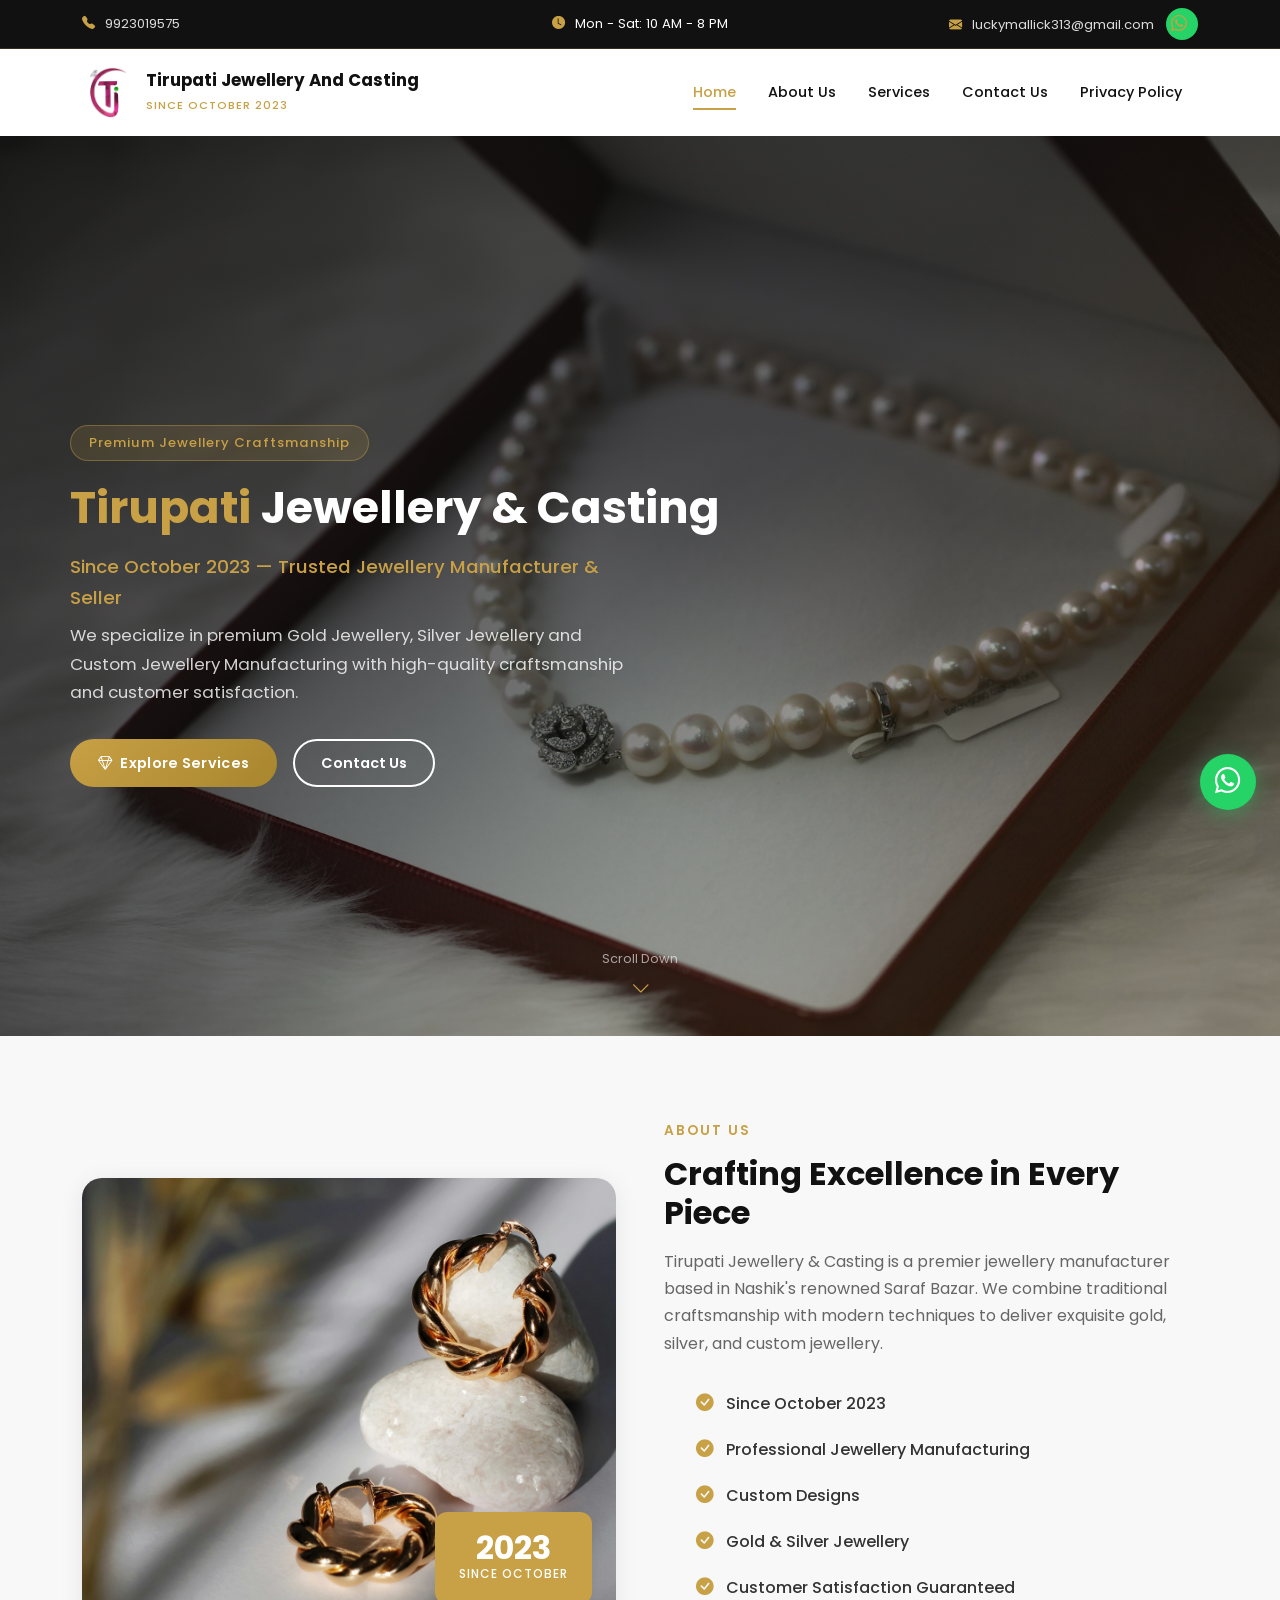
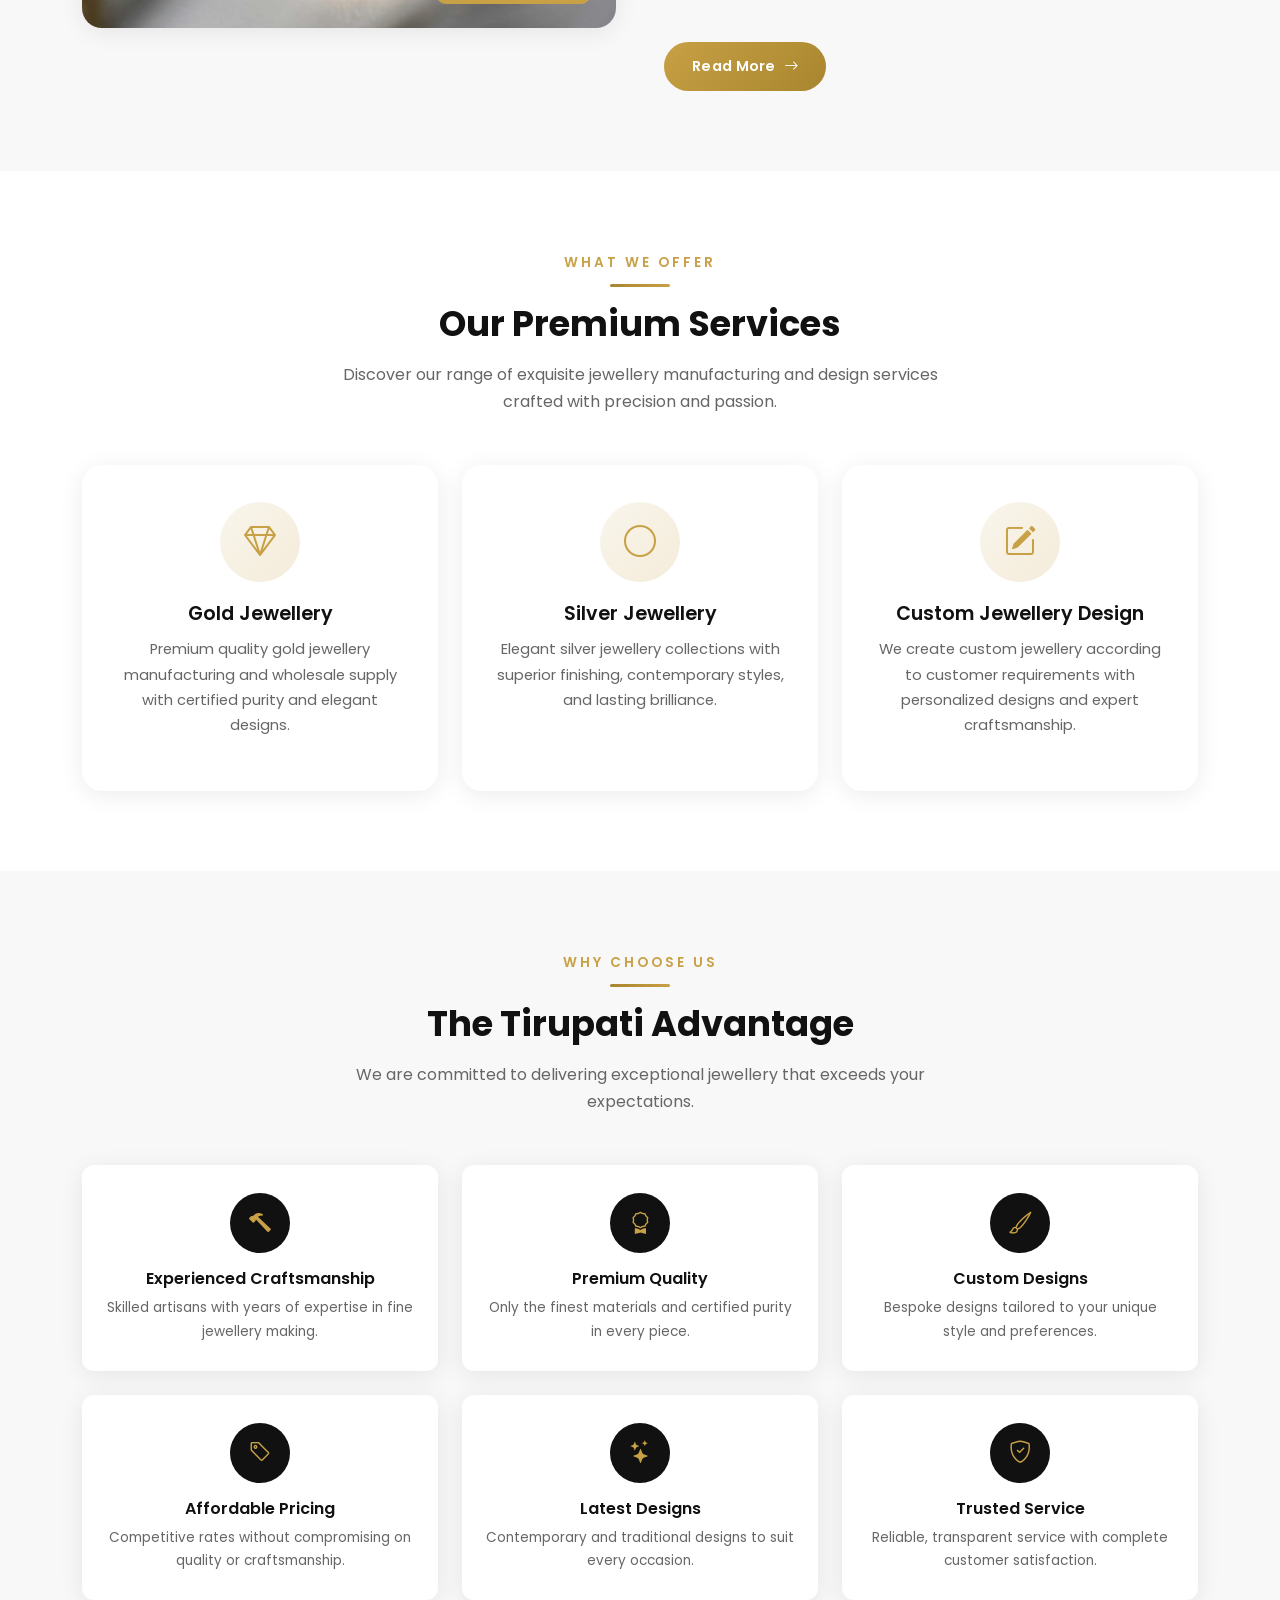
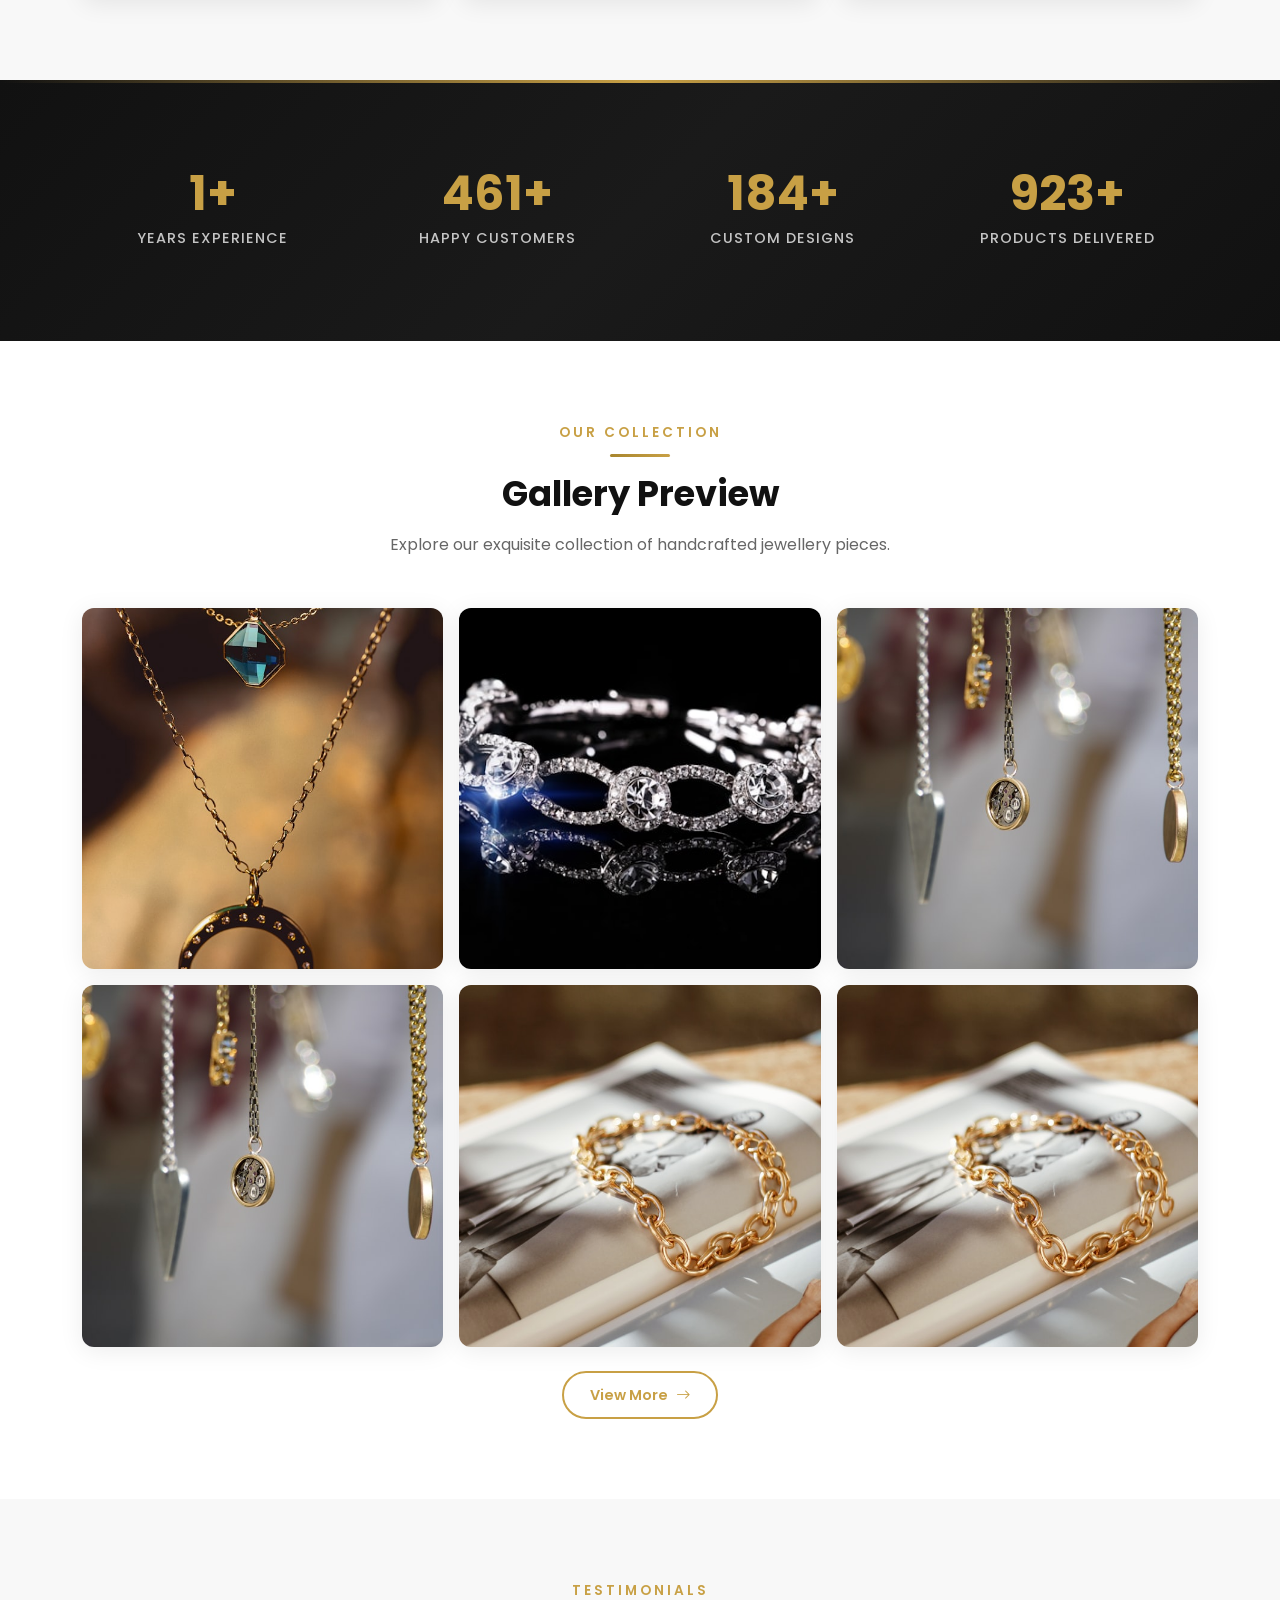
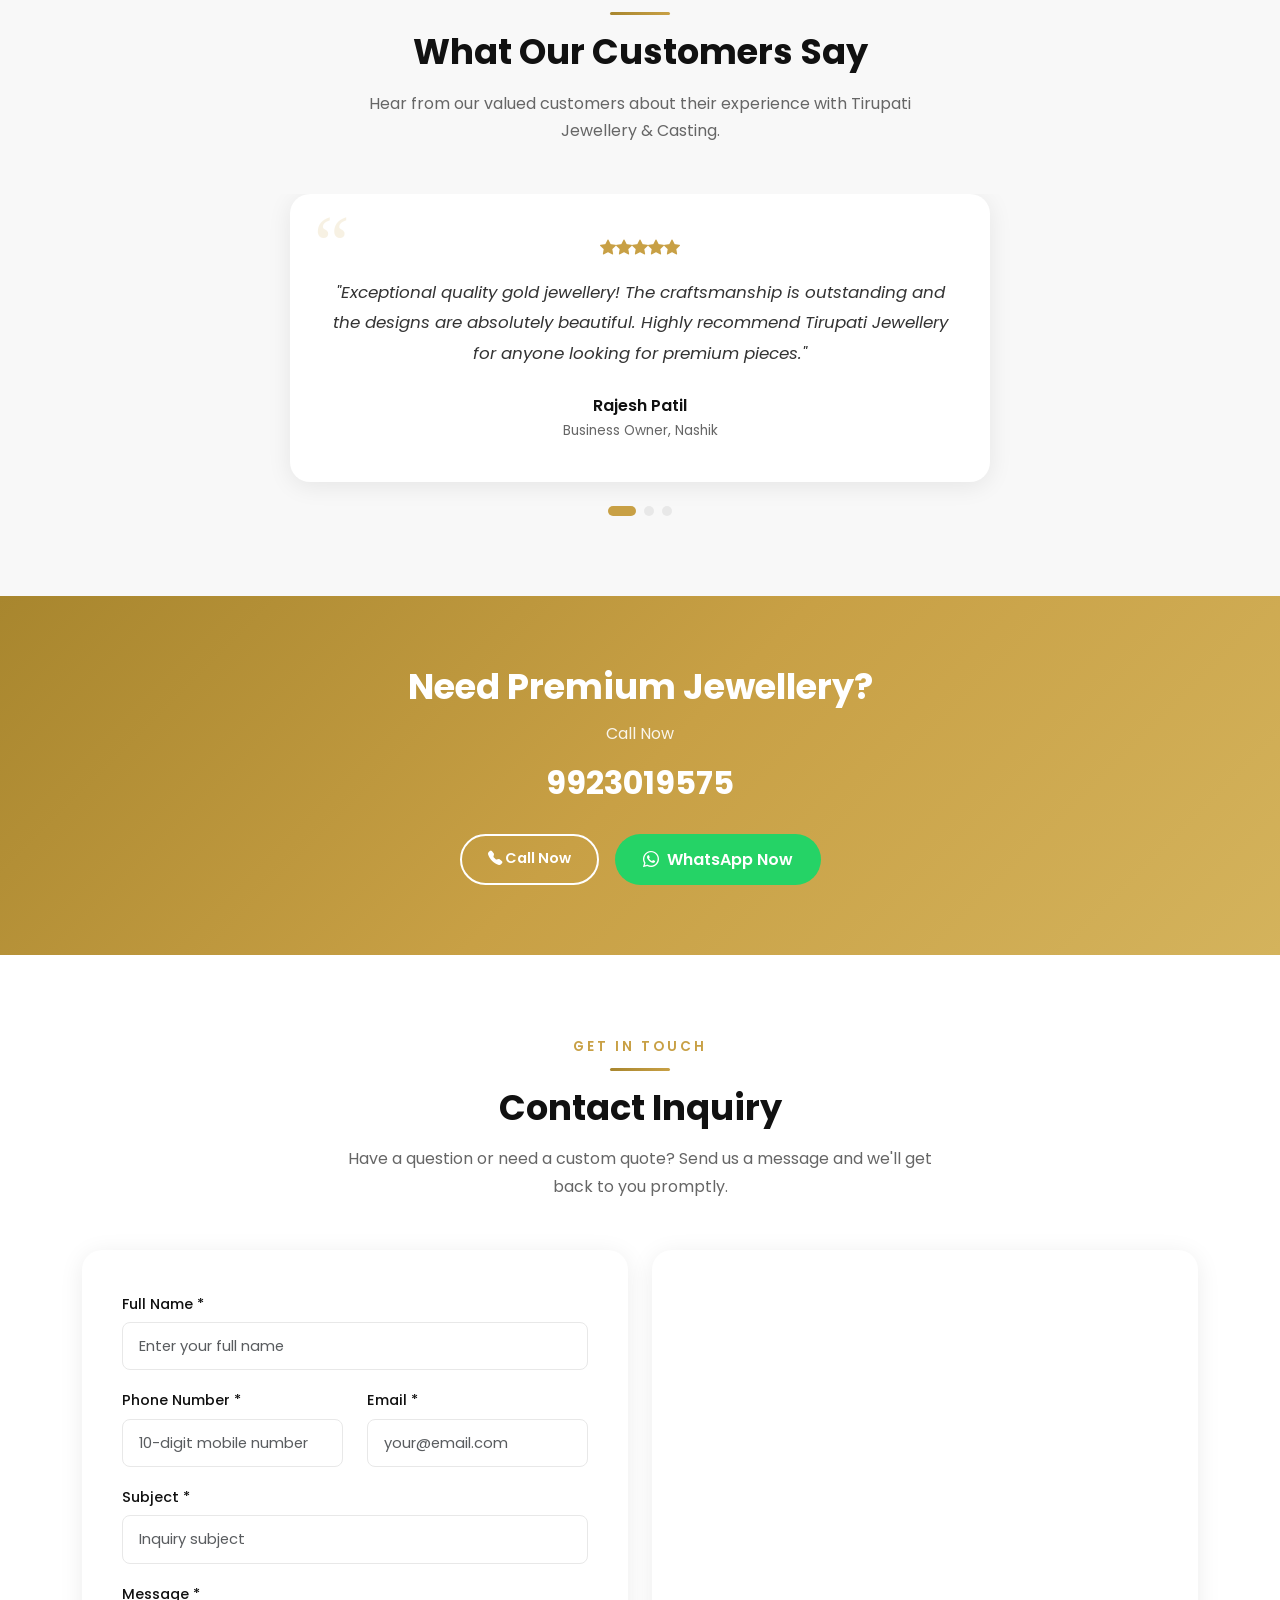
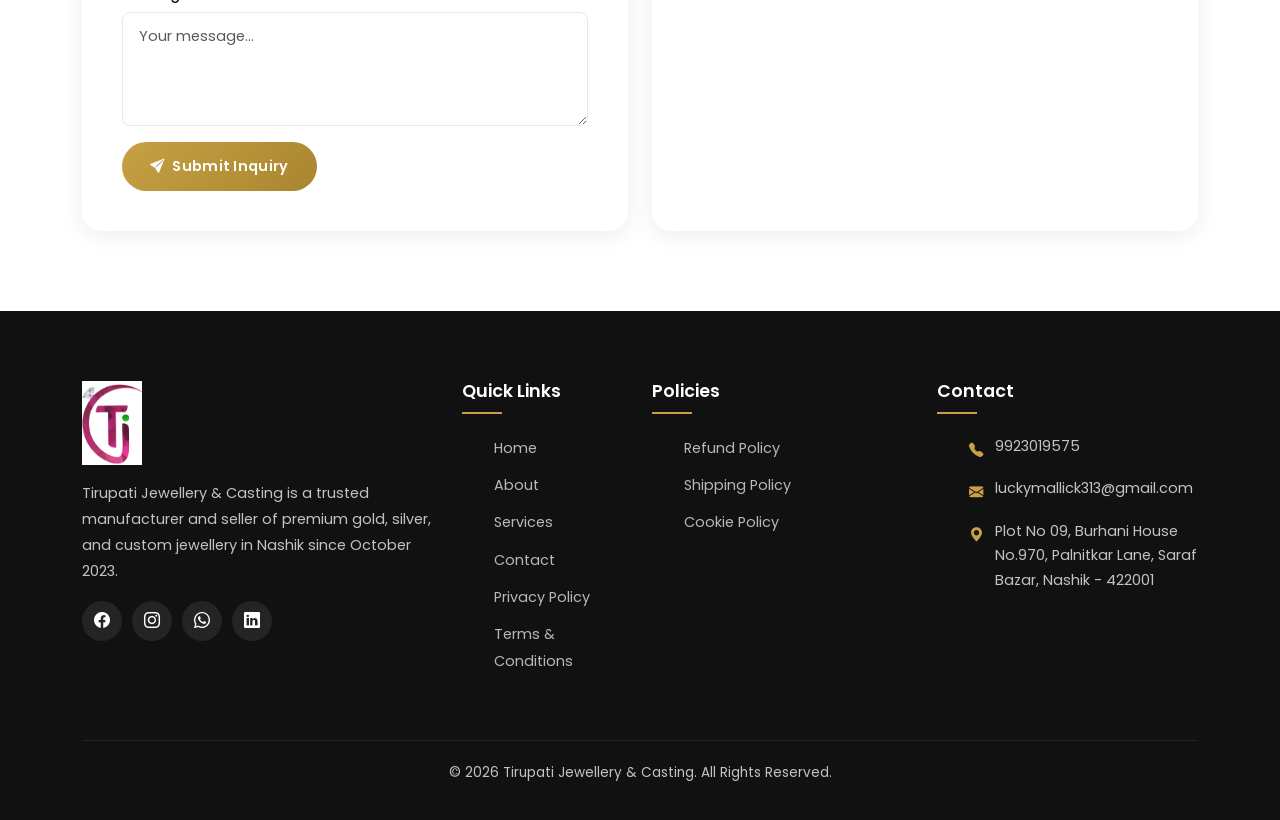
<file: index.html>
<!DOCTYPE html>
<html lang="en">
<head>
  <meta charset="UTF-8">
  <meta name="viewport" content="width=device-width, initial-scale=1.0">
  <meta http-equiv="X-UA-Compatible" content="IE=edge">
  <title>Tirupati Jewellery And Casting | Premium Gold & Silver Jewellery Manufacturer in Nashik</title>
  <meta name="description" content="Tirupati Jewellery & Casting - Trusted jewellery manufacturer & seller in Nashik since October 2023. Premium gold jewellery, silver jewellery & custom designs.">
  <meta name="keywords" content="Tirupati Jewellery, gold jewellery Nashik, silver jewellery, custom jewellery, jewellery casting, wholesale jewellery">
  <meta name="author" content="Tirupati Jewellery & Casting">
  <meta name="robots" content="index, follow">
  <link rel="canonical" href="index.html">

  <!-- Open Graph -->
  <meta property="og:title" content="Tirupati Jewellery & Casting | Premium Jewellery Manufacturer">
  <meta property="og:description" content="Premium gold jewellery, silver jewellery & custom manufacturing in Nashik. Trusted craftsmanship since October 2023.">
  <meta property="og:type" content="website">
  <meta property="og:url" content="index.html">
  <meta property="og:image" content="images/logo.png">
  <meta property="og:locale" content="en_IN">

  <!-- Favicon -->
  <link rel="icon" type="image/png" href="favicon/favicon.png">
  <link rel="apple-touch-icon" href="favicon/favicon.png">

  <!-- Google Fonts -->
  <link rel="preconnect" href="https://fonts.googleapis.com">
  <link rel="preconnect" href="https://fonts.gstatic.com" crossorigin>
  <link href="https://fonts.googleapis.com/css2?family=Poppins:wght@300;400;500;600;700&display=swap" rel="stylesheet">

  <!-- Bootstrap 5 -->
  <link href="https://cdn.jsdelivr.net/npm/bootstrap@5.3.3/dist/css/bootstrap.min.css" rel="stylesheet">
  <link href="https://cdn.jsdelivr.net/npm/bootstrap-icons@1.11.3/font/bootstrap-icons.min.css" rel="stylesheet">

  <!-- Custom CSS -->
  <link rel="stylesheet" href="css/style.css">
  <link rel="stylesheet" href="css/responsive.css">

  <!-- Schema.org -->
  <script type="application/ld+json">
  {
    "@context": "https://schema.org",
    "@type": "JewelryStore",
    "name": "Tirupati Jewellery & Casting",
    "image": "images/logo.png",
    "url": "index.html",
    "telephone": "+919923019575",
    "email": "luckymallick313@gmail.com",
    "address": {
      "@type": "PostalAddress",
      "streetAddress": "Plot No - 09, Burhani House No. 970, Palnitkar Lane, Saraf Bazar",
      "addressLocality": "Nashik",
      "postalCode": "422001",
      "addressCountry": "IN"
    },
    "openingHoursSpecification": {
      "@type": "OpeningHoursSpecification",
      "dayOfWeek": ["Monday","Tuesday","Wednesday","Thursday","Friday","Saturday"],
      "opens": "10:00",
      "closes": "20:00"
    },
    "foundingDate": "2023-10"
  }
  </script>
</head>
<body>

  <!-- Page Loader -->
  <div id="page-loader" aria-hidden="true">
    <div class="loader-ring"></div>
  </div>

  <!-- Scroll Progress -->
  <div id="scroll-progress" role="progressbar" aria-label="Page scroll progress"></div>

  <!-- Top Bar -->
  <div class="top-bar">
    <div class="container">
      <div class="row align-items-center">
        <div class="col-md-4 text-md-start text-center">
          <a href="tel:+919923019575"><i class="bi bi-telephone-fill"></i> 9923019575</a>
        </div>
        <div class="col-md-4 text-center">
          <span><i class="bi bi-clock-fill"></i> Mon - Sat: 10 AM - 8 PM</span>
        </div>
        <div class="col-md-4 text-md-end text-center">
          <a href="mailto:luckymallick313@gmail.com"><i class="bi bi-envelope-fill"></i> luckymallick313@gmail.com</a>
          <a href="https://wa.me/919923019575" class="whatsapp-link ms-2" target="_blank" rel="noopener noreferrer" aria-label="WhatsApp"><i class="bi bi-whatsapp"></i></a>
        </div>
      </div>
    </div>
  </div>

  <!-- Navbar -->
  <nav class="navbar navbar-expand-lg navbar-main" aria-label="Main navigation">
    <div class="container">
      <a class="navbar-brand navbar-brand-wrap" href="index.html">
        <img src="images/logo.png" alt="Tirupati Jewellery & Casting Logo" width="52" height="52">
        <div class="brand-text">
          <span class="brand-name">Tirupati Jewellery And Casting</span>
          <span class="brand-tag">Since October 2023</span>
        </div>
      </a>
      <button class="navbar-toggler" type="button" data-bs-toggle="collapse" data-bs-target="#mainNav" aria-controls="mainNav" aria-expanded="false" aria-label="Toggle navigation">
        <div class="navbar-toggler-icon-custom">
          <span></span><span></span><span></span>
        </div>
      </button>
      <div class="collapse navbar-collapse" id="mainNav">
        <ul class="navbar-nav ms-auto">
          <li class="nav-item"><a class="nav-link" href="index.html">Home</a></li>
          <li class="nav-item"><a class="nav-link" href="about.html">About Us</a></li>
          <li class="nav-item"><a class="nav-link" href="services.html">Services</a></li>
          <li class="nav-item"><a class="nav-link" href="contact.html">Contact Us</a></li>
          <li class="nav-item"><a class="nav-link" href="privacy-policy.html">Privacy Policy</a></li>
        </ul>
      </div>
    </div>
  </nav>
  <div class="navbar-spacer"></div>

  <main>
    <!-- Hero Section -->
    <section class="hero-section" id="home">
      <div class="hero-bg" role="img" aria-label="Luxury jewellery background"></div>
      <div class="hero-overlay"></div>
      <div class="container hero-content">
        <div class="row">
          <div class="col-lg-8">
            <span class="hero-badge fade-up">Premium Jewellery Craftsmanship</span>
            <h1 class="fade-up"><span>Tirupati</span> Jewellery & Casting</h1>
            <p class="hero-sub fade-up">Since October 2023 — Trusted Jewellery Manufacturer & Seller</p>
            <p class="fade-up">We specialize in premium Gold Jewellery, Silver Jewellery and Custom Jewellery Manufacturing with high-quality craftsmanship and customer satisfaction.</p>
            <div class="hero-buttons fade-up">
              <a href="services.html" class="btn-gold"><i class="bi bi-gem"></i> Explore Services</a>
              <a href="contact.html" class="btn-outline-white">Contact Us</a>
            </div>
          </div>
        </div>
      </div>
      <div class="hero-scroll">
        <span>Scroll Down</span>
        <i class="bi bi-chevron-down"></i>
      </div>
    </section>

    <!-- About Preview -->
    <section class="section-bg" id="about-preview">
      <div class="container">
        <div class="row align-items-center g-5">
          <div class="col-lg-6 fade-left">
            <div class="about-preview-img">
              <img src="images/about.jpg" alt="Tirupati Jewellery manufacturing workshop" loading="lazy" width="600" height="450">
              <div class="experience-badge">
                <div class="year">2023</div>
                <div class="text">Since October</div>
              </div>
            </div>
          </div>
          <div class="col-lg-6 fade-right">
            <div class="about-content">
              <span class="subtitle" style="color:var(--gold);font-weight:600;letter-spacing:2px;text-transform:uppercase;font-size:0.85rem;">About Us</span>
              <h2 style="font-size:2rem;font-weight:700;color:var(--black);margin:12px 0 16px;">Crafting Excellence in Every Piece</h2>
              <p style="color:var(--text-muted);">Tirupati Jewellery & Casting is a premier jewellery manufacturer based in Nashik's renowned Saraf Bazar. We combine traditional craftsmanship with modern techniques to deliver exquisite gold, silver, and custom jewellery.</p>
              <ul class="highlight-list">
                <li><i class="bi bi-check-circle-fill"></i> Since October 2023</li>
                <li><i class="bi bi-check-circle-fill"></i> Professional Jewellery Manufacturing</li>
                <li><i class="bi bi-check-circle-fill"></i> Custom Designs</li>
                <li><i class="bi bi-check-circle-fill"></i> Gold & Silver Jewellery</li>
                <li><i class="bi bi-check-circle-fill"></i> Customer Satisfaction Guaranteed</li>
              </ul>
              <a href="about.html" class="btn-gold mt-2">Read More <i class="bi bi-arrow-right"></i></a>
            </div>
          </div>
        </div>
      </div>
    </section>

    <!-- Services Section -->
    <section id="services">
      <div class="container">
        <div class="section-title fade-up">
          <span class="subtitle">What We Offer</span>
          <div class="gold-line"></div>
          <h2>Our Premium Services</h2>
          <p>Discover our range of exquisite jewellery manufacturing and design services crafted with precision and passion.</p>
        </div>
        <div class="row g-4">
          <div class="col-md-4 fade-up">
            <article class="service-card">
              <div class="icon-wrap"><i class="bi bi-gem"></i></div>
              <h3>Gold Jewellery</h3>
              <p>Premium quality gold jewellery manufacturing and wholesale supply with certified purity and elegant designs.</p>
            </article>
          </div>
          <div class="col-md-4 fade-up">
            <article class="service-card">
              <div class="icon-wrap"><i class="bi bi-circle"></i></div>
              <h3>Silver Jewellery</h3>
              <p>Elegant silver jewellery collections with superior finishing, contemporary styles, and lasting brilliance.</p>
            </article>
          </div>
          <div class="col-md-4 fade-up">
            <article class="service-card">
              <div class="icon-wrap"><i class="bi bi-pencil-square"></i></div>
              <h3>Custom Jewellery Design</h3>
              <p>We create custom jewellery according to customer requirements with personalized designs and expert craftsmanship.</p>
            </article>
          </div>
        </div>
      </div>
    </section>

    <!-- Why Choose Us -->
    <section class="section-bg">
      <div class="container">
        <div class="section-title fade-up">
          <span class="subtitle">Why Choose Us</span>
          <div class="gold-line"></div>
          <h2>The Tirupati Advantage</h2>
          <p>We are committed to delivering exceptional jewellery that exceeds your expectations.</p>
        </div>
        <div class="row g-4">
          <div class="col-md-6 col-lg-4 fade-up">
            <div class="why-card">
              <div class="icon-box"><i class="bi bi-hammer"></i></div>
              <h4>Experienced Craftsmanship</h4>
              <p>Skilled artisans with years of expertise in fine jewellery making.</p>
            </div>
          </div>
          <div class="col-md-6 col-lg-4 fade-up">
            <div class="why-card">
              <div class="icon-box"><i class="bi bi-award"></i></div>
              <h4>Premium Quality</h4>
              <p>Only the finest materials and certified purity in every piece.</p>
            </div>
          </div>
          <div class="col-md-6 col-lg-4 fade-up">
            <div class="why-card">
              <div class="icon-box"><i class="bi bi-brush"></i></div>
              <h4>Custom Designs</h4>
              <p>Bespoke designs tailored to your unique style and preferences.</p>
            </div>
          </div>
          <div class="col-md-6 col-lg-4 fade-up">
            <div class="why-card">
              <div class="icon-box"><i class="bi bi-tag"></i></div>
              <h4>Affordable Pricing</h4>
              <p>Competitive rates without compromising on quality or craftsmanship.</p>
            </div>
          </div>
          <div class="col-md-6 col-lg-4 fade-up">
            <div class="why-card">
              <div class="icon-box"><i class="bi bi-stars"></i></div>
              <h4>Latest Designs</h4>
              <p>Contemporary and traditional designs to suit every occasion.</p>
            </div>
          </div>
          <div class="col-md-6 col-lg-4 fade-up">
            <div class="why-card">
              <div class="icon-box"><i class="bi bi-shield-check"></i></div>
              <h4>Trusted Service</h4>
              <p>Reliable, transparent service with complete customer satisfaction.</p>
            </div>
          </div>
        </div>
      </div>
    </section>

    <!-- Counter Section -->
    <section class="counter-section" aria-label="Company statistics">
      <div class="container">
        <div class="row">
          <div class="col-6 col-md-3">
            <div class="counter-item fade-up">
              <div class="counter-number" data-target="2" data-suffix="+">0</div>
              <div class="counter-label">Years Experience</div>
            </div>
          </div>
          <div class="col-6 col-md-3">
            <div class="counter-item fade-up">
              <div class="counter-number" data-target="500" data-suffix="+">0</div>
              <div class="counter-label">Happy Customers</div>
            </div>
          </div>
          <div class="col-6 col-md-3">
            <div class="counter-item fade-up">
              <div class="counter-number" data-target="200" data-suffix="+">0</div>
              <div class="counter-label">Custom Designs</div>
            </div>
          </div>
          <div class="col-6 col-md-3">
            <div class="counter-item fade-up">
              <div class="counter-number" data-target="1000" data-suffix="+">0</div>
              <div class="counter-label">Products Delivered</div>
            </div>
          </div>
        </div>
      </div>
    </section>

    <!-- Gallery Preview -->
    <section id="gallery">
      <div class="container">
        <div class="section-title fade-up">
          <span class="subtitle">Our Collection</span>
          <div class="gold-line"></div>
          <h2>Gallery Preview</h2>
          <p>Explore our exquisite collection of handcrafted jewellery pieces.</p>
        </div>
        <div class="row g-3">
          <div class="col-6 col-md-4 fade-up">
            <div class="gallery-item">
              <img src="images/gallery1.jpg" alt="Gold necklace collection" loading="lazy" width="400" height="400">
              <div class="gallery-overlay"><i class="bi bi-zoom-in"></i></div>
            </div>
          </div>
          <div class="col-6 col-md-4 fade-up">
            <div class="gallery-item">
              <img src="images/gallery2.jpg" alt="Diamond ring design" loading="lazy" width="400" height="400">
              <div class="gallery-overlay"><i class="bi bi-zoom-in"></i></div>
            </div>
          </div>
          <div class="col-6 col-md-4 fade-up">
            <div class="gallery-item">
              <img src="images/gallery3.jpg" alt="Gold bangles set" loading="lazy" width="400" height="400">
              <div class="gallery-overlay"><i class="bi bi-zoom-in"></i></div>
            </div>
          </div>
          <div class="col-6 col-md-4 fade-up">
            <div class="gallery-item">
              <img src="images/gallery4.jpg" alt="Silver jewellery collection" loading="lazy" width="400" height="400">
              <div class="gallery-overlay"><i class="bi bi-zoom-in"></i></div>
            </div>
          </div>
          <div class="col-6 col-md-4 fade-up">
            <div class="gallery-item">
              <img src="images/gallery5.jpg" alt="Custom designed pendant" loading="lazy" width="400" height="400">
              <div class="gallery-overlay"><i class="bi bi-zoom-in"></i></div>
            </div>
          </div>
          <div class="col-6 col-md-4 fade-up">
            <div class="gallery-item">
              <img src="images/gallery6.jpg" alt="Bridal jewellery set" loading="lazy" width="400" height="400">
              <div class="gallery-overlay"><i class="bi bi-zoom-in"></i></div>
            </div>
          </div>
        </div>
        <div class="text-center mt-4 fade-up">
          <a href="services.html" class="btn-outline-gold">View More <i class="bi bi-arrow-right"></i></a>
        </div>
      </div>
    </section>

    <!-- Testimonials -->
    <section class="section-bg" id="testimonials">
      <div class="container">
        <div class="section-title fade-up">
          <span class="subtitle">Testimonials</span>
          <div class="gold-line"></div>
          <h2>What Our Customers Say</h2>
          <p>Hear from our valued customers about their experience with Tirupati Jewellery & Casting.</p>
        </div>
        <div class="testimonial-slider fade-up">
          <div class="testimonial-track">
            <div class="testimonial-card">
              <div class="testimonial-inner">
                <div class="stars"><i class="bi bi-star-fill"></i><i class="bi bi-star-fill"></i><i class="bi bi-star-fill"></i><i class="bi bi-star-fill"></i><i class="bi bi-star-fill"></i></div>
                <p>"Exceptional quality gold jewellery! The craftsmanship is outstanding and the designs are absolutely beautiful. Highly recommend Tirupati Jewellery for anyone looking for premium pieces."</p>
                <div class="author">Rajesh Patil</div>
                <div class="role">Business Owner, Nashik</div>
              </div>
            </div>
            <div class="testimonial-card">
              <div class="testimonial-inner">
                <div class="stars"><i class="bi bi-star-fill"></i><i class="bi bi-star-fill"></i><i class="bi bi-star-fill"></i><i class="bi bi-star-fill"></i><i class="bi bi-star-fill"></i></div>
                <p>"I ordered custom silver jewellery for my shop and the results exceeded my expectations. Professional service, timely delivery, and excellent finishing. A trusted partner for wholesale supply."</p>
                <div class="author">Priya Deshmukh</div>
                <div class="role">Jewellery Retailer</div>
              </div>
            </div>
            <div class="testimonial-card">
              <div class="testimonial-inner">
                <div class="stars"><i class="bi bi-star-fill"></i><i class="bi bi-star-fill"></i><i class="bi bi-star-fill"></i><i class="bi bi-star-fill"></i><i class="bi bi-star-fill"></i></div>
                <p>"Got a custom-designed gold ring made for my wedding. The team understood my vision perfectly and delivered a stunning piece. Truly premium quality at reasonable prices!"</p>
                <div class="author">Amit Kulkarni</div>
                <div class="role">Customer, Nashik</div>
              </div>
            </div>
          </div>
          <div class="testimonial-dots">
            <button class="active" aria-label="Testimonial 1"></button>
            <button aria-label="Testimonial 2"></button>
            <button aria-label="Testimonial 3"></button>
          </div>
        </div>
      </div>
    </section>

    <!-- CTA Section -->
    <section class="cta-section">
      <div class="container fade-up">
        <h2>Need Premium Jewellery?</h2>
        <p style="color:rgba(255,255,255,0.9);margin-bottom:8px;">Call Now</p>
        <span class="phone-number"><a href="tel:+919923019575">9923019575</a></span>
        <div class="cta-buttons">
          <a href="tel:+919923019575" class="btn-outline-white"><i class="bi bi-telephone-fill"></i> Call Now</a>
          <a href="https://wa.me/919923019575" class="btn-whatsapp" target="_blank" rel="noopener noreferrer"><i class="bi bi-whatsapp"></i> WhatsApp Now</a>
        </div>
      </div>
    </section>

    <!-- Contact Inquiry Form -->
    <section id="contact-form">
      <div class="container">
        <div class="section-title fade-up">
          <span class="subtitle">Get In Touch</span>
          <div class="gold-line"></div>
          <h2>Contact Inquiry</h2>
          <p>Have a question or need a custom quote? Send us a message and we'll get back to you promptly.</p>
        </div>
        <div class="row g-4">
          <div class="col-lg-6 fade-left">
            <div class="contact-form-wrap">
              <form class="contact-form" novalidate>
                <div class="alert alert-success d-none form-success" role="alert">
                  <i class="bi bi-check-circle-fill me-2"></i> Thank you! Your message has been sent successfully.
                </div>
                <div class="mb-3">
                  <label for="fullName" class="form-label">Full Name *</label>
                  <input type="text" class="form-control" id="fullName" name="fullName" placeholder="Enter your full name" required>
                  <div class="invalid-feedback"></div>
                </div>
                <div class="row">
                  <div class="col-md-6 mb-3">
                    <label for="phone" class="form-label">Phone Number *</label>
                    <input type="tel" class="form-control" id="phone" name="phone" placeholder="10-digit mobile number" required>
                    <div class="invalid-feedback"></div>
                  </div>
                  <div class="col-md-6 mb-3">
                    <label for="email" class="form-label">Email *</label>
                    <input type="email" class="form-control" id="email" name="email" placeholder="your@email.com" required>
                    <div class="invalid-feedback"></div>
                  </div>
                </div>
                <div class="mb-3">
                  <label for="subject" class="form-label">Subject *</label>
                  <input type="text" class="form-control" id="subject" name="subject" placeholder="Inquiry subject" required>
                  <div class="invalid-feedback"></div>
                </div>
                <div class="mb-3">
                  <label for="message" class="form-label">Message *</label>
                  <textarea class="form-control" id="message" name="message" rows="4" placeholder="Your message..." required></textarea>
                  <div class="invalid-feedback"></div>
                </div>
                <button type="submit" class="btn-gold"><i class="bi bi-send-fill"></i> Submit Inquiry</button>
              </form>
            </div>
          </div>
          <div class="col-lg-6 fade-right">
            <div class="map-wrap">
              <iframe src="https://maps.google.com/maps?q=Plot+No+09+Burhani+House+970+Palnitkar+Lane+Saraf+Bazar+Nashik+422001&hl=en&z=16&output=embed" allowfullscreen="" loading="lazy" referrerpolicy="no-referrer-when-downgrade" title="Tirupati Jewellery & Casting Location - Saraf Bazar, Nashik"></iframe>
            </div>

          </div>
        </div>
      </div>
    </section>
  </main>

  <!-- Footer -->
  <footer class="site-footer">
    <div class="container">
      <div class="row g-4">
        <div class="col-lg-4 col-md-6">
          <div class="footer-brand">
            <img src="images/logo.png" alt="Tirupati Jewellery Logo" width="60" height="60" loading="lazy">
            <p>Tirupati Jewellery & Casting is a trusted manufacturer and seller of premium gold, silver, and custom jewellery in Nashik since October 2023.</p>
            <div class="social-icons">
              <a href="#" aria-label="Facebook"><i class="bi bi-facebook"></i></a>
              <a href="#" aria-label="Instagram"><i class="bi bi-instagram"></i></a>
              <a href="https://wa.me/919923019575" target="_blank" rel="noopener noreferrer" aria-label="WhatsApp"><i class="bi bi-whatsapp"></i></a>
              <a href="#" aria-label="LinkedIn"><i class="bi bi-linkedin"></i></a>
            </div>
          </div>
        </div>
        <div class="col-lg-2 col-md-6">
          <h4 class="footer-title">Quick Links</h4>
          <ul class="footer-links">
            <li><a href="index.html">Home</a></li>
            <li><a href="about.html">About</a></li>
            <li><a href="services.html">Services</a></li>
            <li><a href="contact.html">Contact</a></li>
            <li><a href="privacy-policy.html">Privacy Policy</a></li>
            <li><a href="terms-and-conditions.html">Terms & Conditions</a></li>
          </ul>
        </div>
        <div class="col-lg-3 col-md-6">
          <h4 class="footer-title">Policies</h4>
          <ul class="footer-links">
            <li><a href="refund-cancellation.html">Refund Policy</a></li>
            <li><a href="shipping-delivery.html">Shipping Policy</a></li>
            <li><a href="cookie-policy.html">Cookie Policy</a></li>
          </ul>
        </div>
        <div class="col-lg-3 col-md-6">
          <h4 class="footer-title">Contact</h4>
          <ul class="footer-contact">
            <li><i class="bi bi-telephone-fill"></i><span><a href="tel:+919923019575">9923019575</a></span></li>
            <li><i class="bi bi-envelope-fill"></i><span><a href="mailto:luckymallick313@gmail.com">luckymallick313@gmail.com</a></span></li>
            <li><i class="bi bi-geo-alt-fill"></i><span>Plot No 09, Burhani House No.970, Palnitkar Lane, Saraf Bazar, Nashik - 422001</span></li>
          </ul>
        </div>
      </div>
      <div class="footer-bottom">
        <p>&copy; 2026 Tirupati Jewellery & Casting. All Rights Reserved.</p>
      </div>
    </div>
  </footer>

  <!-- Floating WhatsApp -->
  <a href="https://wa.me/919923019575" class="floating-whatsapp" target="_blank" rel="noopener noreferrer" aria-label="Chat on WhatsApp">
    <i class="bi bi-whatsapp"></i>
  </a>

  <!-- Back To Top -->
  <button class="back-to-top" aria-label="Back to top"><i class="bi bi-chevron-up"></i></button>

  <!-- Bootstrap JS -->
  <script src="https://cdn.jsdelivr.net/npm/bootstrap@5.3.3/dist/js/bootstrap.bundle.min.js"></script>
  <script src="js/script.js"></script>
</body>
</html>
</file>
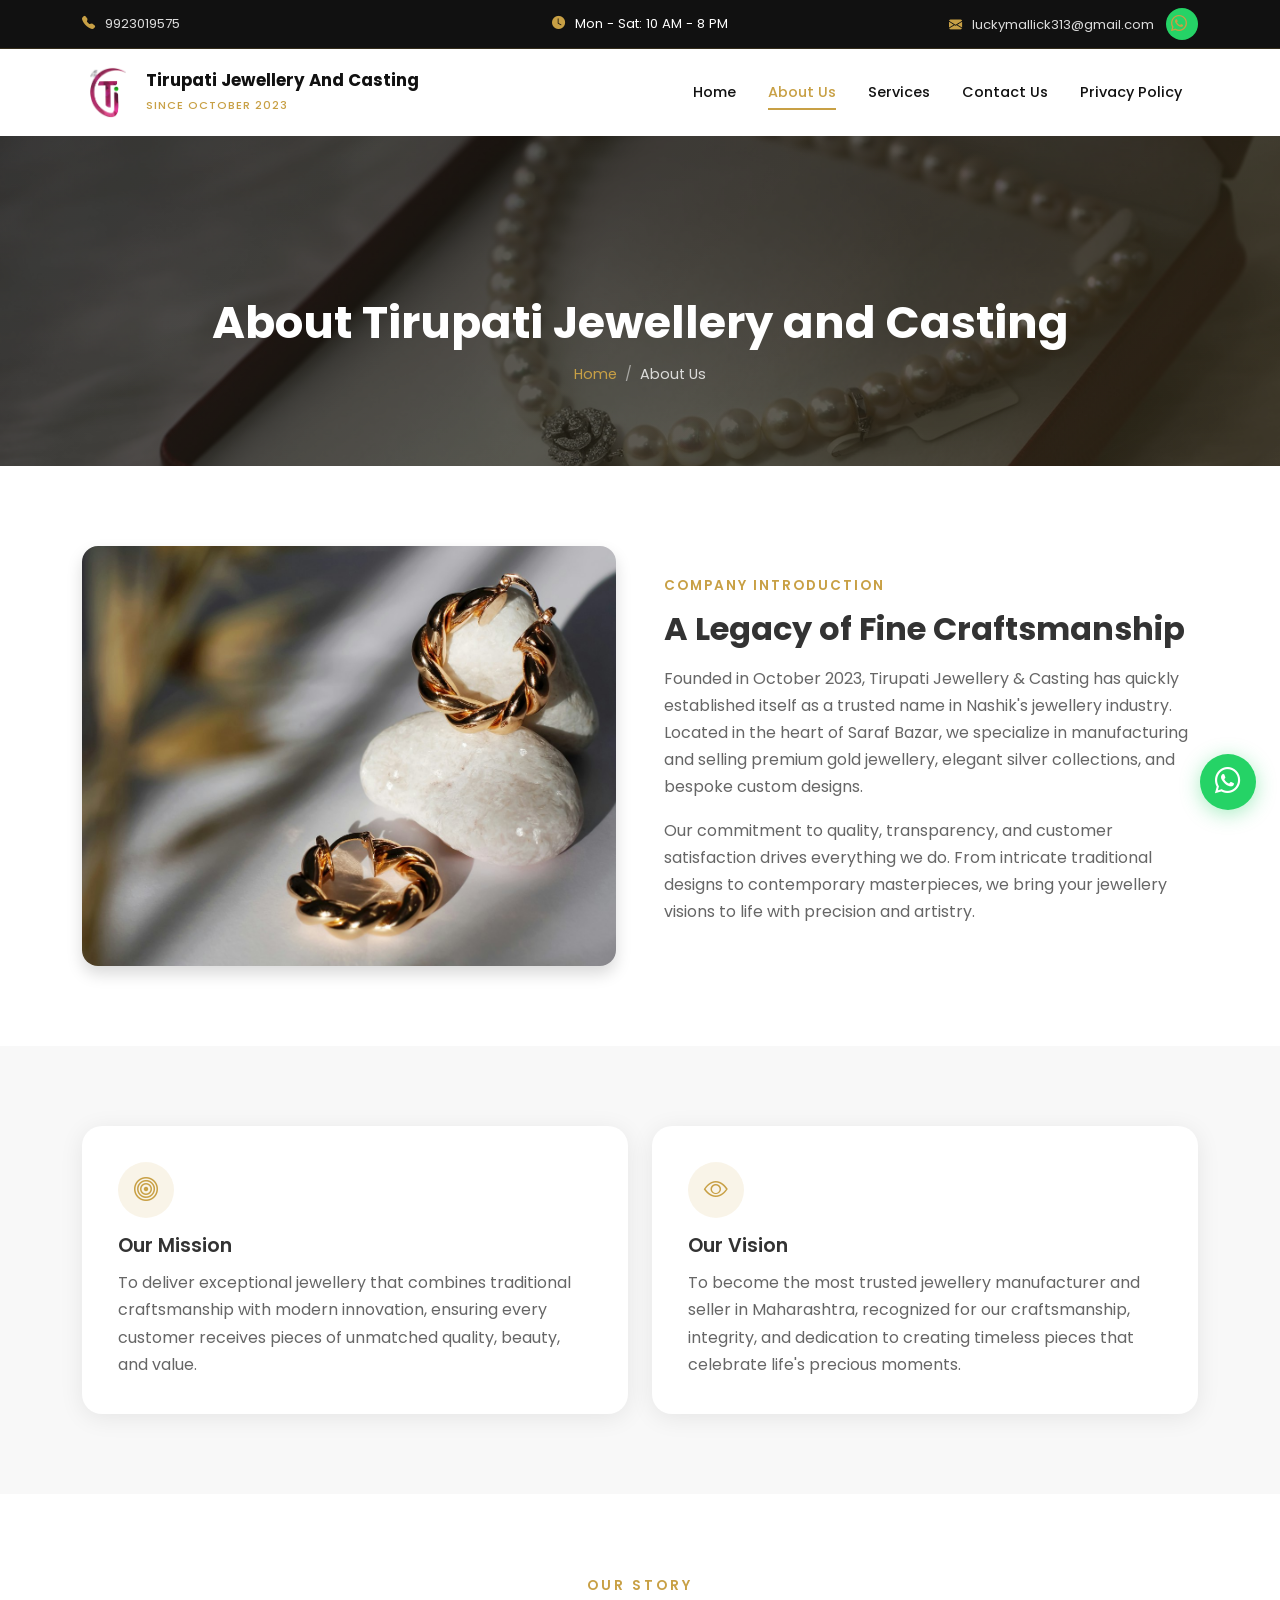
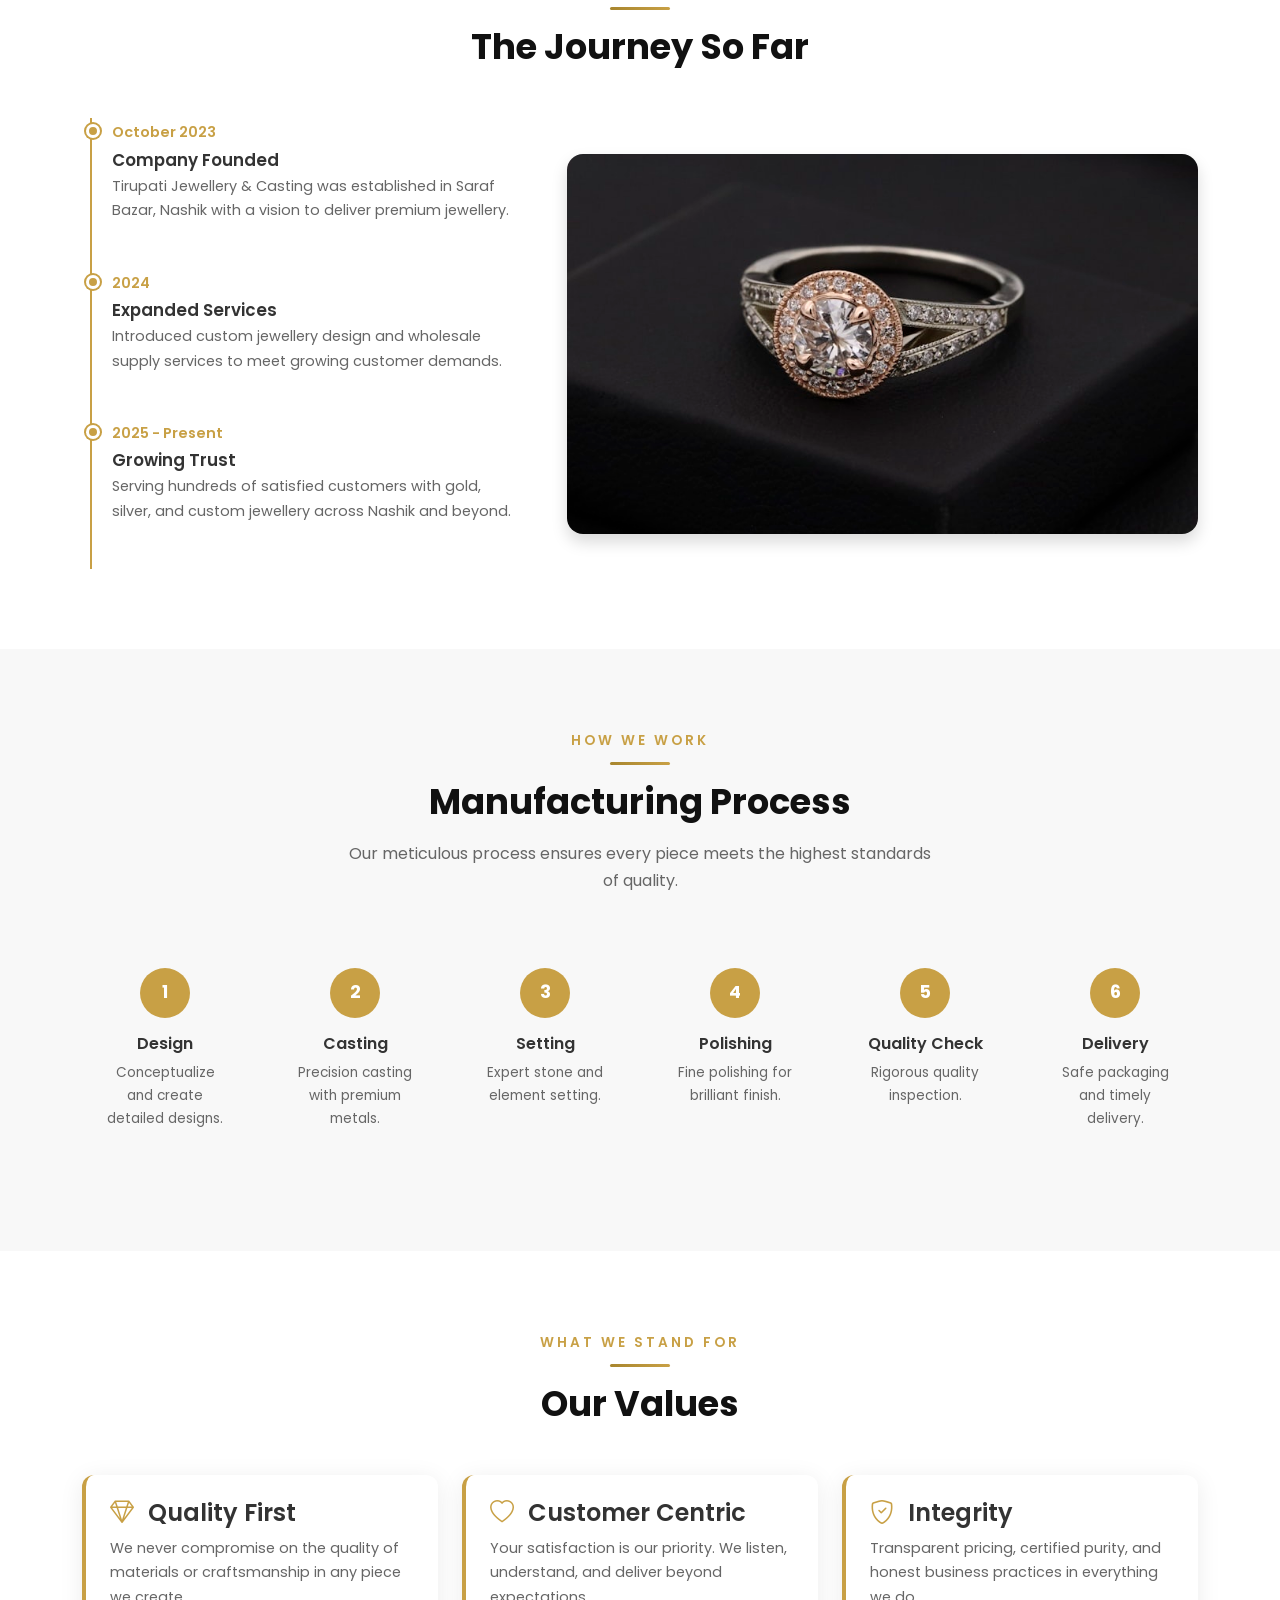
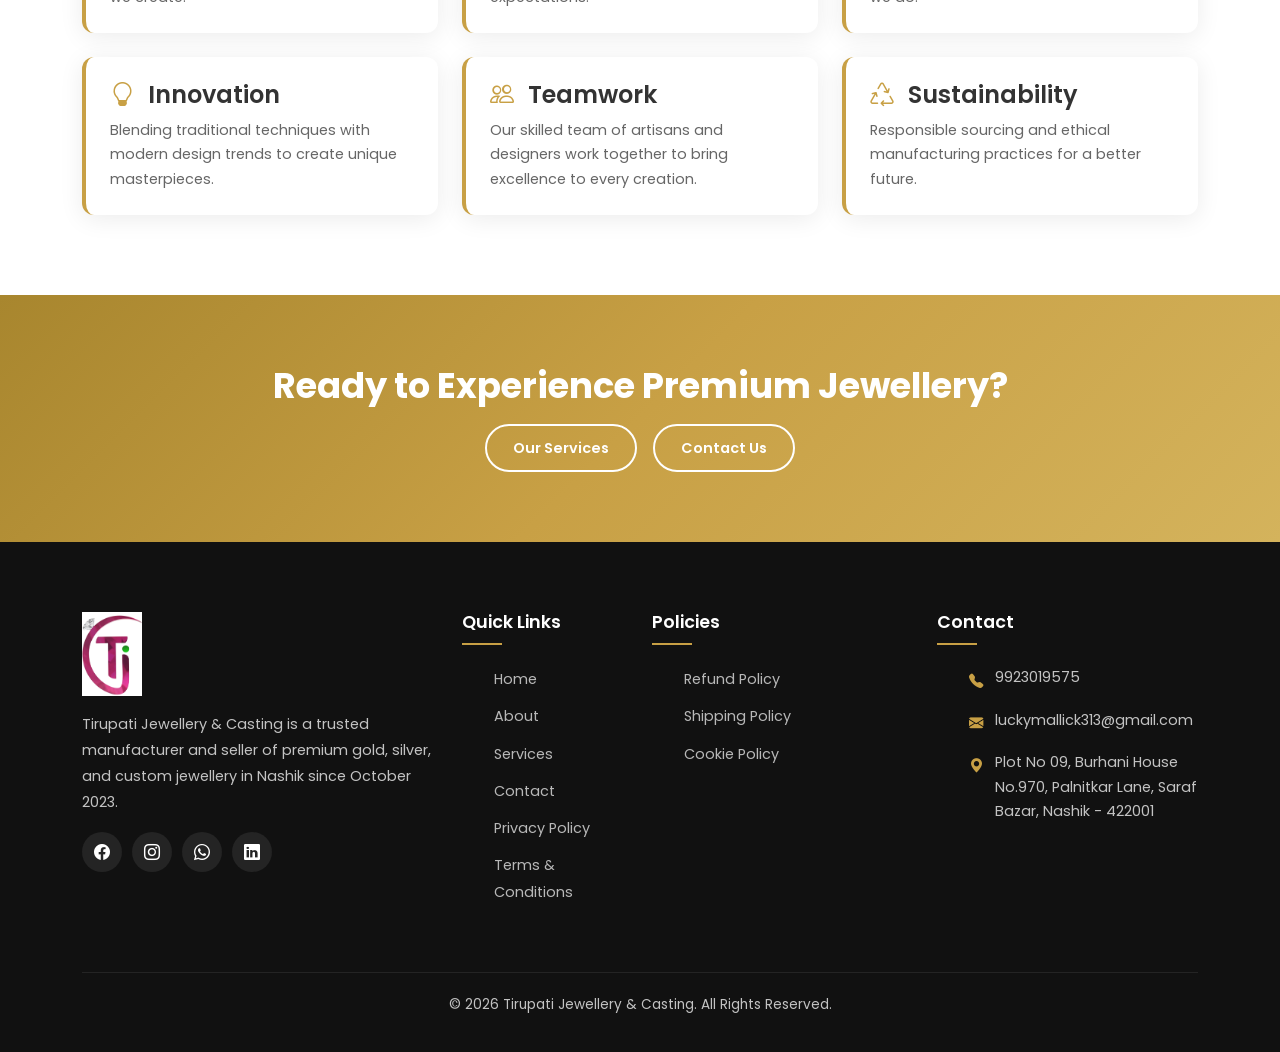
<file: about.html>
<!DOCTYPE html>
<html lang="en">
<head>
  <meta charset="UTF-8">
  <meta name="viewport" content="width=device-width, initial-scale=1.0">
  <title>About Us | Tirupati Jewellery and Casting - Nashik</title>
  <meta name="description" content="Learn about Tirupati Jewellery & Casting - our mission, vision, values and story since October 2023. Premium jewellery manufacturer in Nashik.">
  <meta name="keywords" content="about Tirupati Jewellery, jewellery manufacturer Nashik, gold jewellery company">
  <link rel="canonical" href="about.html">
  <meta property="og:title" content="About Us | Tirupati Jewellery & Casting">
  <meta property="og:description" content="Discover our story, mission and craftsmanship in premium jewellery manufacturing.">
  <meta property="og:type" content="website">
  <meta property="og:image" content="images/logo.png">
  <link rel="icon" type="image/png" href="favicon/favicon.png">
  <link rel="preconnect" href="https://fonts.googleapis.com">
  <link rel="preconnect" href="https://fonts.gstatic.com" crossorigin>
  <link href="https://fonts.googleapis.com/css2?family=Poppins:wght@300;400;500;600;700&display=swap" rel="stylesheet">
  <link href="https://cdn.jsdelivr.net/npm/bootstrap@5.3.3/dist/css/bootstrap.min.css" rel="stylesheet">
  <link href="https://cdn.jsdelivr.net/npm/bootstrap-icons@1.11.3/font/bootstrap-icons.min.css" rel="stylesheet">
  <link rel="stylesheet" href="css/style.css">
  <link rel="stylesheet" href="css/responsive.css">
</head>
<body>
  <div id="page-loader" aria-hidden="true"><div class="loader-ring"></div></div>
  <div id="scroll-progress" role="progressbar" aria-label="Page scroll progress"></div>

  <div class="top-bar">
    <div class="container">
      <div class="row align-items-center">
        <div class="col-md-4 text-md-start text-center"><a href="tel:+919923019575"><i class="bi bi-telephone-fill"></i> 9923019575</a></div>
        <div class="col-md-4 text-center"><span><i class="bi bi-clock-fill"></i> Mon - Sat: 10 AM - 8 PM</span></div>
        <div class="col-md-4 text-md-end text-center">
          <a href="mailto:luckymallick313@gmail.com"><i class="bi bi-envelope-fill"></i> luckymallick313@gmail.com</a>
          <a href="https://wa.me/919923019575" class="whatsapp-link ms-2" target="_blank" rel="noopener noreferrer" aria-label="WhatsApp"><i class="bi bi-whatsapp"></i></a>
        </div>
      </div>
    </div>
  </div>

  <nav class="navbar navbar-expand-lg navbar-main" aria-label="Main navigation">
    <div class="container">
      <a class="navbar-brand navbar-brand-wrap" href="index.html">
        <img src="images/logo.png" alt="Tirupati Jewellery & Casting Logo" width="52" height="52">
        <div class="brand-text"><span class="brand-name">Tirupati Jewellery And Casting</span><span class="brand-tag">Since October 2023</span></div>
      </a>
      <button class="navbar-toggler" type="button" data-bs-toggle="collapse" data-bs-target="#mainNav" aria-controls="mainNav" aria-expanded="false" aria-label="Toggle navigation">
        <div class="navbar-toggler-icon-custom"><span></span><span></span><span></span></div>
      </button>
      <div class="collapse navbar-collapse" id="mainNav">
        <ul class="navbar-nav ms-auto">
          <li class="nav-item"><a class="nav-link" href="index.html">Home</a></li>
          <li class="nav-item"><a class="nav-link" href="about.html">About Us</a></li>
          <li class="nav-item"><a class="nav-link" href="services.html">Services</a></li>
          <li class="nav-item"><a class="nav-link" href="contact.html">Contact Us</a></li>
          <li class="nav-item"><a class="nav-link" href="privacy-policy.html">Privacy Policy</a></li>
        </ul>
      </div>
    </div>
  </nav>
  <div class="navbar-spacer"></div>

  <main>
    <section class="page-banner">
      <div class="banner-bg"></div>
      <div class="container">
        <h1 class="fade-up">About Tirupati Jewellery and Casting</h1>
        <nav class="breadcrumb-nav fade-up" aria-label="Breadcrumb">
          <a href="index.html">Home</a><span>/</span><span class="current">About Us</span>
        </nav>
      </div>
    </section>

    <section>
      <div class="container">
        <div class="row align-items-center g-5">
          <div class="col-lg-6 fade-left">
            <img src="images/about.jpg" alt="Tirupati Jewellery workshop" class="rounded-4 shadow" style="width:100%;height:420px;object-fit:cover;" loading="lazy">
          </div>
          <div class="col-lg-6 fade-right">
            <span class="subtitle" style="color:var(--gold);font-weight:600;letter-spacing:2px;text-transform:uppercase;font-size:0.85rem;">Company Introduction</span>
            <h2 style="font-size:2rem;font-weight:700;margin:12px 0 16px;">A Legacy of Fine Craftsmanship</h2>
            <p style="color:var(--text-muted);">Founded in October 2023, Tirupati Jewellery & Casting has quickly established itself as a trusted name in Nashik's jewellery industry. Located in the heart of Saraf Bazar, we specialize in manufacturing and selling premium gold jewellery, elegant silver collections, and bespoke custom designs.</p>
            <p style="color:var(--text-muted);">Our commitment to quality, transparency, and customer satisfaction drives everything we do. From intricate traditional designs to contemporary masterpieces, we bring your jewellery visions to life with precision and artistry.</p>
          </div>
        </div>
      </div>
    </section>

    <section class="section-bg">
      <div class="container">
        <div class="row g-4">
          <div class="col-md-6 fade-up">
            <article class="about-intro-card">
              <div class="icon"><i class="bi bi-bullseye"></i></div>
              <h3>Our Mission</h3>
              <p style="color:var(--text-muted);margin:0;">To deliver exceptional jewellery that combines traditional craftsmanship with modern innovation, ensuring every customer receives pieces of unmatched quality, beauty, and value.</p>
            </article>
          </div>
          <div class="col-md-6 fade-up">
            <article class="about-intro-card">
              <div class="icon"><i class="bi bi-eye"></i></div>
              <h3>Our Vision</h3>
              <p style="color:var(--text-muted);margin:0;">To become the most trusted jewellery manufacturer and seller in Maharashtra, recognized for our craftsmanship, integrity, and dedication to creating timeless pieces that celebrate life's precious moments.</p>
            </article>
          </div>
        </div>
      </div>
    </section>

    <section>
      <div class="container">
        <div class="section-title fade-up">
          <span class="subtitle">Our Story</span>
          <div class="gold-line"></div>
          <h2>The Journey So Far</h2>
        </div>
        <div class="row align-items-center g-5">
          <div class="col-lg-5 fade-left">
            <div class="timeline">
              <div class="timeline-item">
                <span class="date">October 2023</span>
                <h4>Company Founded</h4>
                <p>Tirupati Jewellery & Casting was established in Saraf Bazar, Nashik with a vision to deliver premium jewellery.</p>
              </div>
              <div class="timeline-item">
                <span class="date">2024</span>
                <h4>Expanded Services</h4>
                <p>Introduced custom jewellery design and wholesale supply services to meet growing customer demands.</p>
              </div>
              <div class="timeline-item">
                <span class="date">2025 - Present</span>
                <h4>Growing Trust</h4>
                <p>Serving hundreds of satisfied customers with gold, silver, and custom jewellery across Nashik and beyond.</p>
              </div>
            </div>
          </div>
          <div class="col-lg-7 fade-right">
            <img src="images/gold.jpg" alt="Gold jewellery craftsmanship" class="rounded-4 shadow" style="width:100%;height:380px;object-fit:cover;" loading="lazy">
          </div>
        </div>
      </div>
    </section>

    <section class="section-bg">
      <div class="container">
        <div class="section-title fade-up">
          <span class="subtitle">How We Work</span>
          <div class="gold-line"></div>
          <h2>Manufacturing Process</h2>
          <p>Our meticulous process ensures every piece meets the highest standards of quality.</p>
        </div>
        <div class="row g-4">
          <div class="col-6 col-md-4 col-lg-2 fade-up">
            <div class="process-step">
              <div class="step-num">1</div>
              <h4>Design</h4>
              <p>Conceptualize and create detailed designs.</p>
            </div>
          </div>
          <div class="col-6 col-md-4 col-lg-2 fade-up">
            <div class="process-step">
              <div class="step-num">2</div>
              <h4>Casting</h4>
              <p>Precision casting with premium metals.</p>
            </div>
          </div>
          <div class="col-6 col-md-4 col-lg-2 fade-up">
            <div class="process-step">
              <div class="step-num">3</div>
              <h4>Setting</h4>
              <p>Expert stone and element setting.</p>
            </div>
          </div>
          <div class="col-6 col-md-4 col-lg-2 fade-up">
            <div class="process-step">
              <div class="step-num">4</div>
              <h4>Polishing</h4>
              <p>Fine polishing for brilliant finish.</p>
            </div>
          </div>
          <div class="col-6 col-md-4 col-lg-2 fade-up">
            <div class="process-step">
              <div class="step-num">5</div>
              <h4>Quality Check</h4>
              <p>Rigorous quality inspection.</p>
            </div>
          </div>
          <div class="col-6 col-md-4 col-lg-2 fade-up">
            <div class="process-step">
              <div class="step-num">6</div>
              <h4>Delivery</h4>
              <p>Safe packaging and timely delivery.</p>
            </div>
          </div>
        </div>
      </div>
    </section>

    <section>
      <div class="container">
        <div class="section-title fade-up">
          <span class="subtitle">What We Stand For</span>
          <div class="gold-line"></div>
          <h2>Our Values</h2>
        </div>
        <div class="row g-4">
          <div class="col-md-6 col-lg-4 fade-up">
            <div class="value-card">
              <h4 style="font-weight:600;margin-bottom:8px;"><i class="bi bi-gem" style="color:var(--gold);margin-right:8px;"></i> Quality First</h4>
              <p style="color:var(--text-muted);margin:0;font-size:0.9rem;">We never compromise on the quality of materials or craftsmanship in any piece we create.</p>
            </div>
          </div>
          <div class="col-md-6 col-lg-4 fade-up">
            <div class="value-card">
              <h4 style="font-weight:600;margin-bottom:8px;"><i class="bi bi-heart" style="color:var(--gold);margin-right:8px;"></i> Customer Centric</h4>
              <p style="color:var(--text-muted);margin:0;font-size:0.9rem;">Your satisfaction is our priority. We listen, understand, and deliver beyond expectations.</p>
            </div>
          </div>
          <div class="col-md-6 col-lg-4 fade-up">
            <div class="value-card">
              <h4 style="font-weight:600;margin-bottom:8px;"><i class="bi bi-shield-check" style="color:var(--gold);margin-right:8px;"></i> Integrity</h4>
              <p style="color:var(--text-muted);margin:0;font-size:0.9rem;">Transparent pricing, certified purity, and honest business practices in everything we do.</p>
            </div>
          </div>
          <div class="col-md-6 col-lg-4 fade-up">
            <div class="value-card">
              <h4 style="font-weight:600;margin-bottom:8px;"><i class="bi bi-lightbulb" style="color:var(--gold);margin-right:8px;"></i> Innovation</h4>
              <p style="color:var(--text-muted);margin:0;font-size:0.9rem;">Blending traditional techniques with modern design trends to create unique masterpieces.</p>
            </div>
          </div>
          <div class="col-md-6 col-lg-4 fade-up">
            <div class="value-card">
              <h4 style="font-weight:600;margin-bottom:8px;"><i class="bi bi-people" style="color:var(--gold);margin-right:8px;"></i> Teamwork</h4>
              <p style="color:var(--text-muted);margin:0;font-size:0.9rem;">Our skilled team of artisans and designers work together to bring excellence to every creation.</p>
            </div>
          </div>
          <div class="col-md-6 col-lg-4 fade-up">
            <div class="value-card">
              <h4 style="font-weight:600;margin-bottom:8px;"><i class="bi bi-recycle" style="color:var(--gold);margin-right:8px;"></i> Sustainability</h4>
              <p style="color:var(--text-muted);margin:0;font-size:0.9rem;">Responsible sourcing and ethical manufacturing practices for a better future.</p>
            </div>
          </div>
        </div>
      </div>
    </section>

    <section class="cta-section">
      <div class="container fade-up">
        <h2>Ready to Experience Premium Jewellery?</h2>
        <div class="cta-buttons mt-3">
          <a href="services.html" class="btn-outline-white">Our Services</a>
          <a href="contact.html" class="btn-outline-white">Contact Us</a>
        </div>
      </div>
    </section>
  </main>

  <footer class="site-footer">
    <div class="container">
      <div class="row g-4">
        <div class="col-lg-4 col-md-6">
          <div class="footer-brand">
            <img src="images/logo.png" alt="Tirupati Jewellery Logo" width="60" height="60" loading="lazy">
            <p>Tirupati Jewellery & Casting is a trusted manufacturer and seller of premium gold, silver, and custom jewellery in Nashik since October 2023.</p>
            <div class="social-icons">
              <a href="#" aria-label="Facebook"><i class="bi bi-facebook"></i></a>
              <a href="#" aria-label="Instagram"><i class="bi bi-instagram"></i></a>
              <a href="https://wa.me/919923019575" target="_blank" rel="noopener noreferrer" aria-label="WhatsApp"><i class="bi bi-whatsapp"></i></a>
              <a href="#" aria-label="LinkedIn"><i class="bi bi-linkedin"></i></a>
            </div>
          </div>
        </div>
        <div class="col-lg-2 col-md-6">
          <h4 class="footer-title">Quick Links</h4>
          <ul class="footer-links">
            <li><a href="index.html">Home</a></li>
            <li><a href="about.html">About</a></li>
            <li><a href="services.html">Services</a></li>
            <li><a href="contact.html">Contact</a></li>
            <li><a href="privacy-policy.html">Privacy Policy</a></li>
            <li><a href="terms-and-conditions.html">Terms & Conditions</a></li>
          </ul>
        </div>
        <div class="col-lg-3 col-md-6">
          <h4 class="footer-title">Policies</h4>
          <ul class="footer-links">
            <li><a href="refund-cancellation.html">Refund Policy</a></li>
            <li><a href="shipping-delivery.html">Shipping Policy</a></li>
            <li><a href="cookie-policy.html">Cookie Policy</a></li>
          </ul>
        </div>
        <div class="col-lg-3 col-md-6">
          <h4 class="footer-title">Contact</h4>
          <ul class="footer-contact">
            <li><i class="bi bi-telephone-fill"></i><span><a href="tel:+919923019575">9923019575</a></span></li>
            <li><i class="bi bi-envelope-fill"></i><span><a href="mailto:luckymallick313@gmail.com">luckymallick313@gmail.com</a></span></li>
            <li><i class="bi bi-geo-alt-fill"></i><span>Plot No 09, Burhani House No.970, Palnitkar Lane, Saraf Bazar, Nashik - 422001</span></li>
          </ul>
        </div>
      </div>
      <div class="footer-bottom"><p>&copy; 2026 Tirupati Jewellery & Casting. All Rights Reserved.</p></div>
    </div>
  </footer>

  <a href="https://wa.me/919923019575" class="floating-whatsapp" target="_blank" rel="noopener noreferrer" aria-label="Chat on WhatsApp"><i class="bi bi-whatsapp"></i></a>
  <button class="back-to-top" aria-label="Back to top"><i class="bi bi-chevron-up"></i></button>
  <script src="https://cdn.jsdelivr.net/npm/bootstrap@5.3.3/dist/js/bootstrap.bundle.min.js"></script>
  <script src="js/script.js"></script>
</body>
</html>
</file>
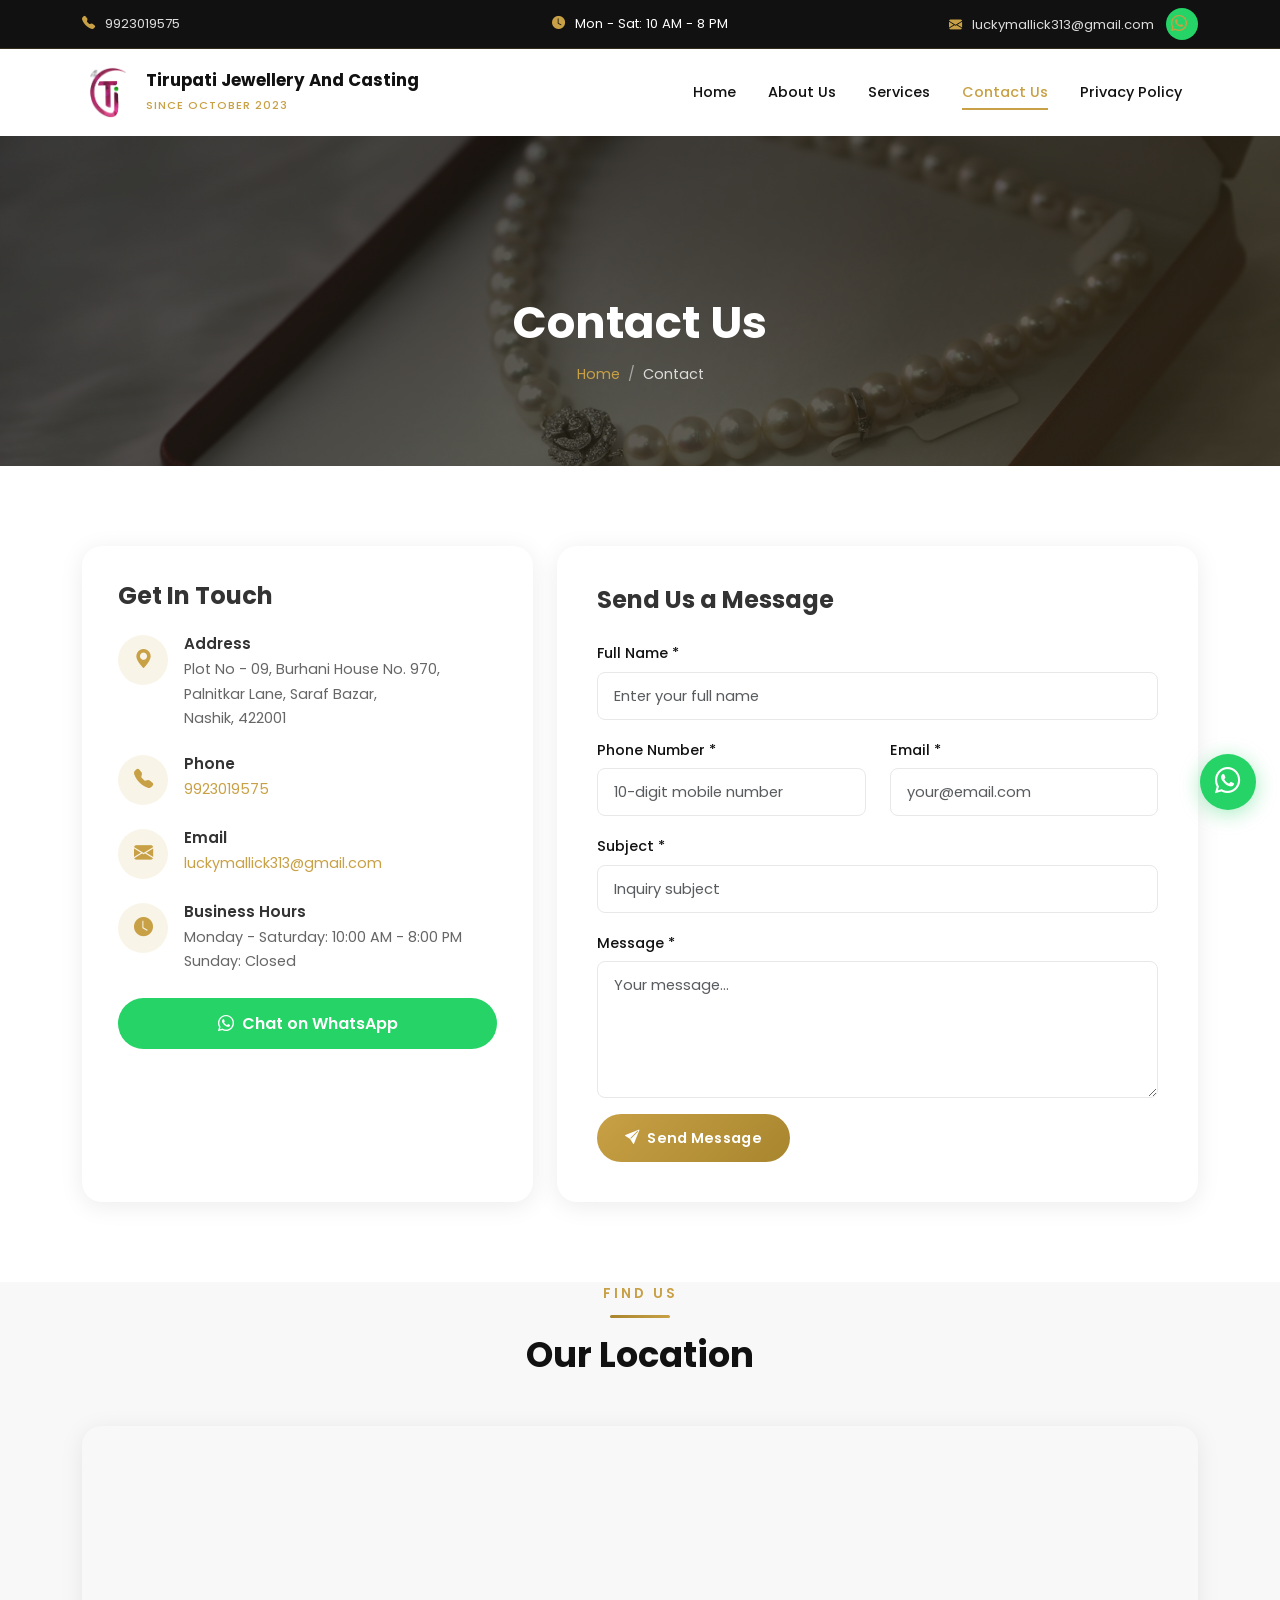
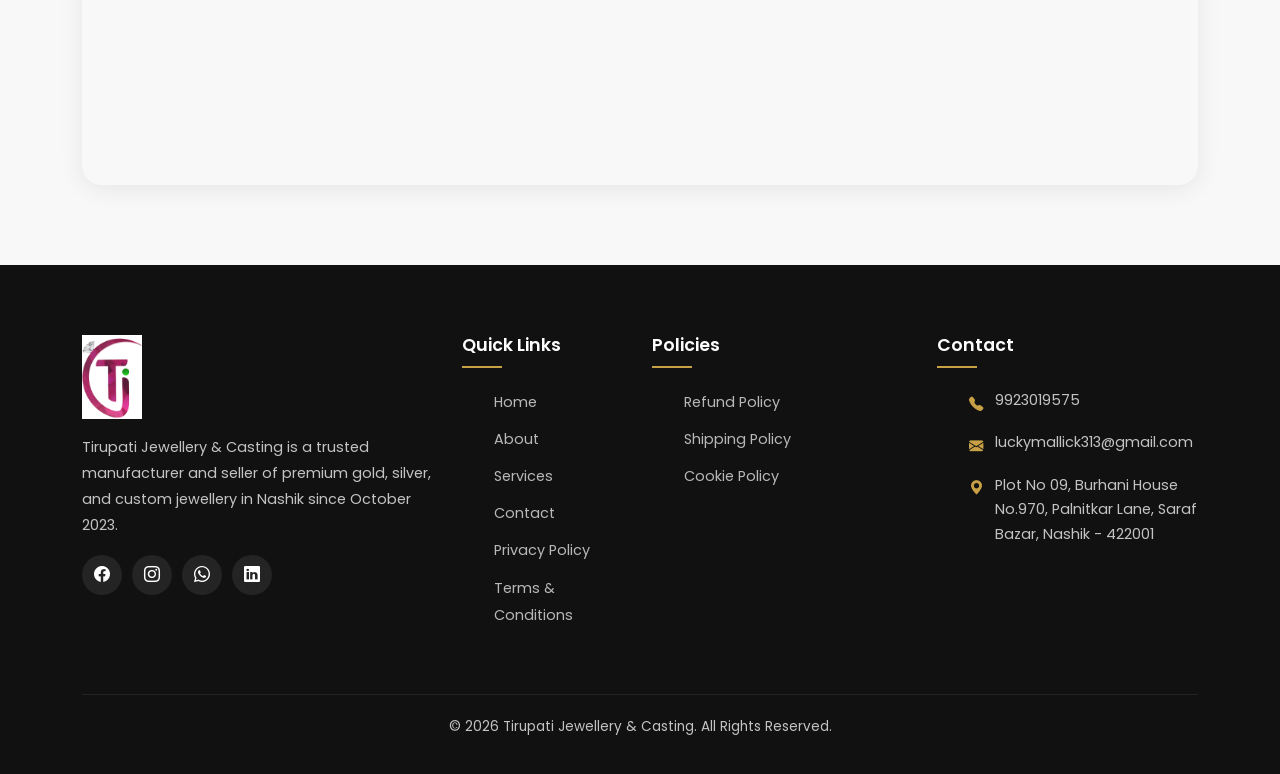
<file: contact.html>
<!DOCTYPE html>
<html lang="en">
<head>
  <meta charset="UTF-8">
  <meta name="viewport" content="width=device-width, initial-scale=1.0">
  <title>Contact Us | Tirupati Jewellery and Casting - Nashik</title>
  <meta name="description" content="Contact Tirupati Jewellery & Casting in Nashik. Call 9923019575 or visit us at Saraf Bazar. Business hours: Mon-Sat 10 AM - 8 PM.">
  <meta name="keywords" content="contact Tirupati Jewellery, jewellery shop Nashik, Saraf Bazar jewellery">
  <link rel="canonical" href="contact.html">
  <meta property="og:title" content="Contact Us | Tirupati Jewellery & Casting">
  <meta property="og:description" content="Get in touch with Tirupati Jewellery & Casting for premium gold and silver jewellery.">
  <meta property="og:type" content="website">
  <meta property="og:image" content="images/logo.png">
  <link rel="icon" type="image/png" href="favicon/favicon.png">
  <link rel="preconnect" href="https://fonts.googleapis.com">
  <link rel="preconnect" href="https://fonts.gstatic.com" crossorigin>
  <link href="https://fonts.googleapis.com/css2?family=Poppins:wght@300;400;500;600;700&display=swap" rel="stylesheet">
  <link href="https://cdn.jsdelivr.net/npm/bootstrap@5.3.3/dist/css/bootstrap.min.css" rel="stylesheet">
  <link href="https://cdn.jsdelivr.net/npm/bootstrap-icons@1.11.3/font/bootstrap-icons.min.css" rel="stylesheet">
  <link rel="stylesheet" href="css/style.css">
  <link rel="stylesheet" href="css/responsive.css">
</head>
<body>
  <div id="page-loader" aria-hidden="true"><div class="loader-ring"></div></div>
  <div id="scroll-progress" role="progressbar" aria-label="Page scroll progress"></div>

  <div class="top-bar">
    <div class="container">
      <div class="row align-items-center">
        <div class="col-md-4 text-md-start text-center"><a href="tel:+919923019575"><i class="bi bi-telephone-fill"></i> 9923019575</a></div>
        <div class="col-md-4 text-center"><span><i class="bi bi-clock-fill"></i> Mon - Sat: 10 AM - 8 PM</span></div>
        <div class="col-md-4 text-md-end text-center">
          <a href="mailto:luckymallick313@gmail.com"><i class="bi bi-envelope-fill"></i> luckymallick313@gmail.com</a>
          <a href="https://wa.me/919923019575" class="whatsapp-link ms-2" target="_blank" rel="noopener noreferrer" aria-label="WhatsApp"><i class="bi bi-whatsapp"></i></a>
        </div>
      </div>
    </div>
  </div>

  <nav class="navbar navbar-expand-lg navbar-main" aria-label="Main navigation">
    <div class="container">
      <a class="navbar-brand navbar-brand-wrap" href="index.html">
        <img src="images/logo.png" alt="Tirupati Jewellery & Casting Logo" width="52" height="52">
        <div class="brand-text"><span class="brand-name">Tirupati Jewellery And Casting</span><span class="brand-tag">Since October 2023</span></div>
      </a>
      <button class="navbar-toggler" type="button" data-bs-toggle="collapse" data-bs-target="#mainNav" aria-controls="mainNav" aria-expanded="false" aria-label="Toggle navigation">
        <div class="navbar-toggler-icon-custom"><span></span><span></span><span></span></div>
      </button>
      <div class="collapse navbar-collapse" id="mainNav">
        <ul class="navbar-nav ms-auto">
          <li class="nav-item"><a class="nav-link" href="index.html">Home</a></li>
          <li class="nav-item"><a class="nav-link" href="about.html">About Us</a></li>
          <li class="nav-item"><a class="nav-link" href="services.html">Services</a></li>
          <li class="nav-item"><a class="nav-link" href="contact.html">Contact Us</a></li>
          <li class="nav-item"><a class="nav-link" href="privacy-policy.html">Privacy Policy</a></li>
        </ul>
      </div>
    </div>
  </nav>
  <div class="navbar-spacer"></div>

  <main>
    <section class="page-banner">
      <div class="banner-bg"></div>
      <div class="container">
        <h1 class="fade-up">Contact Us</h1>
        <nav class="breadcrumb-nav fade-up" aria-label="Breadcrumb">
          <a href="index.html">Home</a><span>/</span><span class="current">Contact</span>
        </nav>
      </div>
    </section>

    <section>
      <div class="container">
        <div class="row g-4">
          <div class="col-lg-5 fade-left">
            <div class="contact-info-card">
              <h2 style="font-size:1.5rem;font-weight:700;margin-bottom:24px;">Get In Touch</h2>
              <div class="contact-info-item">
                <div class="icon-wrap"><i class="bi bi-geo-alt-fill"></i></div>
                <div>
                  <h5>Address</h5>
                  <p>Plot No - 09, Burhani House No. 970,<br>Palnitkar Lane, Saraf Bazar,<br>Nashik, 422001</p>
                </div>
              </div>
              <div class="contact-info-item">
                <div class="icon-wrap"><i class="bi bi-telephone-fill"></i></div>
                <div>
                  <h5>Phone</h5>
                  <p><a href="tel:+919923019575">9923019575</a></p>
                </div>
              </div>
              <div class="contact-info-item">
                <div class="icon-wrap"><i class="bi bi-envelope-fill"></i></div>
                <div>
                  <h5>Email</h5>
                  <p><a href="mailto:luckymallick313@gmail.com">luckymallick313@gmail.com</a></p>
                </div>
              </div>
              <div class="contact-info-item">
                <div class="icon-wrap"><i class="bi bi-clock-fill"></i></div>
                <div>
                  <h5>Business Hours</h5>
                  <p>Monday - Saturday: 10:00 AM - 8:00 PM<br>Sunday: Closed</p>
                </div>
              </div>
              <a href="https://wa.me/919923019575" class="btn-whatsapp w-100 justify-content-center" target="_blank" rel="noopener noreferrer"><i class="bi bi-whatsapp"></i> Chat on WhatsApp</a>
            </div>
          </div>
          <div class="col-lg-7 fade-right">
            <div class="contact-form-wrap">
              <h2 style="font-size:1.5rem;font-weight:700;margin-bottom:24px;">Send Us a Message</h2>
              <form action="https://formsubmit.co/nikamakshay0143@gmail.com" method="POST" class="contact-form">

    <!-- Disable Captcha -->
    <input type="hidden" name="_captcha" value="false">

    <!-- Email Subject -->
    <input type="hidden" name="_subject" value="New Website Contact Form Submission">

    <!-- Redirect After Submit -->
    <input type="hidden" name="_next" value="https://tirupatijewellery.com/contact.html">

    <!-- Optional Template -->
    <input type="hidden" name="_template" value="table">

    <div class="mb-3">
        <label for="fullName" class="form-label">Full Name *</label>
        <input type="text" class="form-control"  name="Full Name" placeholder="Enter your full name" required>
    </div>

    <div class="row">
        <div class="col-md-6 mb-3">
            <label for="phone" class="form-label">Phone Number *</label>
            <input type="tel" class="form-control"  name="Phone Number" placeholder="10-digit mobile number" required pattern="[6-9]{1}[0-9]{9}">
        </div>

        <div class="col-md-6 mb-3">
            <label for="email" class="form-label">Email *</label>
            <input type="email" class="form-control"  name="Email" placeholder="your@email.com" required>
        </div>
    </div>

    <div class="mb-3">
        <label for="subject" class="form-label">Subject *</label>
        <input type="text" class="form-control"  name="Subject" placeholder="Inquiry subject" required>
    </div>

    <div class="mb-3">
        <label for="message" class="form-label">Message *</label>
        <textarea class="form-control"  name="Message" rows="5" placeholder="Your message..." required></textarea>
    </div>

    <button type="submit" class="btn-gold">
        <i class="bi bi-send-fill"></i> Send Message
    </button>

</form>
            </div>
          </div>
        </div>
      </div>
    </section>

    <section class="section-bg" style="padding-top:0;">
      <div class="container fade-up">
        <div class="section-title">
          <span class="subtitle">Find Us</span>
          <div class="gold-line"></div>
          <h2>Our Location</h2>
        </div>
        <div class="map-wrap">
          <iframe src="https://maps.google.com/maps?q=Plot+No+09+Burhani+House+970+Palnitkar+Lane+Saraf+Bazar+Nashik+422001&hl=en&z=16&output=embed" allowfullscreen="" loading="lazy" referrerpolicy="no-referrer-when-downgrade" title="Tirupati Jewellery Location Map"></iframe>
        </div>
      </div>
    </section>
  </main>

  <footer class="site-footer">
    <div class="container">
      <div class="row g-4">
        <div class="col-lg-4 col-md-6">
          <div class="footer-brand">
            <img src="images/logo.png" alt="Tirupati Jewellery Logo" width="60" height="60" loading="lazy">
            <p>Tirupati Jewellery & Casting is a trusted manufacturer and seller of premium gold, silver, and custom jewellery in Nashik since October 2023.</p>
            <div class="social-icons">
              <a href="#" aria-label="Facebook"><i class="bi bi-facebook"></i></a>
              <a href="#" aria-label="Instagram"><i class="bi bi-instagram"></i></a>
              <a href="https://wa.me/919923019575" target="_blank" rel="noopener noreferrer" aria-label="WhatsApp"><i class="bi bi-whatsapp"></i></a>
              <a href="#" aria-label="LinkedIn"><i class="bi bi-linkedin"></i></a>
            </div>
          </div>
        </div>
        <div class="col-lg-2 col-md-6">
          <h4 class="footer-title">Quick Links</h4>
          <ul class="footer-links">
            <li><a href="index.html">Home</a></li>
            <li><a href="about.html">About</a></li>
            <li><a href="services.html">Services</a></li>
            <li><a href="contact.html">Contact</a></li>
            <li><a href="privacy-policy.html">Privacy Policy</a></li>
            <li><a href="terms-and-conditions.html">Terms & Conditions</a></li>
          </ul>
        </div>
        <div class="col-lg-3 col-md-6">
          <h4 class="footer-title">Policies</h4>
          <ul class="footer-links">
            <li><a href="refund-cancellation.html">Refund Policy</a></li>
            <li><a href="shipping-delivery.html">Shipping Policy</a></li>
            <li><a href="cookie-policy.html">Cookie Policy</a></li>
          </ul>
        </div>
        <div class="col-lg-3 col-md-6">
          <h4 class="footer-title">Contact</h4>
          <ul class="footer-contact">
            <li><i class="bi bi-telephone-fill"></i><span><a href="tel:+919923019575">9923019575</a></span></li>
            <li><i class="bi bi-envelope-fill"></i><span><a href="mailto:luckymallick313@gmail.com">luckymallick313@gmail.com</a></span></li>
            <li><i class="bi bi-geo-alt-fill"></i><span>Plot No 09, Burhani House No.970, Palnitkar Lane, Saraf Bazar, Nashik - 422001</span></li>
          </ul>
        </div>
      </div>
      <div class="footer-bottom"><p>&copy; 2026 Tirupati Jewellery & Casting. All Rights Reserved.</p></div>
    </div>
  </footer>

  <a href="https://wa.me/919923019575" class="floating-whatsapp" target="_blank" rel="noopener noreferrer" aria-label="Chat on WhatsApp"><i class="bi bi-whatsapp"></i></a>
  <button class="back-to-top" aria-label="Back to top"><i class="bi bi-chevron-up"></i></button>
  <script src="https://cdn.jsdelivr.net/npm/bootstrap@5.3.3/dist/js/bootstrap.bundle.min.js"></script>
  <script src="js/script.js"></script>
</body>
</html>
</file>
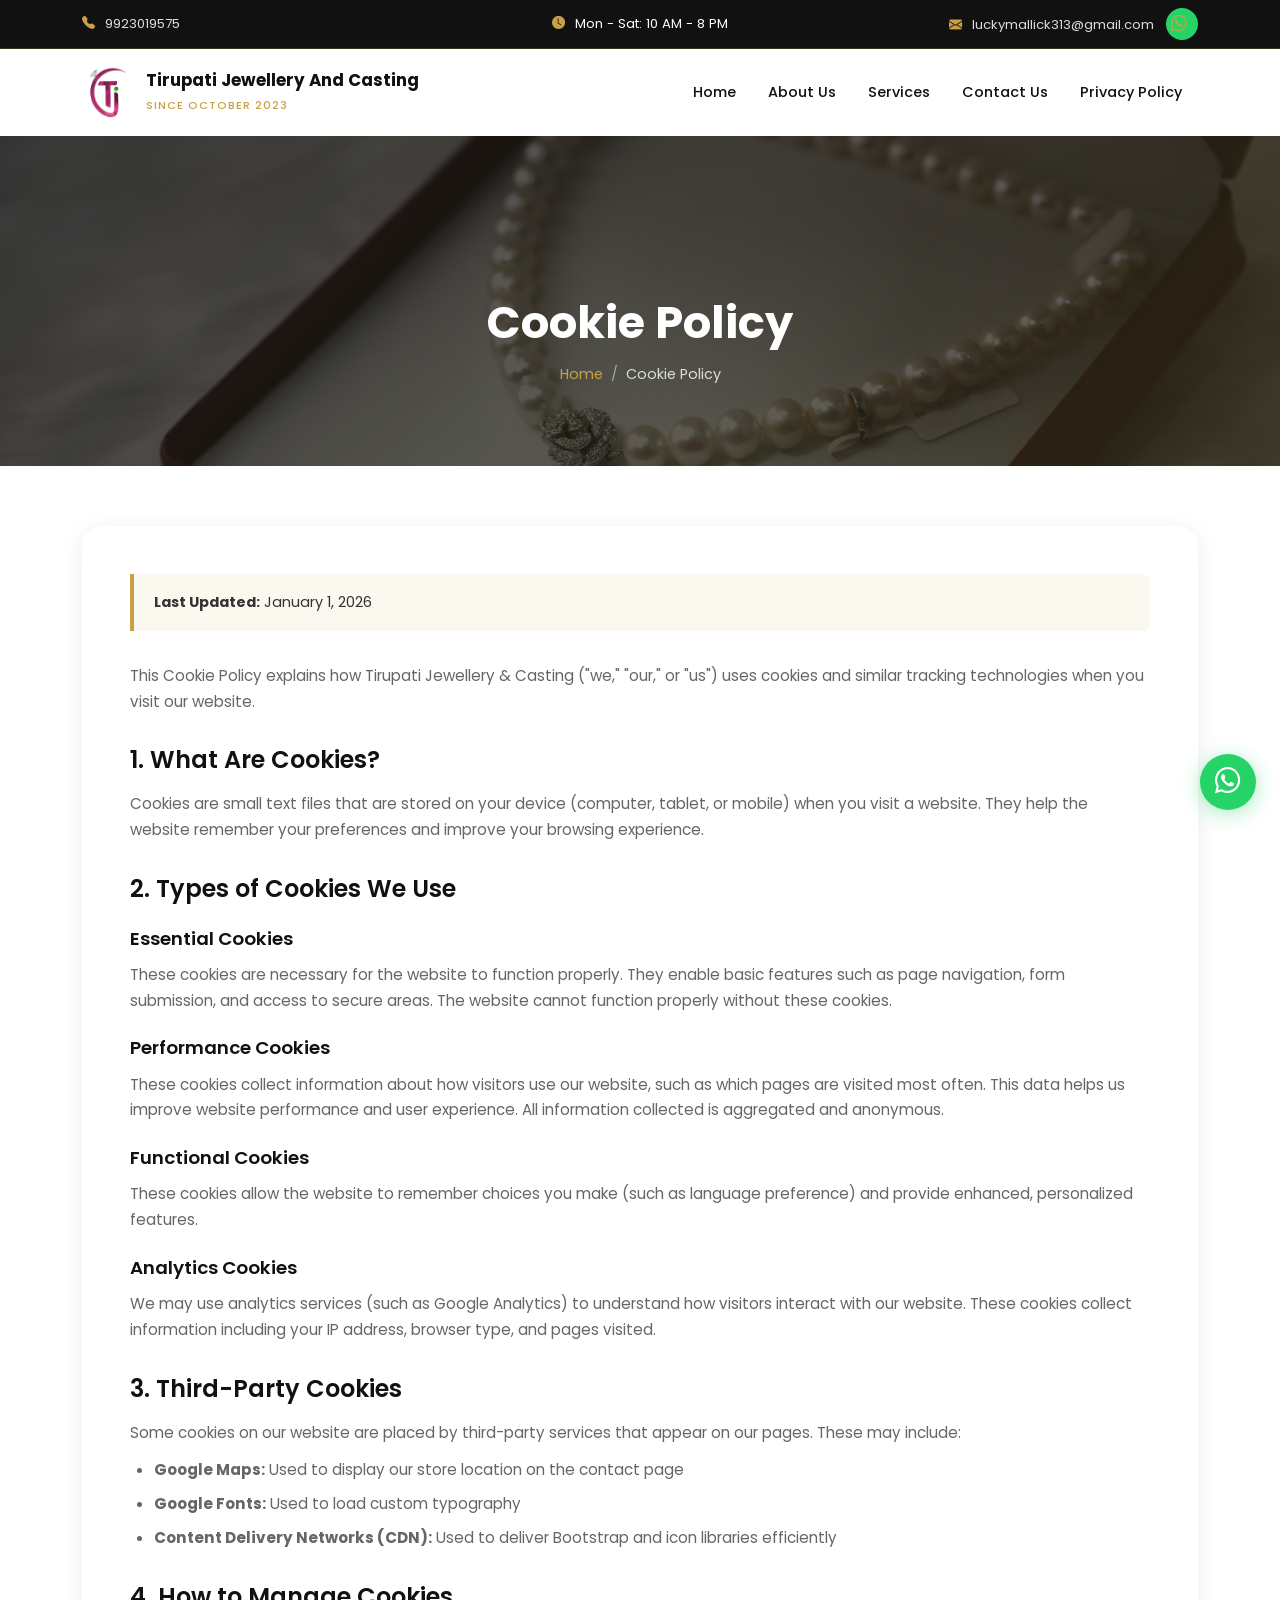
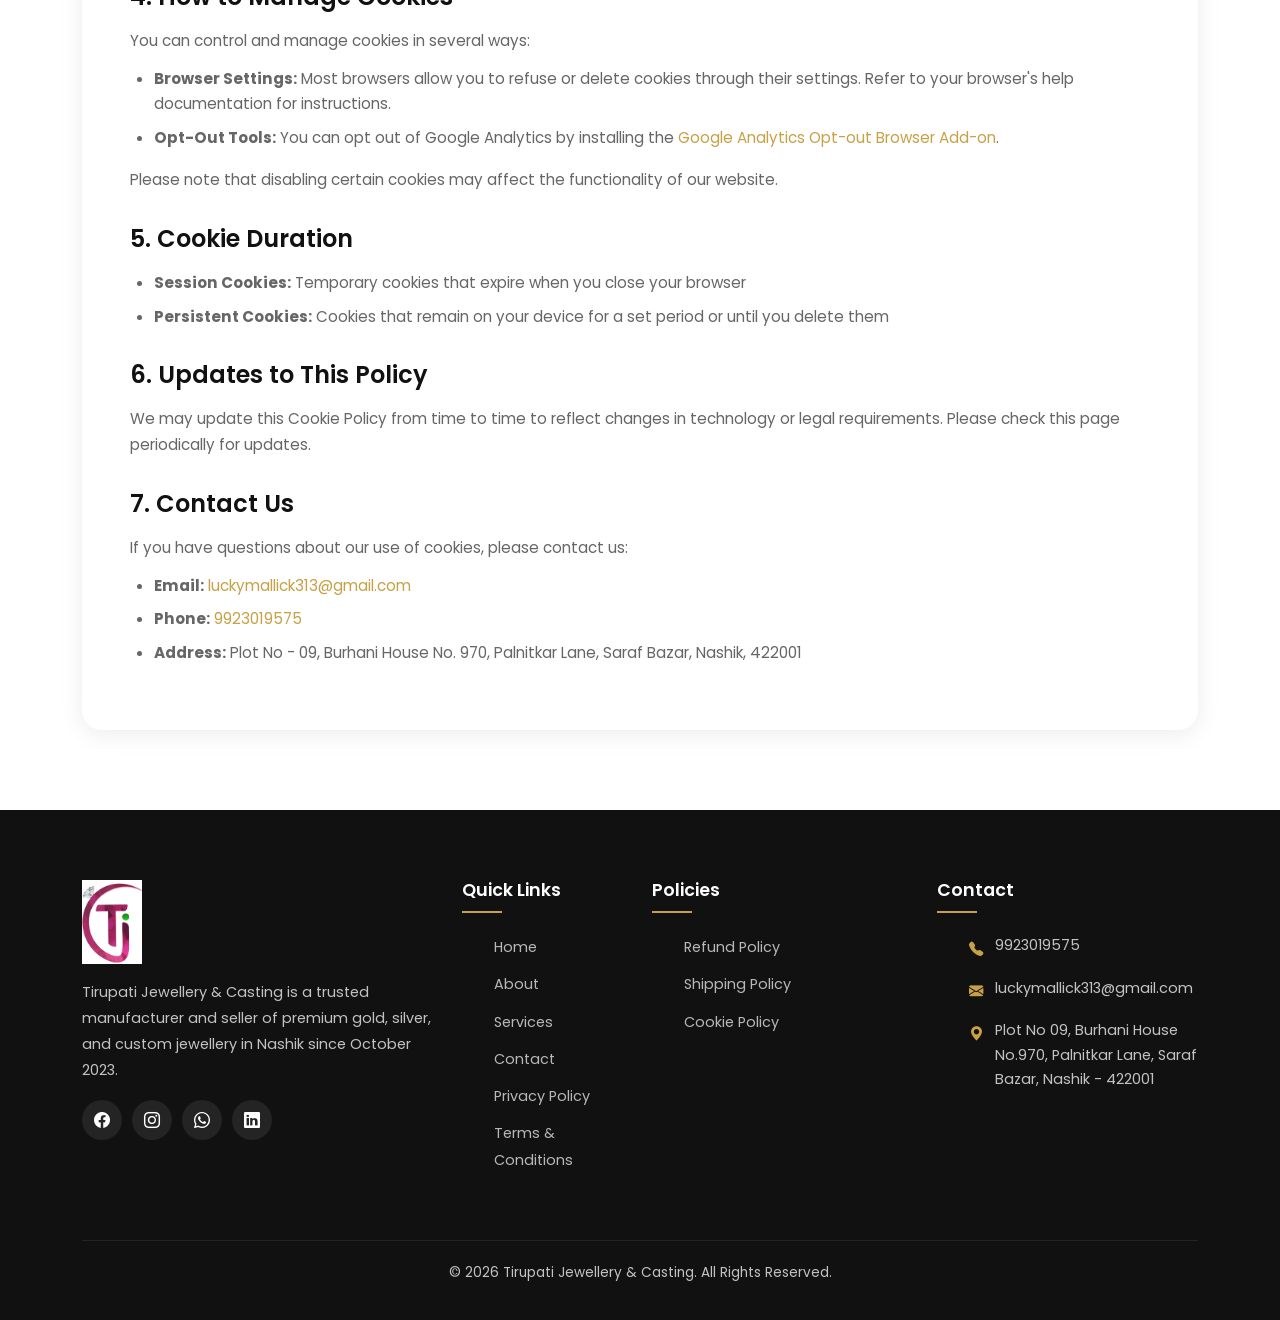
<file: cookie-policy.html>
<!DOCTYPE html>
<html lang="en">
<head>
  <meta charset="UTF-8">
  <meta name="viewport" content="width=device-width, initial-scale=1.0">
  <title>Cookie Policy | Tirupati Jewellery and Casting</title>
  <meta name="description" content="Cookie Policy for Tirupati Jewellery & Casting website. Learn how we use cookies and similar technologies.">
  <meta name="robots" content="index, follow">
  <link rel="canonical" href="cookie-policy.html">
  <link rel="icon" type="image/png" href="favicon/favicon.png">
  <link rel="preconnect" href="https://fonts.googleapis.com">
  <link rel="preconnect" href="https://fonts.gstatic.com" crossorigin>
  <link href="https://fonts.googleapis.com/css2?family=Poppins:wght@300;400;500;600;700&display=swap" rel="stylesheet">
  <link href="https://cdn.jsdelivr.net/npm/bootstrap@5.3.3/dist/css/bootstrap.min.css" rel="stylesheet">
  <link href="https://cdn.jsdelivr.net/npm/bootstrap-icons@1.11.3/font/bootstrap-icons.min.css" rel="stylesheet">
  <link rel="stylesheet" href="css/style.css">
  <link rel="stylesheet" href="css/responsive.css">
</head>
<body>
  <div id="page-loader" aria-hidden="true"><div class="loader-ring"></div></div>
  <div id="scroll-progress" role="progressbar" aria-label="Page scroll progress"></div>

  <div class="top-bar">
    <div class="container">
      <div class="row align-items-center">
        <div class="col-md-4 text-md-start text-center"><a href="tel:+919923019575"><i class="bi bi-telephone-fill"></i> 9923019575</a></div>
        <div class="col-md-4 text-center"><span><i class="bi bi-clock-fill"></i> Mon - Sat: 10 AM - 8 PM</span></div>
        <div class="col-md-4 text-md-end text-center">
          <a href="mailto:luckymallick313@gmail.com"><i class="bi bi-envelope-fill"></i> luckymallick313@gmail.com</a>
          <a href="https://wa.me/919923019575" class="whatsapp-link ms-2" target="_blank" rel="noopener noreferrer" aria-label="WhatsApp"><i class="bi bi-whatsapp"></i></a>
        </div>
      </div>
    </div>
  </div>

  <nav class="navbar navbar-expand-lg navbar-main" aria-label="Main navigation">
    <div class="container">
      <a class="navbar-brand navbar-brand-wrap" href="index.html">
        <img src="images/logo.png" alt="Tirupati Jewellery & Casting Logo" width="52" height="52">
        <div class="brand-text"><span class="brand-name">Tirupati Jewellery And Casting</span><span class="brand-tag">Since October 2023</span></div>
      </a>
      <button class="navbar-toggler" type="button" data-bs-toggle="collapse" data-bs-target="#mainNav" aria-controls="mainNav" aria-expanded="false" aria-label="Toggle navigation">
        <div class="navbar-toggler-icon-custom"><span></span><span></span><span></span></div>
      </button>
      <div class="collapse navbar-collapse" id="mainNav">
        <ul class="navbar-nav ms-auto">
          <li class="nav-item"><a class="nav-link" href="index.html">Home</a></li>
          <li class="nav-item"><a class="nav-link" href="about.html">About Us</a></li>
          <li class="nav-item"><a class="nav-link" href="services.html">Services</a></li>
          <li class="nav-item"><a class="nav-link" href="contact.html">Contact Us</a></li>
          <li class="nav-item"><a class="nav-link" href="privacy-policy.html">Privacy Policy</a></li>
        </ul>
      </div>
    </div>
  </nav>
  <div class="navbar-spacer"></div>

  <main>
    <section class="page-banner">
      <div class="banner-bg"></div>
      <div class="container">
        <h1 class="fade-up">Cookie Policy</h1>
        <nav class="breadcrumb-nav fade-up" aria-label="Breadcrumb">
          <a href="index.html">Home</a><span>/</span><span class="current">Cookie Policy</span>
        </nav>
      </div>
    </section>

    <section class="policy-content">
      <div class="container">
        <article class="policy-wrap fade-up">
          <div class="policy-updated"><strong>Last Updated:</strong> January 1, 2026</div>

          <p>This Cookie Policy explains how Tirupati Jewellery & Casting ("we," "our," or "us") uses cookies and similar tracking technologies when you visit our website.</p>

          <h2>1. What Are Cookies?</h2>
          <p>Cookies are small text files that are stored on your device (computer, tablet, or mobile) when you visit a website. They help the website remember your preferences and improve your browsing experience.</p>

          <h2>2. Types of Cookies We Use</h2>

          <h3>Essential Cookies</h3>
          <p>These cookies are necessary for the website to function properly. They enable basic features such as page navigation, form submission, and access to secure areas. The website cannot function properly without these cookies.</p>

          <h3>Performance Cookies</h3>
          <p>These cookies collect information about how visitors use our website, such as which pages are visited most often. This data helps us improve website performance and user experience. All information collected is aggregated and anonymous.</p>

          <h3>Functional Cookies</h3>
          <p>These cookies allow the website to remember choices you make (such as language preference) and provide enhanced, personalized features.</p>

          <h3>Analytics Cookies</h3>
          <p>We may use analytics services (such as Google Analytics) to understand how visitors interact with our website. These cookies collect information including your IP address, browser type, and pages visited.</p>

          <h2>3. Third-Party Cookies</h2>
          <p>Some cookies on our website are placed by third-party services that appear on our pages. These may include:</p>
          <ul>
            <li><strong>Google Maps:</strong> Used to display our store location on the contact page</li>
            <li><strong>Google Fonts:</strong> Used to load custom typography</li>
            <li><strong>Content Delivery Networks (CDN):</strong> Used to deliver Bootstrap and icon libraries efficiently</li>
          </ul>

          <h2>4. How to Manage Cookies</h2>
          <p>You can control and manage cookies in several ways:</p>
          <ul>
            <li><strong>Browser Settings:</strong> Most browsers allow you to refuse or delete cookies through their settings. Refer to your browser's help documentation for instructions.</li>
            <li><strong>Opt-Out Tools:</strong> You can opt out of Google Analytics by installing the <a href="https://tools.google.com/dlpage/gaoptout" target="_blank" rel="noopener noreferrer" style="color:var(--gold);">Google Analytics Opt-out Browser Add-on</a>.</li>
          </ul>
          <p>Please note that disabling certain cookies may affect the functionality of our website.</p>

          <h2>5. Cookie Duration</h2>
          <ul>
            <li><strong>Session Cookies:</strong> Temporary cookies that expire when you close your browser</li>
            <li><strong>Persistent Cookies:</strong> Cookies that remain on your device for a set period or until you delete them</li>
          </ul>

          <h2>6. Updates to This Policy</h2>
          <p>We may update this Cookie Policy from time to time to reflect changes in technology or legal requirements. Please check this page periodically for updates.</p>

          <h2>7. Contact Us</h2>
          <p>If you have questions about our use of cookies, please contact us:</p>
          <ul>
            <li><strong>Email:</strong> <a href="mailto:luckymallick313@gmail.com" style="color:var(--gold);">luckymallick313@gmail.com</a></li>
            <li><strong>Phone:</strong> <a href="tel:+919923019575" style="color:var(--gold);">9923019575</a></li>
            <li><strong>Address:</strong> Plot No - 09, Burhani House No. 970, Palnitkar Lane, Saraf Bazar, Nashik, 422001</li>
          </ul>
        </article>
      </div>
    </section>
  </main>

  <footer class="site-footer">
    <div class="container">
      <div class="row g-4">
        <div class="col-lg-4 col-md-6">
          <div class="footer-brand">
            <img src="images/logo.png" alt="Tirupati Jewellery Logo" width="60" height="60" loading="lazy">
            <p>Tirupati Jewellery & Casting is a trusted manufacturer and seller of premium gold, silver, and custom jewellery in Nashik since October 2023.</p>
            <div class="social-icons">
              <a href="#" aria-label="Facebook"><i class="bi bi-facebook"></i></a>
              <a href="#" aria-label="Instagram"><i class="bi bi-instagram"></i></a>
              <a href="https://wa.me/919923019575" target="_blank" rel="noopener noreferrer" aria-label="WhatsApp"><i class="bi bi-whatsapp"></i></a>
              <a href="#" aria-label="LinkedIn"><i class="bi bi-linkedin"></i></a>
            </div>
          </div>
        </div>
        <div class="col-lg-2 col-md-6">
          <h4 class="footer-title">Quick Links</h4>
          <ul class="footer-links">
            <li><a href="index.html">Home</a></li>
            <li><a href="about.html">About</a></li>
            <li><a href="services.html">Services</a></li>
            <li><a href="contact.html">Contact</a></li>
            <li><a href="privacy-policy.html">Privacy Policy</a></li>
            <li><a href="terms-and-conditions.html">Terms & Conditions</a></li>
          </ul>
        </div>
        <div class="col-lg-3 col-md-6">
          <h4 class="footer-title">Policies</h4>
          <ul class="footer-links">
            <li><a href="refund-cancellation.html">Refund Policy</a></li>
            <li><a href="shipping-delivery.html">Shipping Policy</a></li>
            <li><a href="cookie-policy.html">Cookie Policy</a></li>
          </ul>
        </div>
        <div class="col-lg-3 col-md-6">
          <h4 class="footer-title">Contact</h4>
          <ul class="footer-contact">
            <li><i class="bi bi-telephone-fill"></i><span><a href="tel:+919923019575">9923019575</a></span></li>
            <li><i class="bi bi-envelope-fill"></i><span><a href="mailto:luckymallick313@gmail.com">luckymallick313@gmail.com</a></span></li>
            <li><i class="bi bi-geo-alt-fill"></i><span>Plot No 09, Burhani House No.970, Palnitkar Lane, Saraf Bazar, Nashik - 422001</span></li>
          </ul>
        </div>
      </div>
      <div class="footer-bottom"><p>&copy; 2026 Tirupati Jewellery & Casting. All Rights Reserved.</p></div>
    </div>
  </footer>

  <a href="https://wa.me/919923019575" class="floating-whatsapp" target="_blank" rel="noopener noreferrer" aria-label="Chat on WhatsApp"><i class="bi bi-whatsapp"></i></a>
  <button class="back-to-top" aria-label="Back to top"><i class="bi bi-chevron-up"></i></button>
  <script src="https://cdn.jsdelivr.net/npm/bootstrap@5.3.3/dist/js/bootstrap.bundle.min.js"></script>
  <script src="js/script.js"></script>
</body>
</html>
</file>
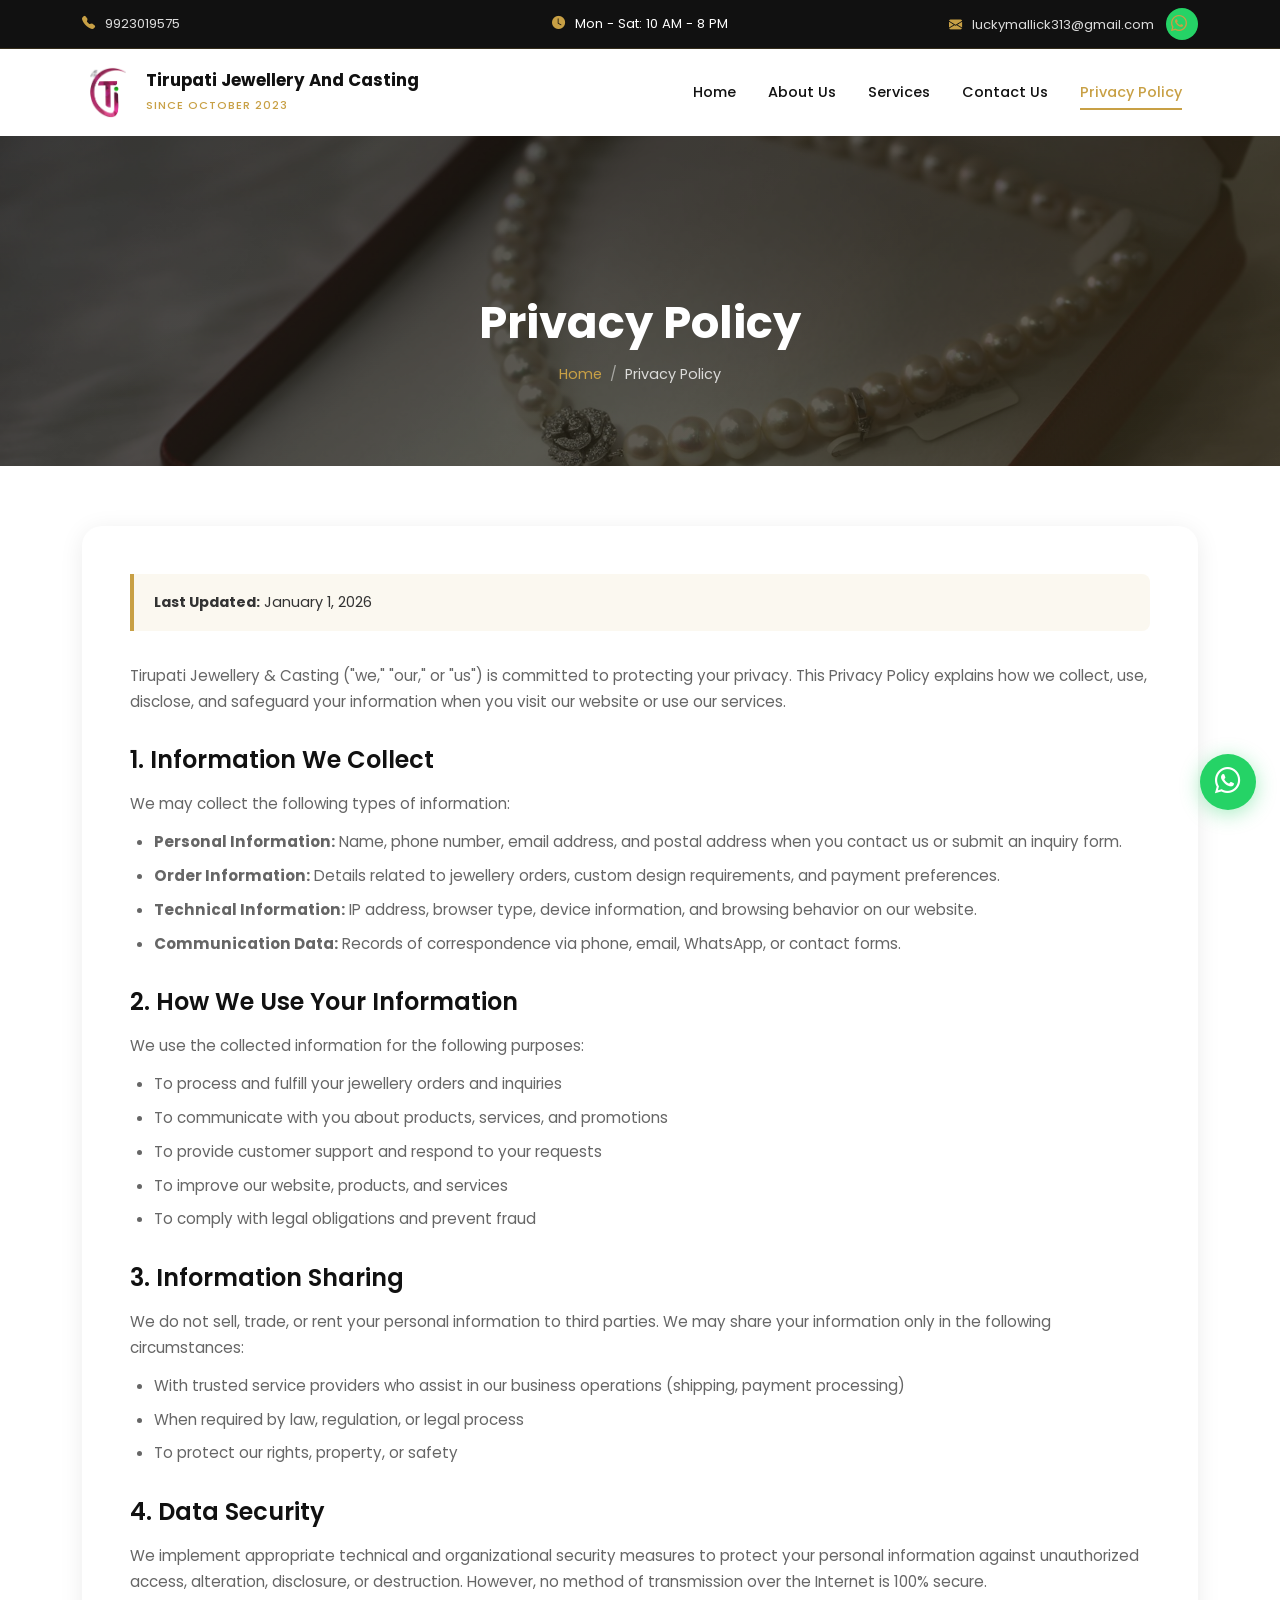
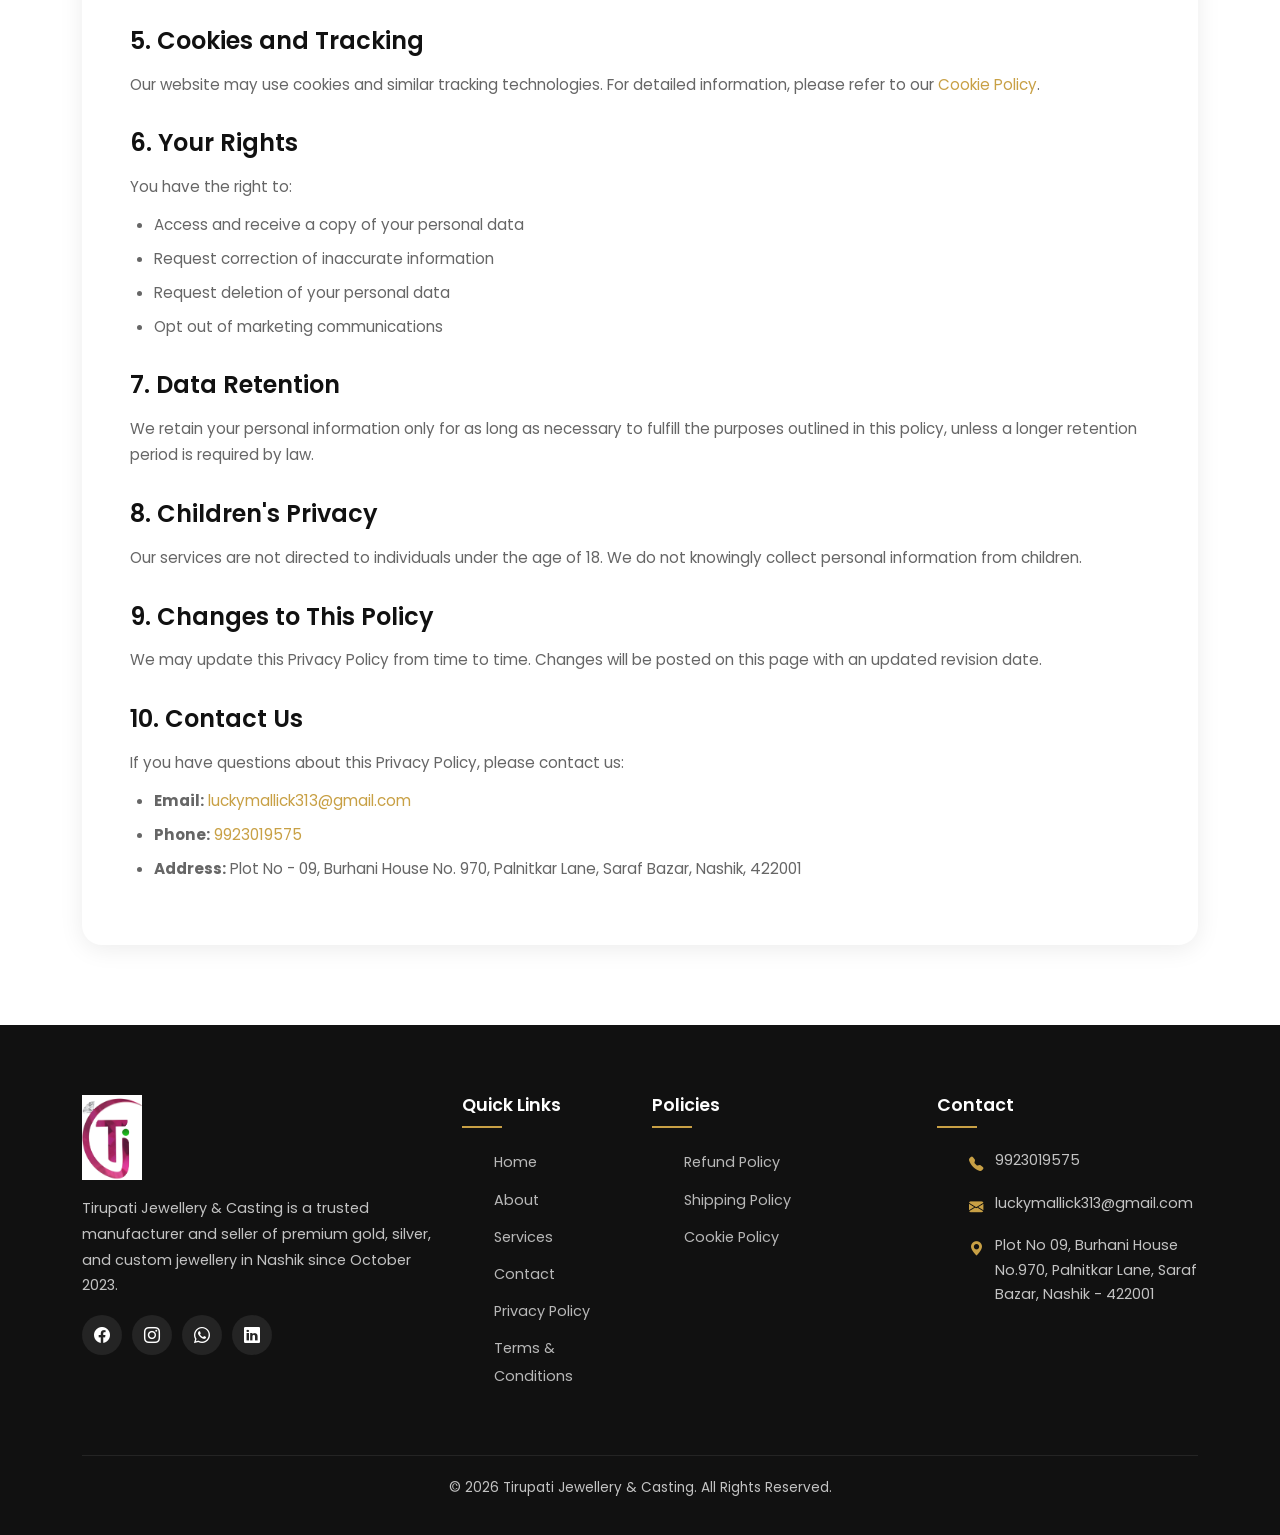
<file: privacy-policy.html>
<!DOCTYPE html>
<html lang="en">
<head>
  <meta charset="UTF-8">
  <meta name="viewport" content="width=device-width, initial-scale=1.0">
  <title>Privacy Policy | Tirupati Jewellery and Casting</title>
  <meta name="description" content="Privacy Policy of Tirupati Jewellery & Casting. Learn how we collect, use and protect your personal information.">
  <meta name="robots" content="index, follow">
  <link rel="canonical" href="privacy-policy.html">
  <link rel="icon" type="image/png" href="favicon/favicon.png">
  <link rel="preconnect" href="https://fonts.googleapis.com">
  <link rel="preconnect" href="https://fonts.gstatic.com" crossorigin>
  <link href="https://fonts.googleapis.com/css2?family=Poppins:wght@300;400;500;600;700&display=swap" rel="stylesheet">
  <link href="https://cdn.jsdelivr.net/npm/bootstrap@5.3.3/dist/css/bootstrap.min.css" rel="stylesheet">
  <link href="https://cdn.jsdelivr.net/npm/bootstrap-icons@1.11.3/font/bootstrap-icons.min.css" rel="stylesheet">
  <link rel="stylesheet" href="css/style.css">
  <link rel="stylesheet" href="css/responsive.css">
</head>
<body>
  <div id="page-loader" aria-hidden="true"><div class="loader-ring"></div></div>
  <div id="scroll-progress" role="progressbar" aria-label="Page scroll progress"></div>

  <div class="top-bar">
    <div class="container">
      <div class="row align-items-center">
        <div class="col-md-4 text-md-start text-center"><a href="tel:+919923019575"><i class="bi bi-telephone-fill"></i> 9923019575</a></div>
        <div class="col-md-4 text-center"><span><i class="bi bi-clock-fill"></i> Mon - Sat: 10 AM - 8 PM</span></div>
        <div class="col-md-4 text-md-end text-center">
          <a href="mailto:luckymallick313@gmail.com"><i class="bi bi-envelope-fill"></i> luckymallick313@gmail.com</a>
          <a href="https://wa.me/919923019575" class="whatsapp-link ms-2" target="_blank" rel="noopener noreferrer" aria-label="WhatsApp"><i class="bi bi-whatsapp"></i></a>
        </div>
      </div>
    </div>
  </div>

  <nav class="navbar navbar-expand-lg navbar-main" aria-label="Main navigation">
    <div class="container">
      <a class="navbar-brand navbar-brand-wrap" href="index.html">
        <img src="images/logo.png" alt="Tirupati Jewellery & Casting Logo" width="52" height="52">
        <div class="brand-text"><span class="brand-name">Tirupati Jewellery And Casting</span><span class="brand-tag">Since October 2023</span></div>
      </a>
      <button class="navbar-toggler" type="button" data-bs-toggle="collapse" data-bs-target="#mainNav" aria-controls="mainNav" aria-expanded="false" aria-label="Toggle navigation">
        <div class="navbar-toggler-icon-custom"><span></span><span></span><span></span></div>
      </button>
      <div class="collapse navbar-collapse" id="mainNav">
        <ul class="navbar-nav ms-auto">
          <li class="nav-item"><a class="nav-link" href="index.html">Home</a></li>
          <li class="nav-item"><a class="nav-link" href="about.html">About Us</a></li>
          <li class="nav-item"><a class="nav-link" href="services.html">Services</a></li>
          <li class="nav-item"><a class="nav-link" href="contact.html">Contact Us</a></li>
          <li class="nav-item"><a class="nav-link" href="privacy-policy.html">Privacy Policy</a></li>
        </ul>
      </div>
    </div>
  </nav>
  <div class="navbar-spacer"></div>

  <main>
    <section class="page-banner">
      <div class="banner-bg"></div>
      <div class="container">
        <h1 class="fade-up">Privacy Policy</h1>
        <nav class="breadcrumb-nav fade-up" aria-label="Breadcrumb">
          <a href="index.html">Home</a><span>/</span><span class="current">Privacy Policy</span>
        </nav>
      </div>
    </section>

    <section class="policy-content">
      <div class="container">
        <article class="policy-wrap fade-up">
          <div class="policy-updated"><strong>Last Updated:</strong> January 1, 2026</div>

          <p>Tirupati Jewellery & Casting ("we," "our," or "us") is committed to protecting your privacy. This Privacy Policy explains how we collect, use, disclose, and safeguard your information when you visit our website or use our services.</p>

          <h2>1. Information We Collect</h2>
          <p>We may collect the following types of information:</p>
          <ul>
            <li><strong>Personal Information:</strong> Name, phone number, email address, and postal address when you contact us or submit an inquiry form.</li>
            <li><strong>Order Information:</strong> Details related to jewellery orders, custom design requirements, and payment preferences.</li>
            <li><strong>Technical Information:</strong> IP address, browser type, device information, and browsing behavior on our website.</li>
            <li><strong>Communication Data:</strong> Records of correspondence via phone, email, WhatsApp, or contact forms.</li>
          </ul>

          <h2>2. How We Use Your Information</h2>
          <p>We use the collected information for the following purposes:</p>
          <ul>
            <li>To process and fulfill your jewellery orders and inquiries</li>
            <li>To communicate with you about products, services, and promotions</li>
            <li>To provide customer support and respond to your requests</li>
            <li>To improve our website, products, and services</li>
            <li>To comply with legal obligations and prevent fraud</li>
          </ul>

          <h2>3. Information Sharing</h2>
          <p>We do not sell, trade, or rent your personal information to third parties. We may share your information only in the following circumstances:</p>
          <ul>
            <li>With trusted service providers who assist in our business operations (shipping, payment processing)</li>
            <li>When required by law, regulation, or legal process</li>
            <li>To protect our rights, property, or safety</li>
          </ul>

          <h2>4. Data Security</h2>
          <p>We implement appropriate technical and organizational security measures to protect your personal information against unauthorized access, alteration, disclosure, or destruction. However, no method of transmission over the Internet is 100% secure.</p>

          <h2>5. Cookies and Tracking</h2>
          <p>Our website may use cookies and similar tracking technologies. For detailed information, please refer to our <a href="cookie-policy.html" style="color:var(--gold);">Cookie Policy</a>.</p>

          <h2>6. Your Rights</h2>
          <p>You have the right to:</p>
          <ul>
            <li>Access and receive a copy of your personal data</li>
            <li>Request correction of inaccurate information</li>
            <li>Request deletion of your personal data</li>
            <li>Opt out of marketing communications</li>
          </ul>

          <h2>7. Data Retention</h2>
          <p>We retain your personal information only for as long as necessary to fulfill the purposes outlined in this policy, unless a longer retention period is required by law.</p>

          <h2>8. Children's Privacy</h2>
          <p>Our services are not directed to individuals under the age of 18. We do not knowingly collect personal information from children.</p>

          <h2>9. Changes to This Policy</h2>
          <p>We may update this Privacy Policy from time to time. Changes will be posted on this page with an updated revision date.</p>

          <h2>10. Contact Us</h2>
          <p>If you have questions about this Privacy Policy, please contact us:</p>
          <ul>
            <li><strong>Email:</strong> <a href="mailto:luckymallick313@gmail.com" style="color:var(--gold);">luckymallick313@gmail.com</a></li>
            <li><strong>Phone:</strong> <a href="tel:+919923019575" style="color:var(--gold);">9923019575</a></li>
            <li><strong>Address:</strong> Plot No - 09, Burhani House No. 970, Palnitkar Lane, Saraf Bazar, Nashik, 422001</li>
          </ul>
        </article>
      </div>
    </section>
  </main>

  <footer class="site-footer">
    <div class="container">
      <div class="row g-4">
        <div class="col-lg-4 col-md-6">
          <div class="footer-brand">
            <img src="images/logo.png" alt="Tirupati Jewellery Logo" width="60" height="60" loading="lazy">
            <p>Tirupati Jewellery & Casting is a trusted manufacturer and seller of premium gold, silver, and custom jewellery in Nashik since October 2023.</p>
            <div class="social-icons">
              <a href="#" aria-label="Facebook"><i class="bi bi-facebook"></i></a>
              <a href="#" aria-label="Instagram"><i class="bi bi-instagram"></i></a>
              <a href="https://wa.me/919923019575" target="_blank" rel="noopener noreferrer" aria-label="WhatsApp"><i class="bi bi-whatsapp"></i></a>
              <a href="#" aria-label="LinkedIn"><i class="bi bi-linkedin"></i></a>
            </div>
          </div>
        </div>
        <div class="col-lg-2 col-md-6">
          <h4 class="footer-title">Quick Links</h4>
          <ul class="footer-links">
            <li><a href="index.html">Home</a></li>
            <li><a href="about.html">About</a></li>
            <li><a href="services.html">Services</a></li>
            <li><a href="contact.html">Contact</a></li>
            <li><a href="privacy-policy.html">Privacy Policy</a></li>
            <li><a href="terms-and-conditions.html">Terms & Conditions</a></li>
          </ul>
        </div>
        <div class="col-lg-3 col-md-6">
          <h4 class="footer-title">Policies</h4>
          <ul class="footer-links">
            <li><a href="refund-cancellation.html">Refund Policy</a></li>
            <li><a href="shipping-delivery.html">Shipping Policy</a></li>
            <li><a href="cookie-policy.html">Cookie Policy</a></li>
          </ul>
        </div>
        <div class="col-lg-3 col-md-6">
          <h4 class="footer-title">Contact</h4>
          <ul class="footer-contact">
            <li><i class="bi bi-telephone-fill"></i><span><a href="tel:+919923019575">9923019575</a></span></li>
            <li><i class="bi bi-envelope-fill"></i><span><a href="mailto:luckymallick313@gmail.com">luckymallick313@gmail.com</a></span></li>
            <li><i class="bi bi-geo-alt-fill"></i><span>Plot No 09, Burhani House No.970, Palnitkar Lane, Saraf Bazar, Nashik - 422001</span></li>
          </ul>
        </div>
      </div>
      <div class="footer-bottom"><p>&copy; 2026 Tirupati Jewellery & Casting. All Rights Reserved.</p></div>
    </div>
  </footer>

  <a href="https://wa.me/919923019575" class="floating-whatsapp" target="_blank" rel="noopener noreferrer" aria-label="Chat on WhatsApp"><i class="bi bi-whatsapp"></i></a>
  <button class="back-to-top" aria-label="Back to top"><i class="bi bi-chevron-up"></i></button>
  <script src="https://cdn.jsdelivr.net/npm/bootstrap@5.3.3/dist/js/bootstrap.bundle.min.js"></script>
  <script src="js/script.js"></script>
</body>
</html>
</file>
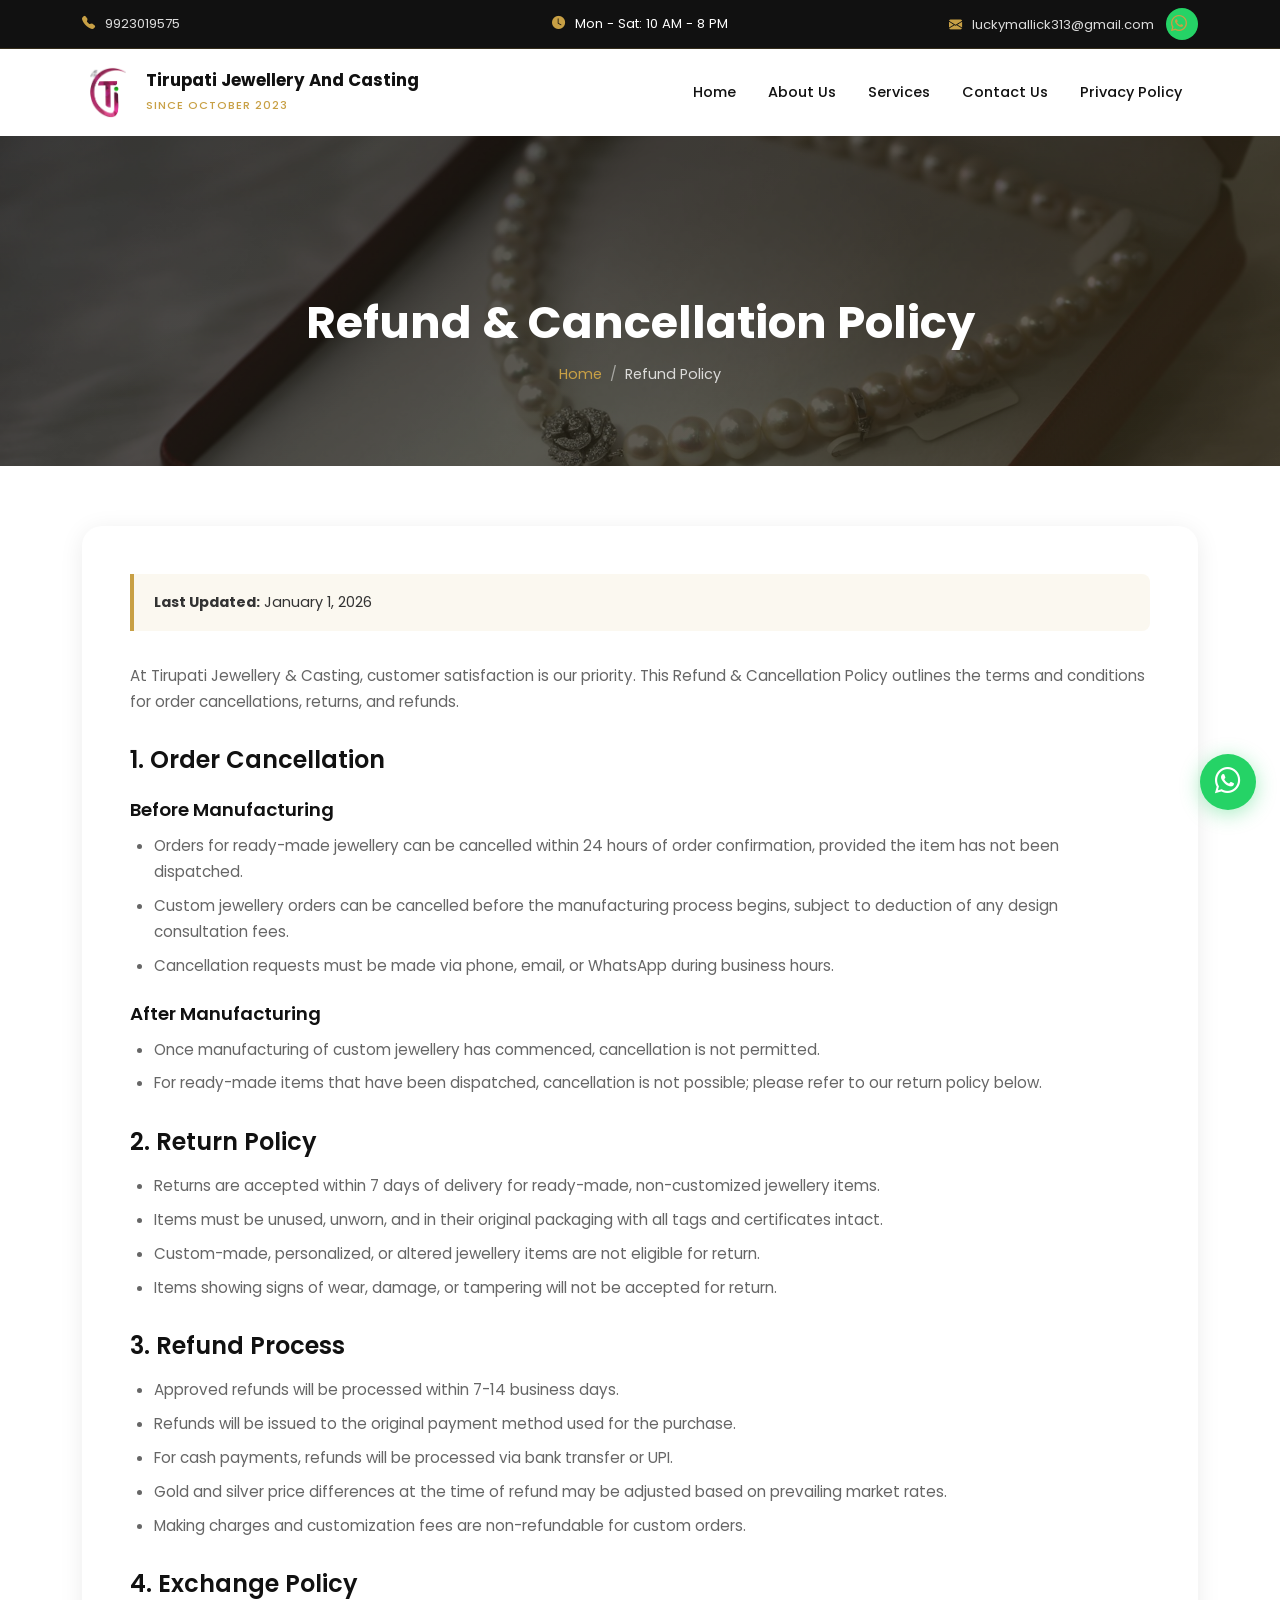
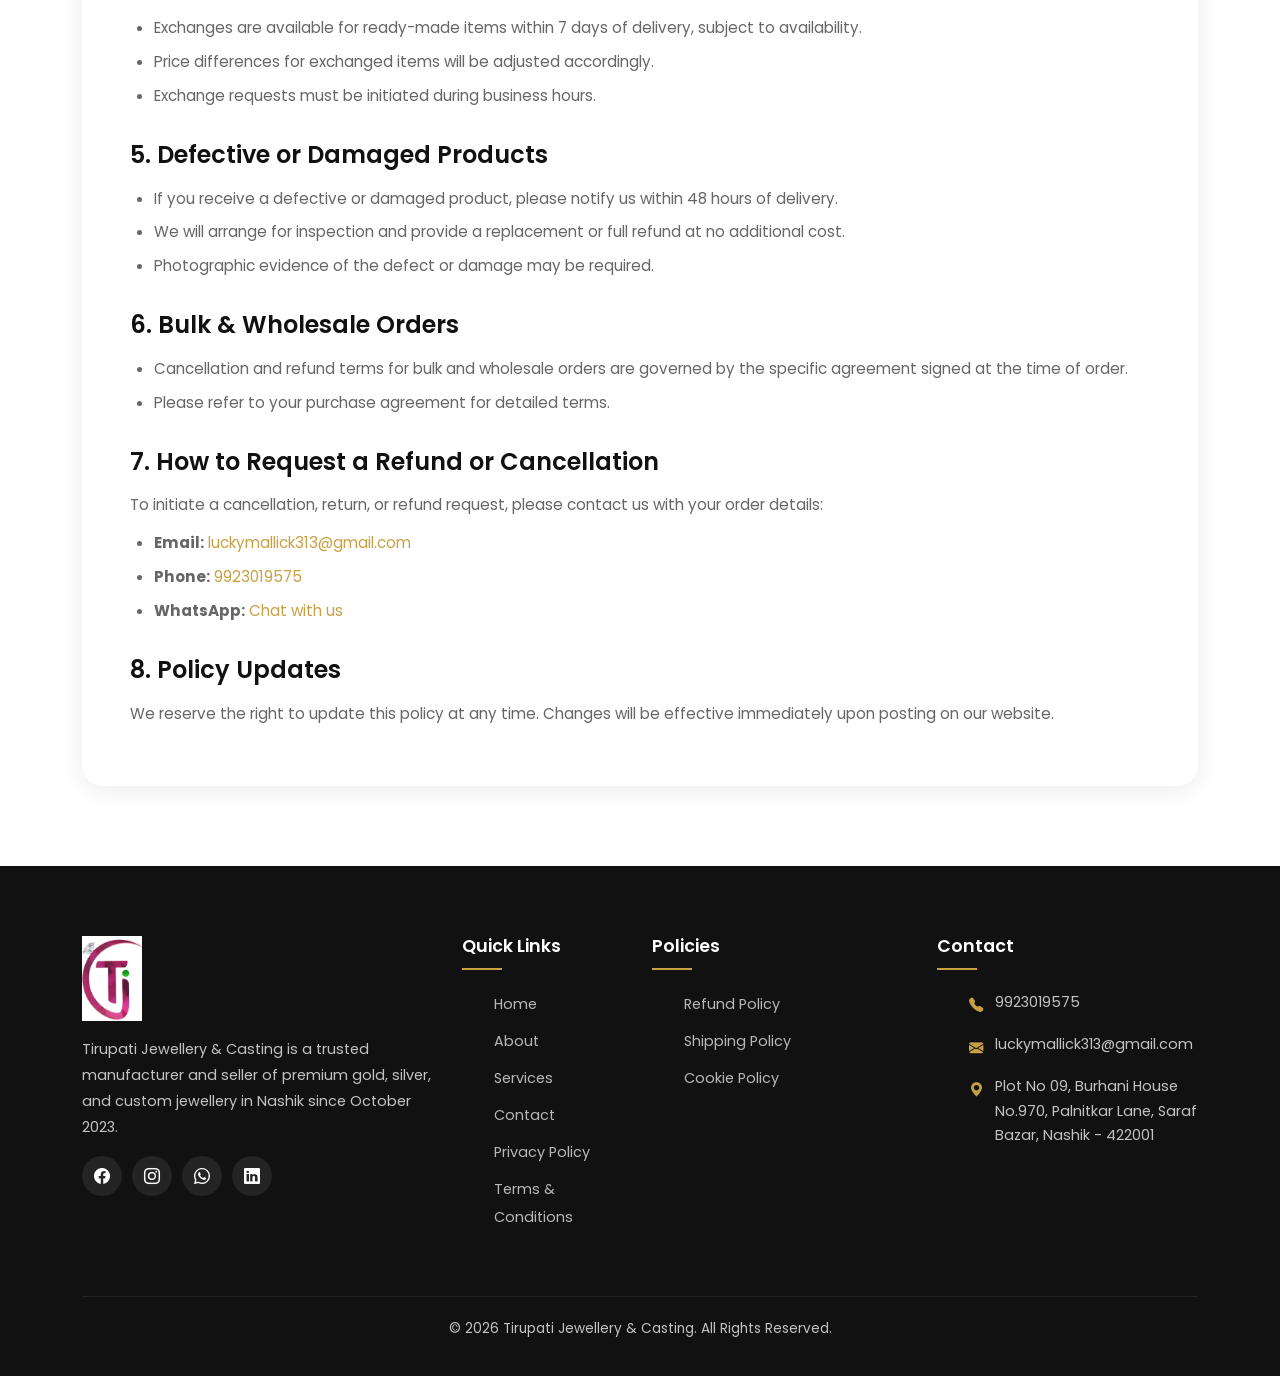
<file: refund-cancellation.html>
<!DOCTYPE html>
<html lang="en">
<head>
  <meta charset="UTF-8">
  <meta name="viewport" content="width=device-width, initial-scale=1.0">
  <title>Refund & Cancellation Policy | Tirupati Jewellery And Casting</title>
  <meta name="description" content="Refund and Cancellation Policy for Tirupati Jewellery & Casting. Learn about our return, refund and cancellation terms.">
  <meta name="robots" content="index, follow">
  <link rel="canonical" href="refund-cancellation.html">
  <link rel="icon" type="image/png" href="favicon/favicon.png">
  <link rel="preconnect" href="https://fonts.googleapis.com">
  <link rel="preconnect" href="https://fonts.gstatic.com" crossorigin>
  <link href="https://fonts.googleapis.com/css2?family=Poppins:wght@300;400;500;600;700&display=swap" rel="stylesheet">
  <link href="https://cdn.jsdelivr.net/npm/bootstrap@5.3.3/dist/css/bootstrap.min.css" rel="stylesheet">
  <link href="https://cdn.jsdelivr.net/npm/bootstrap-icons@1.11.3/font/bootstrap-icons.min.css" rel="stylesheet">
  <link rel="stylesheet" href="css/style.css">
  <link rel="stylesheet" href="css/responsive.css">
</head>
<body>
  <div id="page-loader" aria-hidden="true"><div class="loader-ring"></div></div>
  <div id="scroll-progress" role="progressbar" aria-label="Page scroll progress"></div>

  <div class="top-bar">
    <div class="container">
      <div class="row align-items-center">
        <div class="col-md-4 text-md-start text-center"><a href="tel:+919923019575"><i class="bi bi-telephone-fill"></i> 9923019575</a></div>
        <div class="col-md-4 text-center"><span><i class="bi bi-clock-fill"></i> Mon - Sat: 10 AM - 8 PM</span></div>
        <div class="col-md-4 text-md-end text-center">
          <a href="mailto:luckymallick313@gmail.com"><i class="bi bi-envelope-fill"></i> luckymallick313@gmail.com</a>
          <a href="https://wa.me/919923019575" class="whatsapp-link ms-2" target="_blank" rel="noopener noreferrer" aria-label="WhatsApp"><i class="bi bi-whatsapp"></i></a>
        </div>
      </div>
    </div>
  </div>

  <nav class="navbar navbar-expand-lg navbar-main" aria-label="Main navigation">
    <div class="container">
      <a class="navbar-brand navbar-brand-wrap" href="index.html">
        <img src="images/logo.png" alt="Tirupati Jewellery And Casting Logo" width="52" height="52">
        <div class="brand-text"><span class="brand-name">Tirupati Jewellery And Casting</span><span class="brand-tag">Since October 2023</span></div>
      </a>
      <button class="navbar-toggler" type="button" data-bs-toggle="collapse" data-bs-target="#mainNav" aria-controls="mainNav" aria-expanded="false" aria-label="Toggle navigation">
        <div class="navbar-toggler-icon-custom"><span></span><span></span><span></span></div>
      </button>
      <div class="collapse navbar-collapse" id="mainNav">
        <ul class="navbar-nav ms-auto">
          <li class="nav-item"><a class="nav-link" href="index.html">Home</a></li>
          <li class="nav-item"><a class="nav-link" href="about.html">About Us</a></li>
          <li class="nav-item"><a class="nav-link" href="services.html">Services</a></li>
          <li class="nav-item"><a class="nav-link" href="contact.html">Contact Us</a></li>
          <li class="nav-item"><a class="nav-link" href="privacy-policy.html">Privacy Policy</a></li>
        </ul>
      </div>
    </div>
  </nav>
  <div class="navbar-spacer"></div>

  <main>
    <section class="page-banner">
      <div class="banner-bg"></div>
      <div class="container">
        <h1 class="fade-up">Refund & Cancellation Policy</h1>
        <nav class="breadcrumb-nav fade-up" aria-label="Breadcrumb">
          <a href="index.html">Home</a><span>/</span><span class="current">Refund Policy</span>
        </nav>
      </div>
    </section>

    <section class="policy-content">
      <div class="container">
        <article class="policy-wrap fade-up">
          <div class="policy-updated"><strong>Last Updated:</strong> January 1, 2026</div>

          <p>At Tirupati Jewellery & Casting, customer satisfaction is our priority. This Refund & Cancellation Policy outlines the terms and conditions for order cancellations, returns, and refunds.</p>

          <h2>1. Order Cancellation</h2>
          <h3>Before Manufacturing</h3>
          <ul>
            <li>Orders for ready-made jewellery can be cancelled within 24 hours of order confirmation, provided the item has not been dispatched.</li>
            <li>Custom jewellery orders can be cancelled before the manufacturing process begins, subject to deduction of any design consultation fees.</li>
            <li>Cancellation requests must be made via phone, email, or WhatsApp during business hours.</li>
          </ul>
          <h3>After Manufacturing</h3>
          <ul>
            <li>Once manufacturing of custom jewellery has commenced, cancellation is not permitted.</li>
            <li>For ready-made items that have been dispatched, cancellation is not possible; please refer to our return policy below.</li>
          </ul>

          <h2>2. Return Policy</h2>
          <ul>
            <li>Returns are accepted within 7 days of delivery for ready-made, non-customized jewellery items.</li>
            <li>Items must be unused, unworn, and in their original packaging with all tags and certificates intact.</li>
            <li>Custom-made, personalized, or altered jewellery items are not eligible for return.</li>
            <li>Items showing signs of wear, damage, or tampering will not be accepted for return.</li>
          </ul>

          <h2>3. Refund Process</h2>
          <ul>
            <li>Approved refunds will be processed within 7-14 business days.</li>
            <li>Refunds will be issued to the original payment method used for the purchase.</li>
            <li>For cash payments, refunds will be processed via bank transfer or UPI.</li>
            <li>Gold and silver price differences at the time of refund may be adjusted based on prevailing market rates.</li>
            <li>Making charges and customization fees are non-refundable for custom orders.</li>
          </ul>

          <h2>4. Exchange Policy</h2>
          <ul>
            <li>Exchanges are available for ready-made items within 7 days of delivery, subject to availability.</li>
            <li>Price differences for exchanged items will be adjusted accordingly.</li>
            <li>Exchange requests must be initiated during business hours.</li>
          </ul>

          <h2>5. Defective or Damaged Products</h2>
          <ul>
            <li>If you receive a defective or damaged product, please notify us within 48 hours of delivery.</li>
            <li>We will arrange for inspection and provide a replacement or full refund at no additional cost.</li>
            <li>Photographic evidence of the defect or damage may be required.</li>
          </ul>

          <h2>6. Bulk & Wholesale Orders</h2>
          <ul>
            <li>Cancellation and refund terms for bulk and wholesale orders are governed by the specific agreement signed at the time of order.</li>
            <li>Please refer to your purchase agreement for detailed terms.</li>
          </ul>

          <h2>7. How to Request a Refund or Cancellation</h2>
          <p>To initiate a cancellation, return, or refund request, please contact us with your order details:</p>
          <ul>
            <li><strong>Email:</strong> <a href="mailto:luckymallick313@gmail.com" style="color:var(--gold);">luckymallick313@gmail.com</a></li>
            <li><strong>Phone:</strong> <a href="tel:+919923019575" style="color:var(--gold);">9923019575</a></li>
            <li><strong>WhatsApp:</strong> <a href="https://wa.me/919923019575" style="color:var(--gold);">Chat with us</a></li>
          </ul>

          <h2>8. Policy Updates</h2>
          <p>We reserve the right to update this policy at any time. Changes will be effective immediately upon posting on our website.</p>
        </article>
      </div>
    </section>
  </main>

  <footer class="site-footer">
    <div class="container">
      <div class="row g-4">
        <div class="col-lg-4 col-md-6">
          <div class="footer-brand">
            <img src="images/logo.png" alt="Tirupati Jewellery Logo" width="60" height="60" loading="lazy">
            <p>Tirupati Jewellery & Casting is a trusted manufacturer and seller of premium gold, silver, and custom jewellery in Nashik since October 2023.</p>
            <div class="social-icons">
              <a href="#" aria-label="Facebook"><i class="bi bi-facebook"></i></a>
              <a href="#" aria-label="Instagram"><i class="bi bi-instagram"></i></a>
              <a href="https://wa.me/919923019575" target="_blank" rel="noopener noreferrer" aria-label="WhatsApp"><i class="bi bi-whatsapp"></i></a>
              <a href="#" aria-label="LinkedIn"><i class="bi bi-linkedin"></i></a>
            </div>
          </div>
        </div>
        <div class="col-lg-2 col-md-6">
          <h4 class="footer-title">Quick Links</h4>
          <ul class="footer-links">
            <li><a href="index.html">Home</a></li>
            <li><a href="about.html">About</a></li>
            <li><a href="services.html">Services</a></li>
            <li><a href="contact.html">Contact</a></li>
            <li><a href="privacy-policy.html">Privacy Policy</a></li>
            <li><a href="terms-and-conditions.html">Terms & Conditions</a></li>
          </ul>
        </div>
        <div class="col-lg-3 col-md-6">
          <h4 class="footer-title">Policies</h4>
          <ul class="footer-links">
            <li><a href="refund-cancellation.html">Refund Policy</a></li>
            <li><a href="shipping-delivery.html">Shipping Policy</a></li>
            <li><a href="cookie-policy.html">Cookie Policy</a></li>
          </ul>
        </div>
        <div class="col-lg-3 col-md-6">
          <h4 class="footer-title">Contact</h4>
          <ul class="footer-contact">
            <li><i class="bi bi-telephone-fill"></i><span><a href="tel:+919923019575">9923019575</a></span></li>
            <li><i class="bi bi-envelope-fill"></i><span><a href="mailto:luckymallick313@gmail.com">luckymallick313@gmail.com</a></span></li>
            <li><i class="bi bi-geo-alt-fill"></i><span>Plot No 09, Burhani House No.970, Palnitkar Lane, Saraf Bazar, Nashik - 422001</span></li>
          </ul>
        </div>
      </div>
      <div class="footer-bottom"><p>&copy; 2026 Tirupati Jewellery & Casting. All Rights Reserved.</p></div>
    </div>
  </footer>

  <a href="https://wa.me/919923019575" class="floating-whatsapp" target="_blank" rel="noopener noreferrer" aria-label="Chat on WhatsApp"><i class="bi bi-whatsapp"></i></a>
  <button class="back-to-top" aria-label="Back to top"><i class="bi bi-chevron-up"></i></button>
  <script src="https://cdn.jsdelivr.net/npm/bootstrap@5.3.3/dist/js/bootstrap.bundle.min.js"></script>
  <script src="js/script.js"></script>
</body>
</html>
</file>
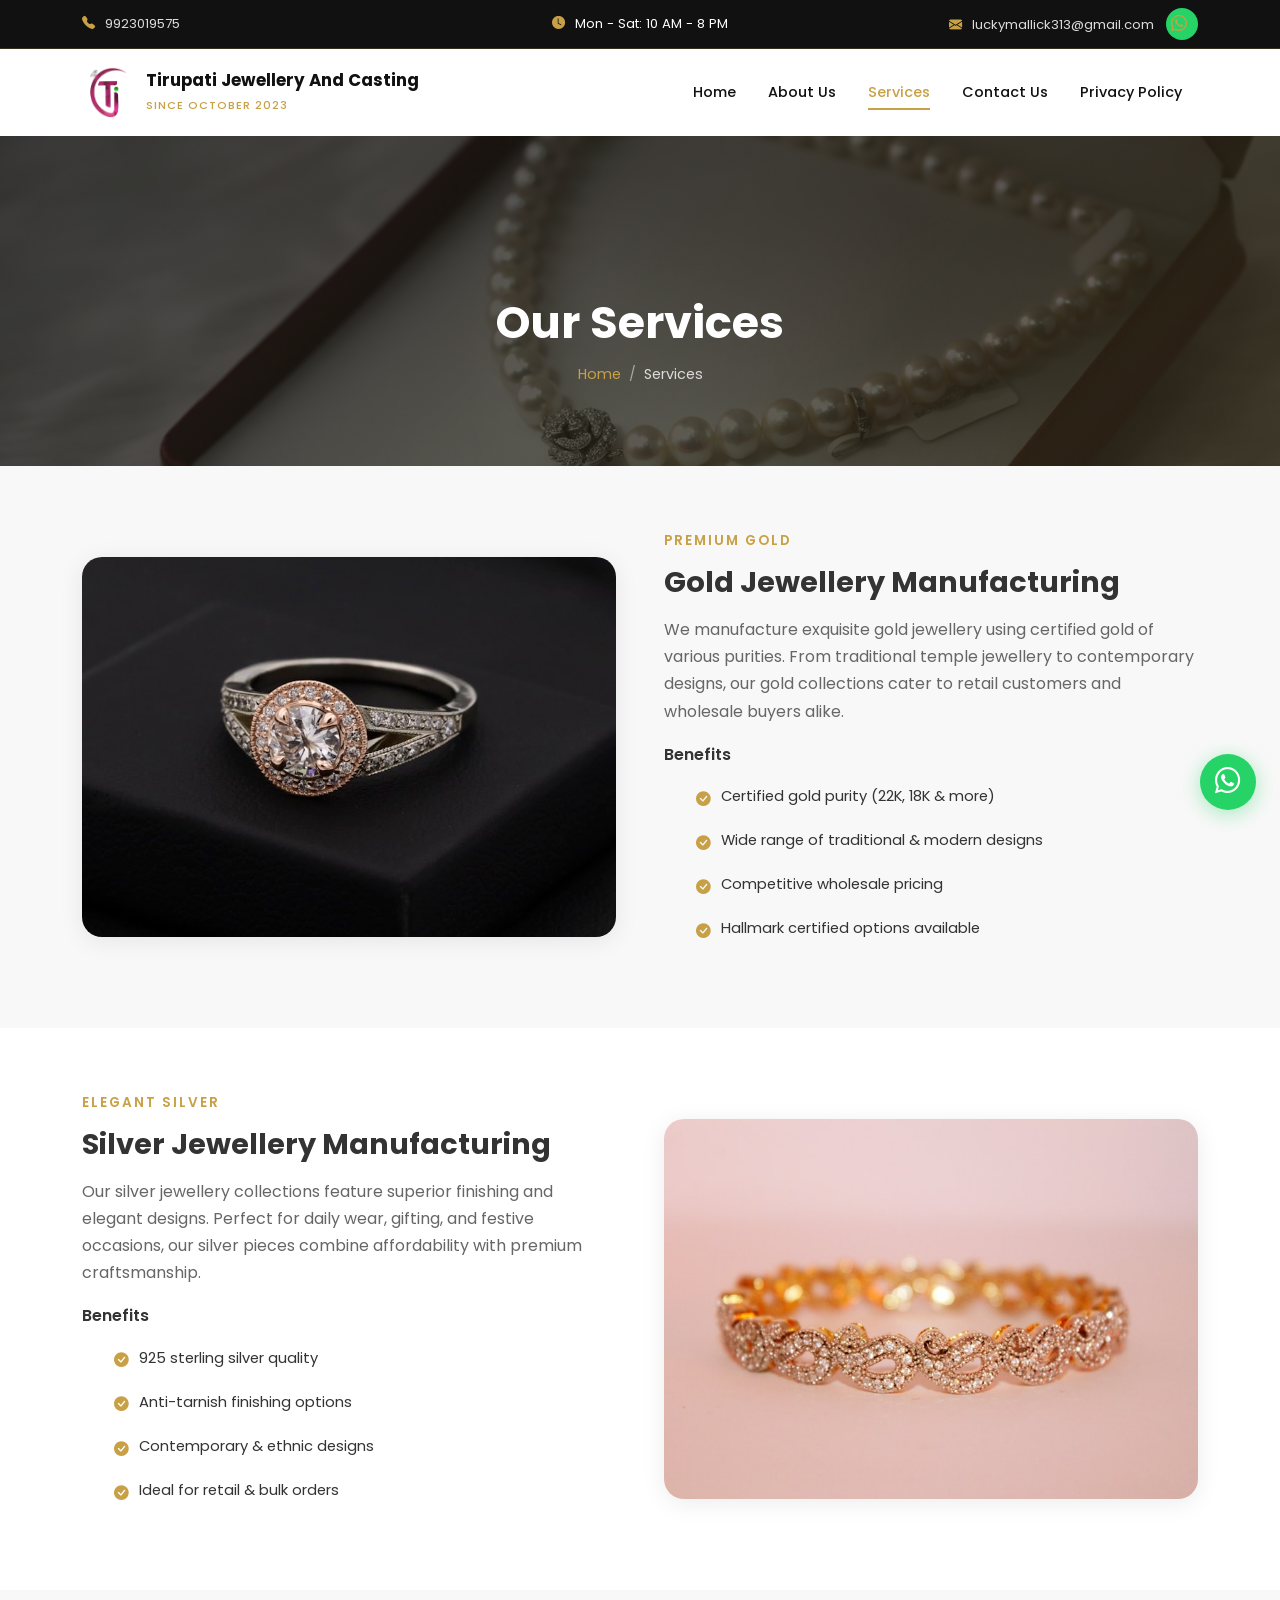
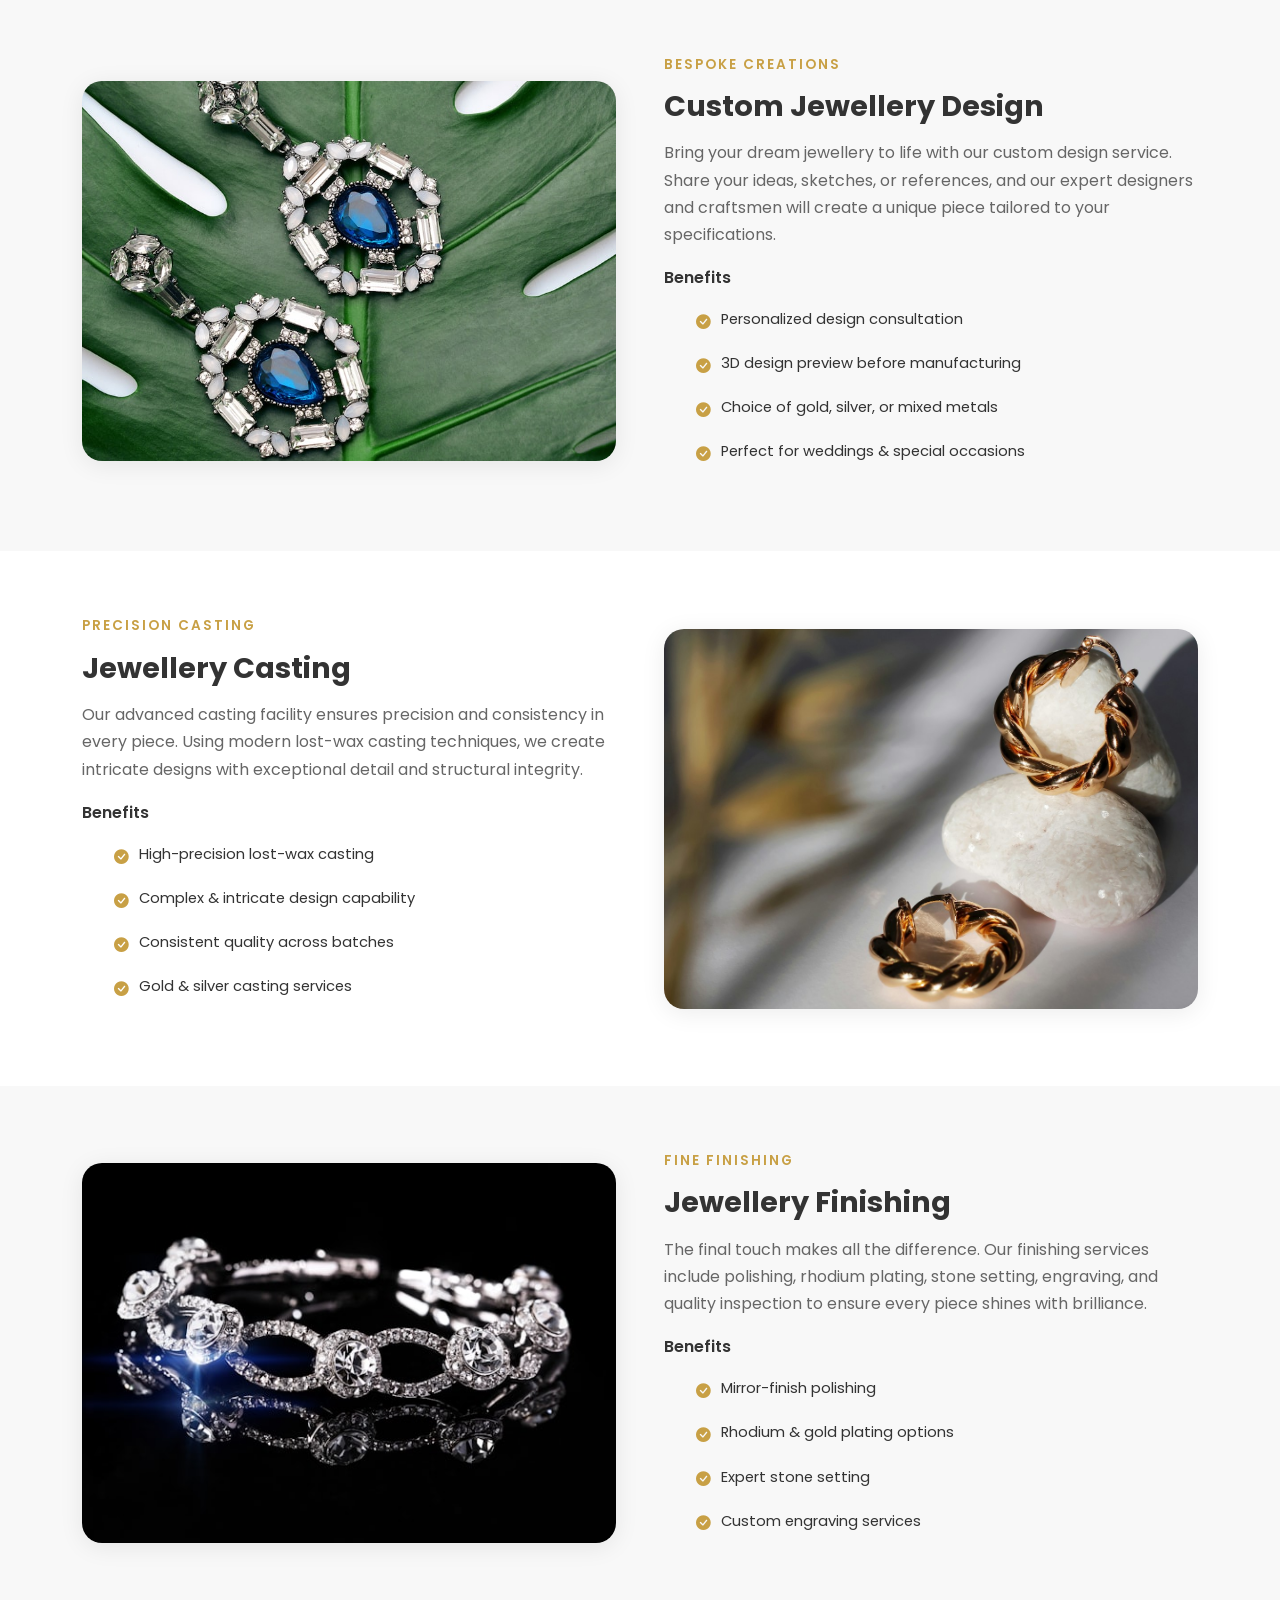
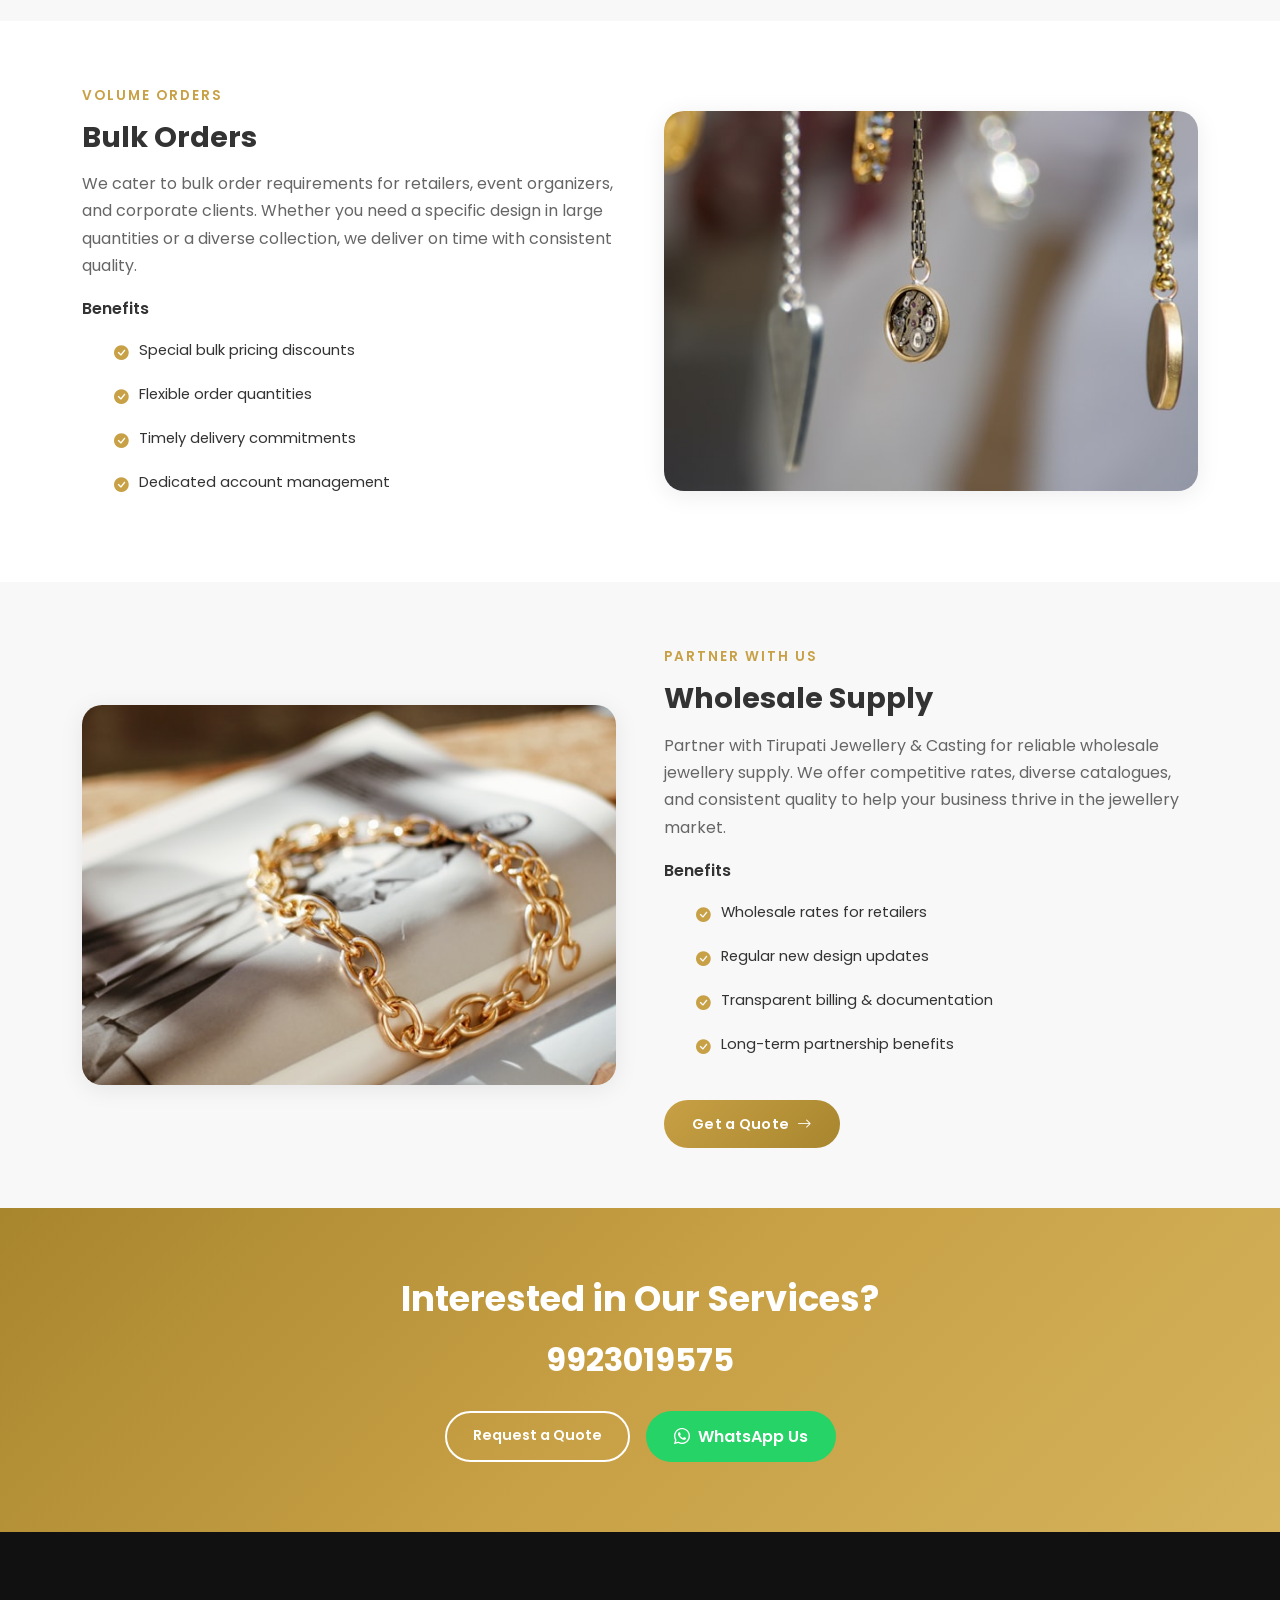
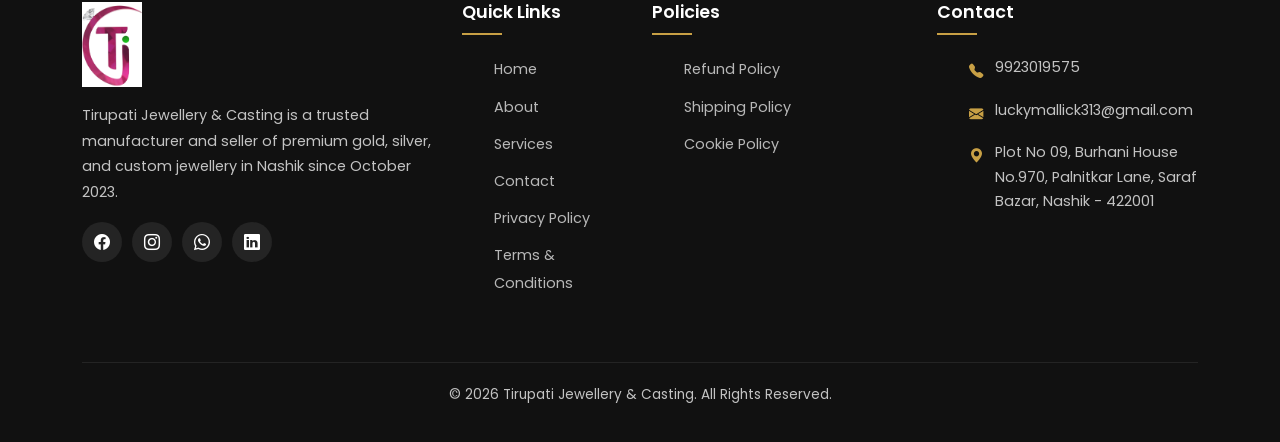
<file: services.html>
<!DOCTYPE html>
<html lang="en">
<head>
  <meta charset="UTF-8">
  <meta name="viewport" content="width=device-width, initial-scale=1.0">
  <title>Our Services | Tirupati Jewellery and Casting - Gold, Silver & Custom Jewellery</title>
  <meta name="description" content="Explore our jewellery services - gold manufacturing, silver collections, custom design, casting, finishing, bulk orders and wholesale supply in Nashik.">
  <meta name="keywords" content="gold jewellery manufacturing, silver jewellery, custom jewellery design, jewellery casting Nashik, wholesale jewellery">
  <link rel="canonical" href="services.html">
  <meta property="og:title" content="Our Services | Tirupati Jewellery & Casting">
  <meta property="og:description" content="Premium gold, silver and custom jewellery manufacturing services in Nashik.">
  <meta property="og:type" content="website">
  <meta property="og:image" content="images/logo.png">
  <link rel="icon" type="image/png" href="favicon/favicon.png">
  <link rel="preconnect" href="https://fonts.googleapis.com">
  <link rel="preconnect" href="https://fonts.gstatic.com" crossorigin>
  <link href="https://fonts.googleapis.com/css2?family=Poppins:wght@300;400;500;600;700&display=swap" rel="stylesheet">
  <link href="https://cdn.jsdelivr.net/npm/bootstrap@5.3.3/dist/css/bootstrap.min.css" rel="stylesheet">
  <link href="https://cdn.jsdelivr.net/npm/bootstrap-icons@1.11.3/font/bootstrap-icons.min.css" rel="stylesheet">
  <link rel="stylesheet" href="css/style.css">
  <link rel="stylesheet" href="css/responsive.css">
</head>
<body>
  <div id="page-loader" aria-hidden="true"><div class="loader-ring"></div></div>
  <div id="scroll-progress" role="progressbar" aria-label="Page scroll progress"></div>

  <div class="top-bar">
    <div class="container">
      <div class="row align-items-center">
        <div class="col-md-4 text-md-start text-center"><a href="tel:+919923019575"><i class="bi bi-telephone-fill"></i> 9923019575</a></div>
        <div class="col-md-4 text-center"><span><i class="bi bi-clock-fill"></i> Mon - Sat: 10 AM - 8 PM</span></div>
        <div class="col-md-4 text-md-end text-center">
          <a href="mailto:luckymallick313@gmail.com"><i class="bi bi-envelope-fill"></i> luckymallick313@gmail.com</a>
          <a href="https://wa.me/919923019575" class="whatsapp-link ms-2" target="_blank" rel="noopener noreferrer" aria-label="WhatsApp"><i class="bi bi-whatsapp"></i></a>
        </div>
      </div>
    </div>
  </div>

  <nav class="navbar navbar-expand-lg navbar-main" aria-label="Main navigation">
    <div class="container">
      <a class="navbar-brand navbar-brand-wrap" href="index.html">
        <img src="images/logo.png" alt="Tirupati Jewellery & Casting Logo" width="52" height="52">
        <div class="brand-text"><span class="brand-name">Tirupati Jewellery And Casting</span><span class="brand-tag">Since October 2023</span></div>
      </a>
      <button class="navbar-toggler" type="button" data-bs-toggle="collapse" data-bs-target="#mainNav" aria-controls="mainNav" aria-expanded="false" aria-label="Toggle navigation">
        <div class="navbar-toggler-icon-custom"><span></span><span></span><span></span></div>
      </button>
      <div class="collapse navbar-collapse" id="mainNav">
        <ul class="navbar-nav ms-auto">
          <li class="nav-item"><a class="nav-link" href="index.html">Home</a></li>
          <li class="nav-item"><a class="nav-link" href="about.html">About Us</a></li>
          <li class="nav-item"><a class="nav-link" href="services.html">Services</a></li>
          <li class="nav-item"><a class="nav-link" href="contact.html">Contact Us</a></li>
          <li class="nav-item"><a class="nav-link" href="privacy-policy.html">Privacy Policy</a></li>
        </ul>
      </div>
    </div>
  </nav>
  <div class="navbar-spacer"></div>

  <main>
    <section class="page-banner">
      <div class="banner-bg"></div>
      <div class="container">
        <h1 class="fade-up">Our Services</h1>
        <nav class="breadcrumb-nav fade-up" aria-label="Breadcrumb">
          <a href="index.html">Home</a><span>/</span><span class="current">Services</span>
        </nav>
      </div>
    </section>

    <!-- Gold Jewellery -->
    <section class="service-detail">
      <div class="container">
        <div class="row align-items-center g-5">
          <div class="col-lg-6 fade-left">
            <div class="service-detail-img">
              <img src="images/gold.jpg" alt="Gold jewellery manufacturing" loading="lazy">
            </div>
          </div>
          <div class="col-lg-6 fade-right">
            <span class="subtitle" style="color:var(--gold);font-weight:600;letter-spacing:2px;text-transform:uppercase;font-size:0.85rem;">Premium Gold</span>
            <h2 style="font-size:1.8rem;font-weight:700;margin:12px 0 16px;">Gold Jewellery Manufacturing</h2>
            <p style="color:var(--text-muted);">We manufacture exquisite gold jewellery using certified gold of various purities. From traditional temple jewellery to contemporary designs, our gold collections cater to retail customers and wholesale buyers alike.</p>
            <h4 style="font-size:1rem;font-weight:600;margin:20px 0 12px;">Benefits</h4>
            <ul class="benefit-list">
              <li><i class="bi bi-check-circle-fill"></i> Certified gold purity (22K, 18K & more)</li>
              <li><i class="bi bi-check-circle-fill"></i> Wide range of traditional & modern designs</li>
              <li><i class="bi bi-check-circle-fill"></i> Competitive wholesale pricing</li>
              <li><i class="bi bi-check-circle-fill"></i> Hallmark certified options available</li>
            </ul>
          </div>
        </div>
      </div>
    </section>

    <!-- Silver Jewellery -->
    <section class="service-detail">
      <div class="container">
        <div class="row align-items-center g-5">
          <div class="col-lg-6 order-lg-2 fade-right">
            <div class="service-detail-img">
              <img src="images/silver.jpg" alt="Silver jewellery manufacturing" loading="lazy">
            </div>
          </div>
          <div class="col-lg-6 order-lg-1 fade-left">
            <span class="subtitle" style="color:var(--gold);font-weight:600;letter-spacing:2px;text-transform:uppercase;font-size:0.85rem;">Elegant Silver</span>
            <h2 style="font-size:1.8rem;font-weight:700;margin:12px 0 16px;">Silver Jewellery Manufacturing</h2>
            <p style="color:var(--text-muted);">Our silver jewellery collections feature superior finishing and elegant designs. Perfect for daily wear, gifting, and festive occasions, our silver pieces combine affordability with premium craftsmanship.</p>
            <h4 style="font-size:1rem;font-weight:600;margin:20px 0 12px;">Benefits</h4>
            <ul class="benefit-list">
              <li><i class="bi bi-check-circle-fill"></i> 925 sterling silver quality</li>
              <li><i class="bi bi-check-circle-fill"></i> Anti-tarnish finishing options</li>
              <li><i class="bi bi-check-circle-fill"></i> Contemporary & ethnic designs</li>
              <li><i class="bi bi-check-circle-fill"></i> Ideal for retail & bulk orders</li>
            </ul>
          </div>
        </div>
      </div>
    </section>

    <!-- Custom Design -->
    <section class="service-detail">
      <div class="container">
        <div class="row align-items-center g-5">
          <div class="col-lg-6 fade-left">
            <div class="service-detail-img">
              <img src="images/custom.jpg" alt="Custom jewellery design" loading="lazy">
            </div>
          </div>
          <div class="col-lg-6 fade-right">
            <span class="subtitle" style="color:var(--gold);font-weight:600;letter-spacing:2px;text-transform:uppercase;font-size:0.85rem;">Bespoke Creations</span>
            <h2 style="font-size:1.8rem;font-weight:700;margin:12px 0 16px;">Custom Jewellery Design</h2>
            <p style="color:var(--text-muted);">Bring your dream jewellery to life with our custom design service. Share your ideas, sketches, or references, and our expert designers and craftsmen will create a unique piece tailored to your specifications.</p>
            <h4 style="font-size:1rem;font-weight:600;margin:20px 0 12px;">Benefits</h4>
            <ul class="benefit-list">
              <li><i class="bi bi-check-circle-fill"></i> Personalized design consultation</li>
              <li><i class="bi bi-check-circle-fill"></i> 3D design preview before manufacturing</li>
              <li><i class="bi bi-check-circle-fill"></i> Choice of gold, silver, or mixed metals</li>
              <li><i class="bi bi-check-circle-fill"></i> Perfect for weddings & special occasions</li>
            </ul>
          </div>
        </div>
      </div>
    </section>

    <!-- Casting -->
    <section class="service-detail">
      <div class="container">
        <div class="row align-items-center g-5">
          <div class="col-lg-6 order-lg-2 fade-right">
            <div class="service-detail-img">
              <img src="images/about.jpg" alt="Jewellery casting process" loading="lazy">
            </div>
          </div>
          <div class="col-lg-6 order-lg-1 fade-left">
            <span class="subtitle" style="color:var(--gold);font-weight:600;letter-spacing:2px;text-transform:uppercase;font-size:0.85rem;">Precision Casting</span>
            <h2 style="font-size:1.8rem;font-weight:700;margin:12px 0 16px;">Jewellery Casting</h2>
            <p style="color:var(--text-muted);">Our advanced casting facility ensures precision and consistency in every piece. Using modern lost-wax casting techniques, we create intricate designs with exceptional detail and structural integrity.</p>
            <h4 style="font-size:1rem;font-weight:600;margin:20px 0 12px;">Benefits</h4>
            <ul class="benefit-list">
              <li><i class="bi bi-check-circle-fill"></i> High-precision lost-wax casting</li>
              <li><i class="bi bi-check-circle-fill"></i> Complex & intricate design capability</li>
              <li><i class="bi bi-check-circle-fill"></i> Consistent quality across batches</li>
              <li><i class="bi bi-check-circle-fill"></i> Gold & silver casting services</li>
            </ul>
          </div>
        </div>
      </div>
    </section>

    <!-- Finishing -->
    <section class="service-detail">
      <div class="container">
        <div class="row align-items-center g-5">
          <div class="col-lg-6 fade-left">
            <div class="service-detail-img">
              <img src="images/gallery2.jpg" alt="Jewellery finishing and polishing" loading="lazy">
            </div>
          </div>
          <div class="col-lg-6 fade-right">
            <span class="subtitle" style="color:var(--gold);font-weight:600;letter-spacing:2px;text-transform:uppercase;font-size:0.85rem;">Fine Finishing</span>
            <h2 style="font-size:1.8rem;font-weight:700;margin:12px 0 16px;">Jewellery Finishing</h2>
            <p style="color:var(--text-muted);">The final touch makes all the difference. Our finishing services include polishing, rhodium plating, stone setting, engraving, and quality inspection to ensure every piece shines with brilliance.</p>
            <h4 style="font-size:1rem;font-weight:600;margin:20px 0 12px;">Benefits</h4>
            <ul class="benefit-list">
              <li><i class="bi bi-check-circle-fill"></i> Mirror-finish polishing</li>
              <li><i class="bi bi-check-circle-fill"></i> Rhodium & gold plating options</li>
              <li><i class="bi bi-check-circle-fill"></i> Expert stone setting</li>
              <li><i class="bi bi-check-circle-fill"></i> Custom engraving services</li>
            </ul>
          </div>
        </div>
      </div>
    </section>

    <!-- Bulk Orders -->
    <section class="service-detail">
      <div class="container">
        <div class="row align-items-center g-5">
          <div class="col-lg-6 order-lg-2 fade-right">
            <div class="service-detail-img">
              <img src="images/gallery3.jpg" alt="Bulk jewellery orders" loading="lazy">
            </div>
          </div>
          <div class="col-lg-6 order-lg-1 fade-left">
            <span class="subtitle" style="color:var(--gold);font-weight:600;letter-spacing:2px;text-transform:uppercase;font-size:0.85rem;">Volume Orders</span>
            <h2 style="font-size:1.8rem;font-weight:700;margin:12px 0 16px;">Bulk Orders</h2>
            <p style="color:var(--text-muted);">We cater to bulk order requirements for retailers, event organizers, and corporate clients. Whether you need a specific design in large quantities or a diverse collection, we deliver on time with consistent quality.</p>
            <h4 style="font-size:1rem;font-weight:600;margin:20px 0 12px;">Benefits</h4>
            <ul class="benefit-list">
              <li><i class="bi bi-check-circle-fill"></i> Special bulk pricing discounts</li>
              <li><i class="bi bi-check-circle-fill"></i> Flexible order quantities</li>
              <li><i class="bi bi-check-circle-fill"></i> Timely delivery commitments</li>
              <li><i class="bi bi-check-circle-fill"></i> Dedicated account management</li>
            </ul>
          </div>
        </div>
      </div>
    </section>

    <!-- Wholesale -->
    <section class="service-detail">
      <div class="container">
        <div class="row align-items-center g-5">
          <div class="col-lg-6 fade-left">
            <div class="service-detail-img">
              <img src="images/gallery5.jpg" alt="Wholesale jewellery supply" loading="lazy">
            </div>
          </div>
          <div class="col-lg-6 fade-right">
            <span class="subtitle" style="color:var(--gold);font-weight:600;letter-spacing:2px;text-transform:uppercase;font-size:0.85rem;">Partner With Us</span>
            <h2 style="font-size:1.8rem;font-weight:700;margin:12px 0 16px;">Wholesale Supply</h2>
            <p style="color:var(--text-muted);">Partner with Tirupati Jewellery & Casting for reliable wholesale jewellery supply. We offer competitive rates, diverse catalogues, and consistent quality to help your business thrive in the jewellery market.</p>
            <h4 style="font-size:1rem;font-weight:600;margin:20px 0 12px;">Benefits</h4>
            <ul class="benefit-list">
              <li><i class="bi bi-check-circle-fill"></i> Wholesale rates for retailers</li>
              <li><i class="bi bi-check-circle-fill"></i> Regular new design updates</li>
              <li><i class="bi bi-check-circle-fill"></i> Transparent billing & documentation</li>
              <li><i class="bi bi-check-circle-fill"></i> Long-term partnership benefits</li>
            </ul>
            <a href="contact.html" class="btn-gold mt-3">Get a Quote <i class="bi bi-arrow-right"></i></a>
          </div>
        </div>
      </div>
    </section>

    <section class="cta-section">
      <div class="container fade-up">
        <h2>Interested in Our Services?</h2>
        <span class="phone-number"><a href="tel:+919923019575">9923019575</a></span>
        <div class="cta-buttons">
          <a href="contact.html" class="btn-outline-white">Request a Quote</a>
          <a href="https://wa.me/919923019575" class="btn-whatsapp" target="_blank" rel="noopener noreferrer"><i class="bi bi-whatsapp"></i> WhatsApp Us</a>
        </div>
      </div>
    </section>
  </main>

  <footer class="site-footer">
    <div class="container">
      <div class="row g-4">
        <div class="col-lg-4 col-md-6">
          <div class="footer-brand">
            <img src="images/logo.png" alt="Tirupati Jewellery Logo" width="60" height="60" loading="lazy">
            <p>Tirupati Jewellery & Casting is a trusted manufacturer and seller of premium gold, silver, and custom jewellery in Nashik since October 2023.</p>
            <div class="social-icons">
              <a href="#" aria-label="Facebook"><i class="bi bi-facebook"></i></a>
              <a href="#" aria-label="Instagram"><i class="bi bi-instagram"></i></a>
              <a href="https://wa.me/919923019575" target="_blank" rel="noopener noreferrer" aria-label="WhatsApp"><i class="bi bi-whatsapp"></i></a>
              <a href="#" aria-label="LinkedIn"><i class="bi bi-linkedin"></i></a>
            </div>
          </div>
        </div>
        <div class="col-lg-2 col-md-6">
          <h4 class="footer-title">Quick Links</h4>
          <ul class="footer-links">
            <li><a href="index.html">Home</a></li>
            <li><a href="about.html">About</a></li>
            <li><a href="services.html">Services</a></li>
            <li><a href="contact.html">Contact</a></li>
            <li><a href="privacy-policy.html">Privacy Policy</a></li>
            <li><a href="terms-and-conditions.html">Terms & Conditions</a></li>
          </ul>
        </div>
        <div class="col-lg-3 col-md-6">
          <h4 class="footer-title">Policies</h4>
          <ul class="footer-links">
            <li><a href="refund-cancellation.html">Refund Policy</a></li>
            <li><a href="shipping-delivery.html">Shipping Policy</a></li>
            <li><a href="cookie-policy.html">Cookie Policy</a></li>
          </ul>
        </div>
        <div class="col-lg-3 col-md-6">
          <h4 class="footer-title">Contact</h4>
          <ul class="footer-contact">
            <li><i class="bi bi-telephone-fill"></i><span><a href="tel:+919923019575">9923019575</a></span></li>
            <li><i class="bi bi-envelope-fill"></i><span><a href="mailto:luckymallick313@gmail.com">luckymallick313@gmail.com</a></span></li>
            <li><i class="bi bi-geo-alt-fill"></i><span>Plot No 09, Burhani House No.970, Palnitkar Lane, Saraf Bazar, Nashik - 422001</span></li>
          </ul>
        </div>
      </div>
      <div class="footer-bottom"><p>&copy; 2026 Tirupati Jewellery & Casting. All Rights Reserved.</p></div>
    </div>
  </footer>

  <a href="https://wa.me/919923019575" class="floating-whatsapp" target="_blank" rel="noopener noreferrer" aria-label="Chat on WhatsApp"><i class="bi bi-whatsapp"></i></a>
  <button class="back-to-top" aria-label="Back to top"><i class="bi bi-chevron-up"></i></button>
  <script src="https://cdn.jsdelivr.net/npm/bootstrap@5.3.3/dist/js/bootstrap.bundle.min.js"></script>
  <script src="js/script.js"></script>
</body>
</html>
</file>
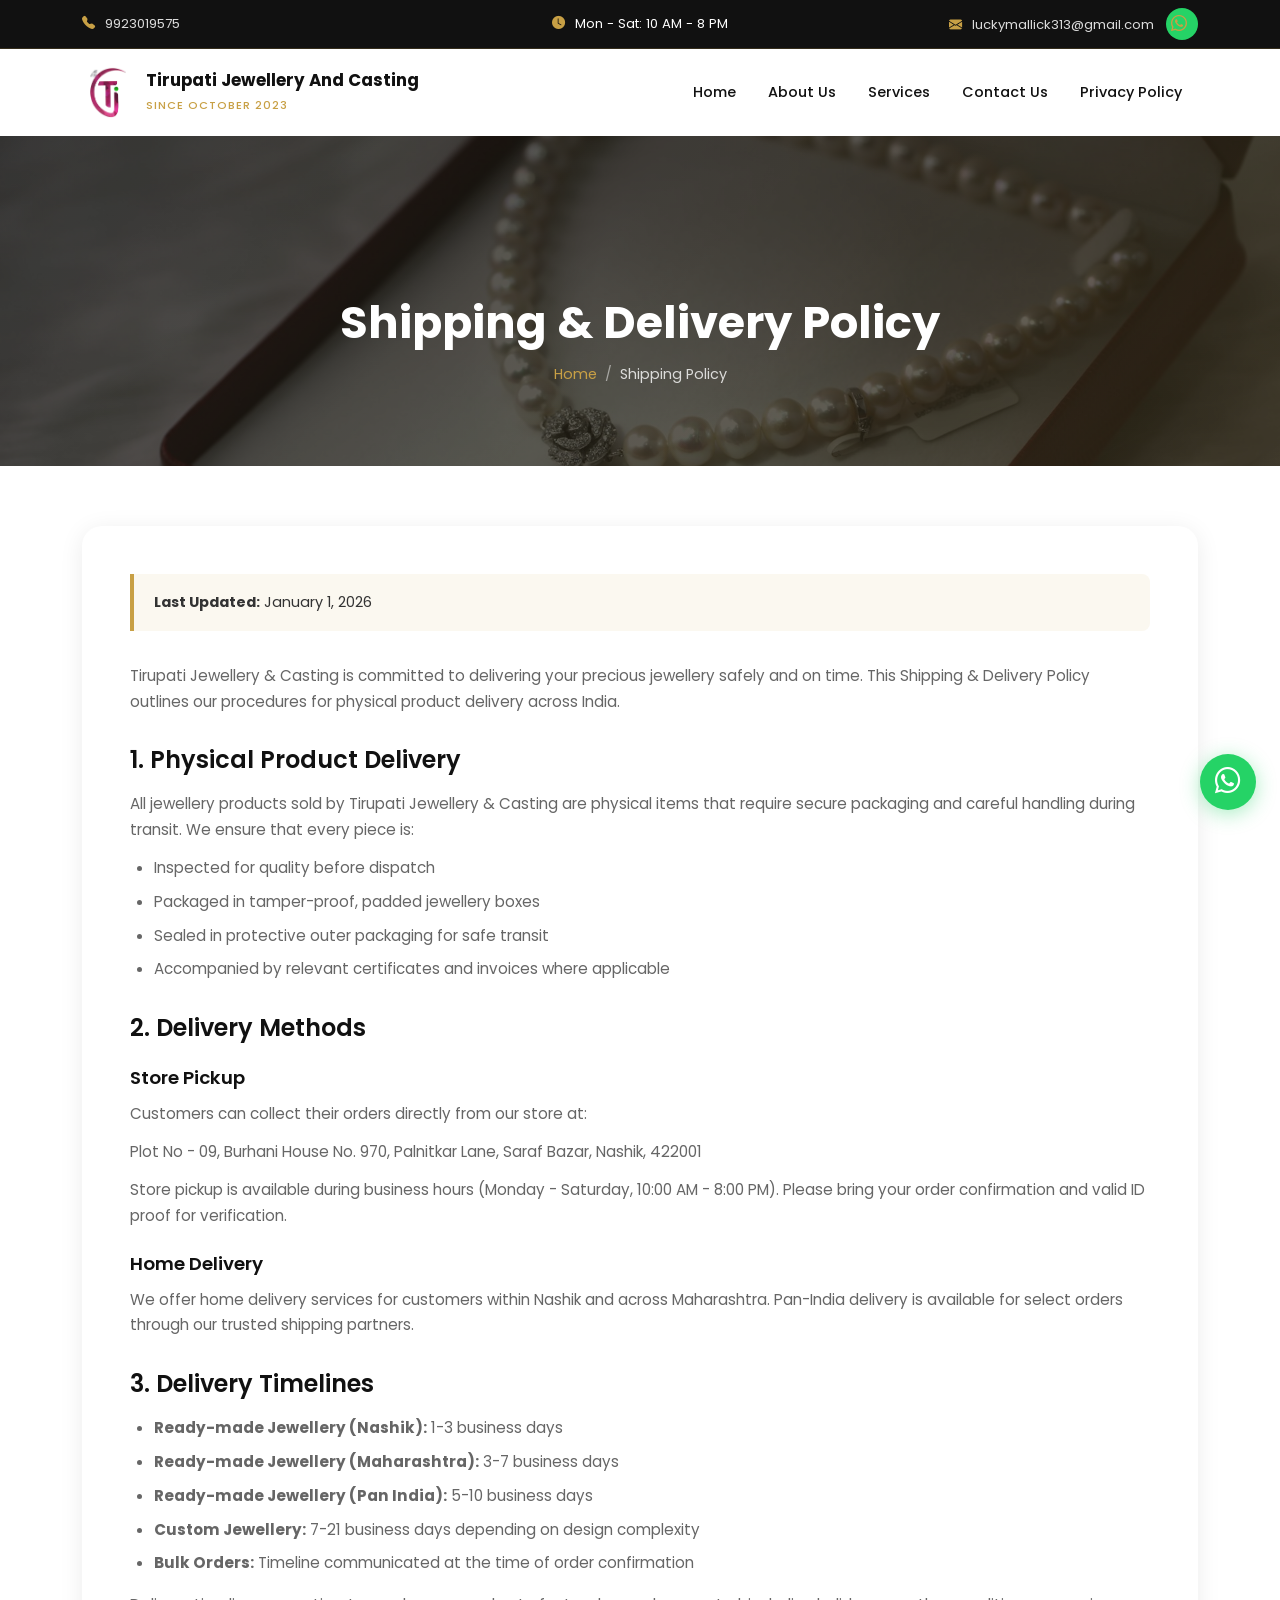
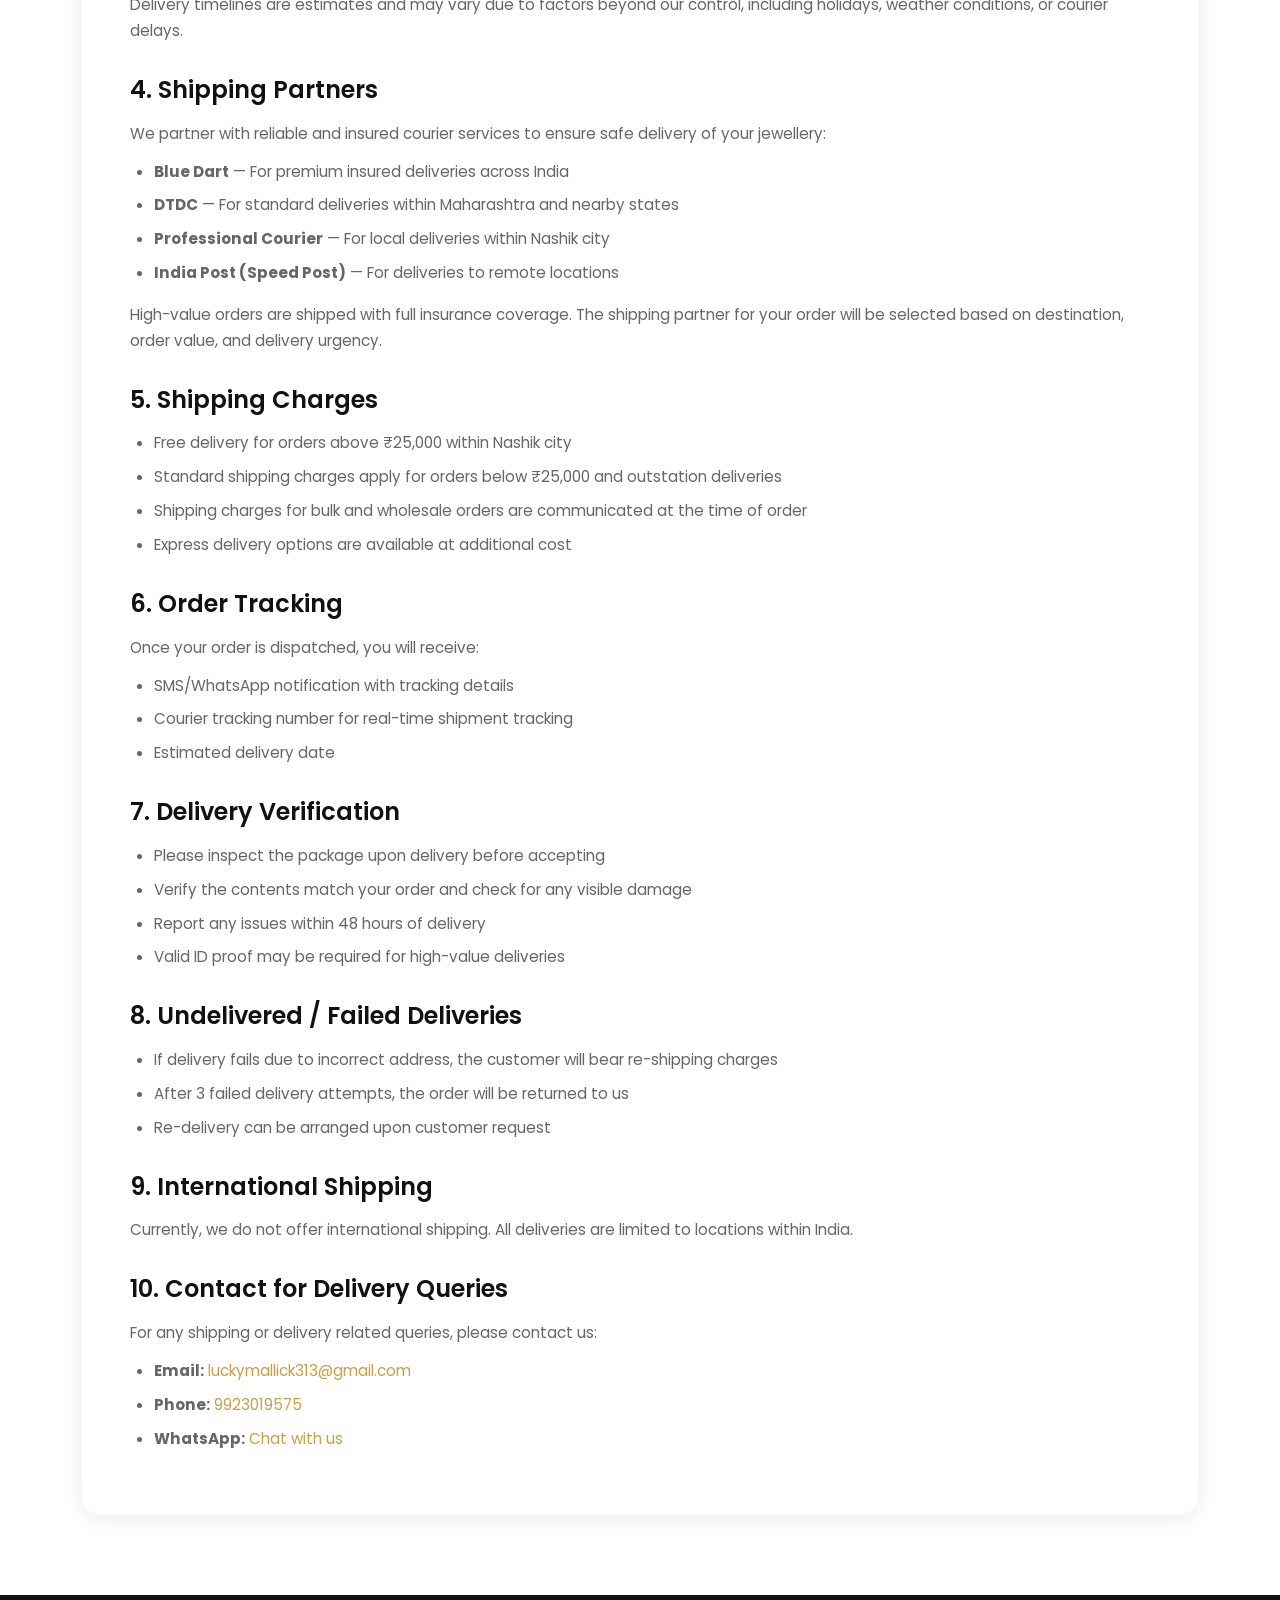
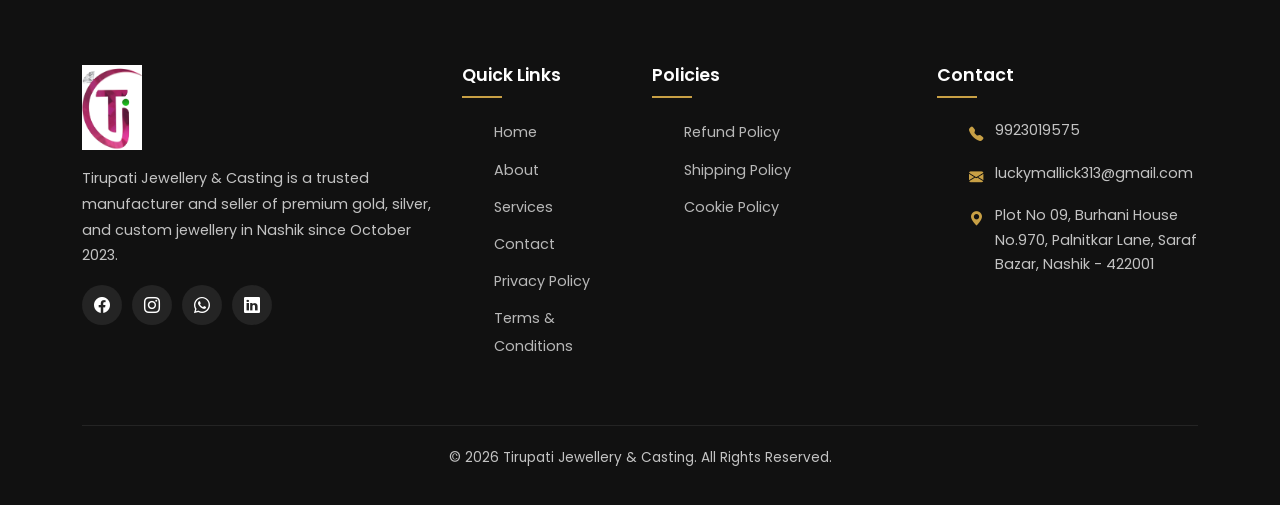
<file: shipping-delivery.html>
<!DOCTYPE html>
<html lang="en">
<head>
  <meta charset="UTF-8">
  <meta name="viewport" content="width=device-width, initial-scale=1.0">
  <title>Shipping & Delivery Policy | Tirupati Jewellery and Casting</title>
  <meta name="description" content="Shipping and Delivery Policy for Tirupati Jewellery & Casting. Learn about delivery timelines, shipping partners and physical product delivery.">
  <meta name="robots" content="index, follow">
  <link rel="canonical" href="shipping-delivery.html">
  <link rel="icon" type="image/png" href="favicon/favicon.png">
  <link rel="preconnect" href="https://fonts.googleapis.com">
  <link rel="preconnect" href="https://fonts.gstatic.com" crossorigin>
  <link href="https://fonts.googleapis.com/css2?family=Poppins:wght@300;400;500;600;700&display=swap" rel="stylesheet">
  <link href="https://cdn.jsdelivr.net/npm/bootstrap@5.3.3/dist/css/bootstrap.min.css" rel="stylesheet">
  <link href="https://cdn.jsdelivr.net/npm/bootstrap-icons@1.11.3/font/bootstrap-icons.min.css" rel="stylesheet">
  <link rel="stylesheet" href="css/style.css">
  <link rel="stylesheet" href="css/responsive.css">
</head>
<body>
  <div id="page-loader" aria-hidden="true"><div class="loader-ring"></div></div>
  <div id="scroll-progress" role="progressbar" aria-label="Page scroll progress"></div>

  <div class="top-bar">
    <div class="container">
      <div class="row align-items-center">
        <div class="col-md-4 text-md-start text-center"><a href="tel:+919923019575"><i class="bi bi-telephone-fill"></i> 9923019575</a></div>
        <div class="col-md-4 text-center"><span><i class="bi bi-clock-fill"></i> Mon - Sat: 10 AM - 8 PM</span></div>
        <div class="col-md-4 text-md-end text-center">
          <a href="mailto:luckymallick313@gmail.com"><i class="bi bi-envelope-fill"></i> luckymallick313@gmail.com</a>
          <a href="https://wa.me/919923019575" class="whatsapp-link ms-2" target="_blank" rel="noopener noreferrer" aria-label="WhatsApp"><i class="bi bi-whatsapp"></i></a>
        </div>
      </div>
    </div>
  </div>

  <nav class="navbar navbar-expand-lg navbar-main" aria-label="Main navigation">
    <div class="container">
      <a class="navbar-brand navbar-brand-wrap" href="index.html">
        <img src="images/logo.png" alt="Tirupati Jewellery & Casting Logo" width="52" height="52">
        <div class="brand-text"><span class="brand-name">Tirupati Jewellery And Casting</span><span class="brand-tag">Since October 2023</span></div>
      </a>
      <button class="navbar-toggler" type="button" data-bs-toggle="collapse" data-bs-target="#mainNav" aria-controls="mainNav" aria-expanded="false" aria-label="Toggle navigation">
        <div class="navbar-toggler-icon-custom"><span></span><span></span><span></span></div>
      </button>
      <div class="collapse navbar-collapse" id="mainNav">
        <ul class="navbar-nav ms-auto">
          <li class="nav-item"><a class="nav-link" href="index.html">Home</a></li>
          <li class="nav-item"><a class="nav-link" href="about.html">About Us</a></li>
          <li class="nav-item"><a class="nav-link" href="services.html">Services</a></li>
          <li class="nav-item"><a class="nav-link" href="contact.html">Contact Us</a></li>
          <li class="nav-item"><a class="nav-link" href="privacy-policy.html">Privacy Policy</a></li>
        </ul>
      </div>
    </div>
  </nav>
  <div class="navbar-spacer"></div>

  <main>
    <section class="page-banner">
      <div class="banner-bg"></div>
      <div class="container">
        <h1 class="fade-up">Shipping & Delivery Policy</h1>
        <nav class="breadcrumb-nav fade-up" aria-label="Breadcrumb">
          <a href="index.html">Home</a><span>/</span><span class="current">Shipping Policy</span>
        </nav>
      </div>
    </section>

    <section class="policy-content">
      <div class="container">
        <article class="policy-wrap fade-up">
          <div class="policy-updated"><strong>Last Updated:</strong> January 1, 2026</div>

          <p>Tirupati Jewellery & Casting is committed to delivering your precious jewellery safely and on time. This Shipping & Delivery Policy outlines our procedures for physical product delivery across India.</p>

          <h2>1. Physical Product Delivery</h2>
          <p>All jewellery products sold by Tirupati Jewellery & Casting are physical items that require secure packaging and careful handling during transit. We ensure that every piece is:</p>
          <ul>
            <li>Inspected for quality before dispatch</li>
            <li>Packaged in tamper-proof, padded jewellery boxes</li>
            <li>Sealed in protective outer packaging for safe transit</li>
            <li>Accompanied by relevant certificates and invoices where applicable</li>
          </ul>

          <h2>2. Delivery Methods</h2>
          <h3>Store Pickup</h3>
          <p>Customers can collect their orders directly from our store at:</p>
          <p>Plot No - 09, Burhani House No. 970, Palnitkar Lane, Saraf Bazar, Nashik, 422001</p>
          <p>Store pickup is available during business hours (Monday - Saturday, 10:00 AM - 8:00 PM). Please bring your order confirmation and valid ID proof for verification.</p>

          <h3>Home Delivery</h3>
          <p>We offer home delivery services for customers within Nashik and across Maharashtra. Pan-India delivery is available for select orders through our trusted shipping partners.</p>

          <h2>3. Delivery Timelines</h2>
          <ul>
            <li><strong>Ready-made Jewellery (Nashik):</strong> 1-3 business days</li>
            <li><strong>Ready-made Jewellery (Maharashtra):</strong> 3-7 business days</li>
            <li><strong>Ready-made Jewellery (Pan India):</strong> 5-10 business days</li>
            <li><strong>Custom Jewellery:</strong> 7-21 business days depending on design complexity</li>
            <li><strong>Bulk Orders:</strong> Timeline communicated at the time of order confirmation</li>
          </ul>
          <p>Delivery timelines are estimates and may vary due to factors beyond our control, including holidays, weather conditions, or courier delays.</p>

          <h2>4. Shipping Partners</h2>
          <p>We partner with reliable and insured courier services to ensure safe delivery of your jewellery:</p>
          <ul>
            <li><strong>Blue Dart</strong> — For premium insured deliveries across India</li>
            <li><strong>DTDC</strong> — For standard deliveries within Maharashtra and nearby states</li>
            <li><strong>Professional Courier</strong> — For local deliveries within Nashik city</li>
            <li><strong>India Post (Speed Post)</strong> — For deliveries to remote locations</li>
          </ul>
          <p>High-value orders are shipped with full insurance coverage. The shipping partner for your order will be selected based on destination, order value, and delivery urgency.</p>

          <h2>5. Shipping Charges</h2>
          <ul>
            <li>Free delivery for orders above ₹25,000 within Nashik city</li>
            <li>Standard shipping charges apply for orders below ₹25,000 and outstation deliveries</li>
            <li>Shipping charges for bulk and wholesale orders are communicated at the time of order</li>
            <li>Express delivery options are available at additional cost</li>
          </ul>

          <h2>6. Order Tracking</h2>
          <p>Once your order is dispatched, you will receive:</p>
          <ul>
            <li>SMS/WhatsApp notification with tracking details</li>
            <li>Courier tracking number for real-time shipment tracking</li>
            <li>Estimated delivery date</li>
          </ul>

          <h2>7. Delivery Verification</h2>
          <ul>
            <li>Please inspect the package upon delivery before accepting</li>
            <li>Verify the contents match your order and check for any visible damage</li>
            <li>Report any issues within 48 hours of delivery</li>
            <li>Valid ID proof may be required for high-value deliveries</li>
          </ul>

          <h2>8. Undelivered / Failed Deliveries</h2>
          <ul>
            <li>If delivery fails due to incorrect address, the customer will bear re-shipping charges</li>
            <li>After 3 failed delivery attempts, the order will be returned to us</li>
            <li>Re-delivery can be arranged upon customer request</li>
          </ul>

          <h2>9. International Shipping</h2>
          <p>Currently, we do not offer international shipping. All deliveries are limited to locations within India.</p>

          <h2>10. Contact for Delivery Queries</h2>
          <p>For any shipping or delivery related queries, please contact us:</p>
          <ul>
            <li><strong>Email:</strong> <a href="mailto:luckymallick313@gmail.com" style="color:var(--gold);">luckymallick313@gmail.com</a></li>
            <li><strong>Phone:</strong> <a href="tel:+919923019575" style="color:var(--gold);">9923019575</a></li>
            <li><strong>WhatsApp:</strong> <a href="https://wa.me/919923019575" style="color:var(--gold);">Chat with us</a></li>
          </ul>
        </article>
      </div>
    </section>
  </main>

  <footer class="site-footer">
    <div class="container">
      <div class="row g-4">
        <div class="col-lg-4 col-md-6">
          <div class="footer-brand">
            <img src="images/logo.png" alt="Tirupati Jewellery Logo" width="60" height="60" loading="lazy">
            <p>Tirupati Jewellery & Casting is a trusted manufacturer and seller of premium gold, silver, and custom jewellery in Nashik since October 2023.</p>
            <div class="social-icons">
              <a href="#" aria-label="Facebook"><i class="bi bi-facebook"></i></a>
              <a href="#" aria-label="Instagram"><i class="bi bi-instagram"></i></a>
              <a href="https://wa.me/919923019575" target="_blank" rel="noopener noreferrer" aria-label="WhatsApp"><i class="bi bi-whatsapp"></i></a>
              <a href="#" aria-label="LinkedIn"><i class="bi bi-linkedin"></i></a>
            </div>
          </div>
        </div>
        <div class="col-lg-2 col-md-6">
          <h4 class="footer-title">Quick Links</h4>
          <ul class="footer-links">
            <li><a href="index.html">Home</a></li>
            <li><a href="about.html">About</a></li>
            <li><a href="services.html">Services</a></li>
            <li><a href="contact.html">Contact</a></li>
            <li><a href="privacy-policy.html">Privacy Policy</a></li>
            <li><a href="terms-and-conditions.html">Terms & Conditions</a></li>
          </ul>
        </div>
        <div class="col-lg-3 col-md-6">
          <h4 class="footer-title">Policies</h4>
          <ul class="footer-links">
            <li><a href="refund-cancellation.html">Refund Policy</a></li>
            <li><a href="shipping-delivery.html">Shipping Policy</a></li>
            <li><a href="cookie-policy.html">Cookie Policy</a></li>
          </ul>
        </div>
        <div class="col-lg-3 col-md-6">
          <h4 class="footer-title">Contact</h4>
          <ul class="footer-contact">
            <li><i class="bi bi-telephone-fill"></i><span><a href="tel:+919923019575">9923019575</a></span></li>
            <li><i class="bi bi-envelope-fill"></i><span><a href="mailto:luckymallick313@gmail.com">luckymallick313@gmail.com</a></span></li>
            <li><i class="bi bi-geo-alt-fill"></i><span>Plot No 09, Burhani House No.970, Palnitkar Lane, Saraf Bazar, Nashik - 422001</span></li>
          </ul>
        </div>
      </div>
      <div class="footer-bottom"><p>&copy; 2026 Tirupati Jewellery & Casting. All Rights Reserved.</p></div>
    </div>
  </footer>

  <a href="https://wa.me/919923019575" class="floating-whatsapp" target="_blank" rel="noopener noreferrer" aria-label="Chat on WhatsApp"><i class="bi bi-whatsapp"></i></a>
  <button class="back-to-top" aria-label="Back to top"><i class="bi bi-chevron-up"></i></button>
  <script src="https://cdn.jsdelivr.net/npm/bootstrap@5.3.3/dist/js/bootstrap.bundle.min.js"></script>
  <script src="js/script.js"></script>
</body>
</html>
</file>
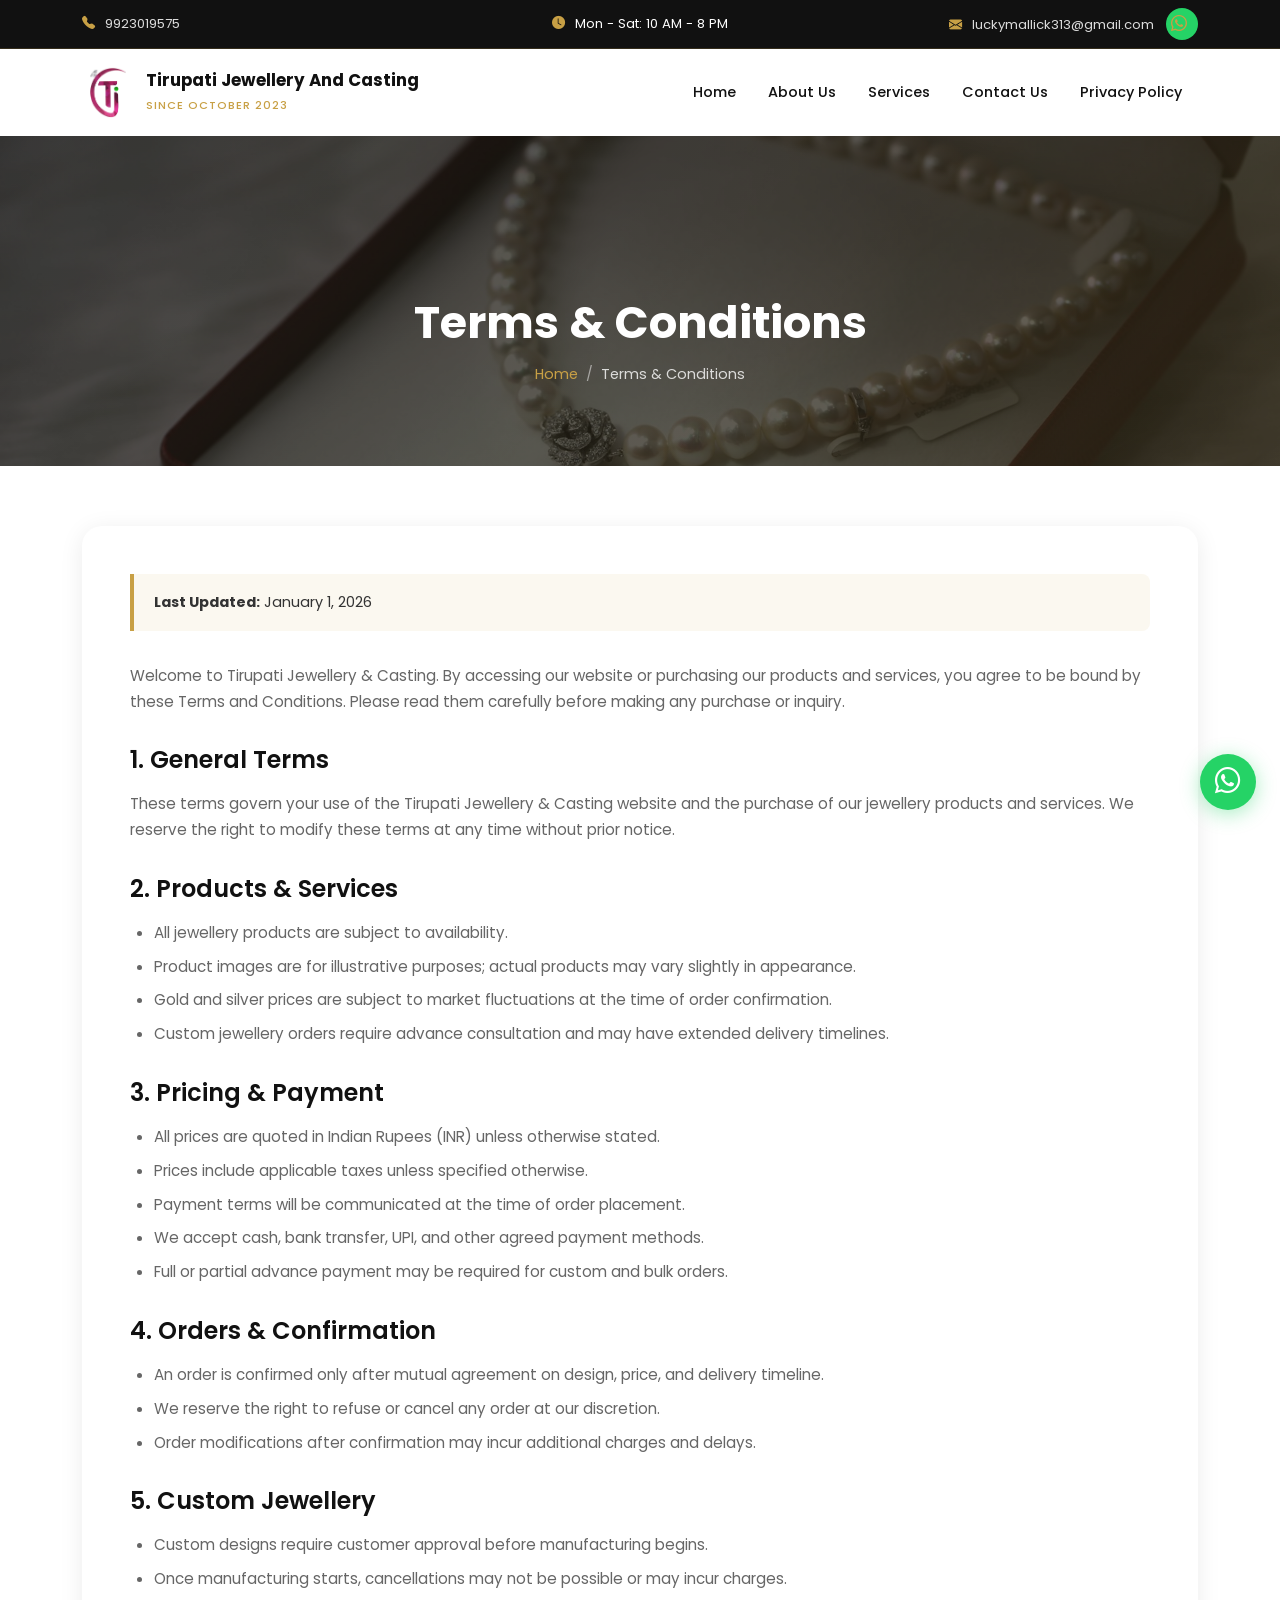
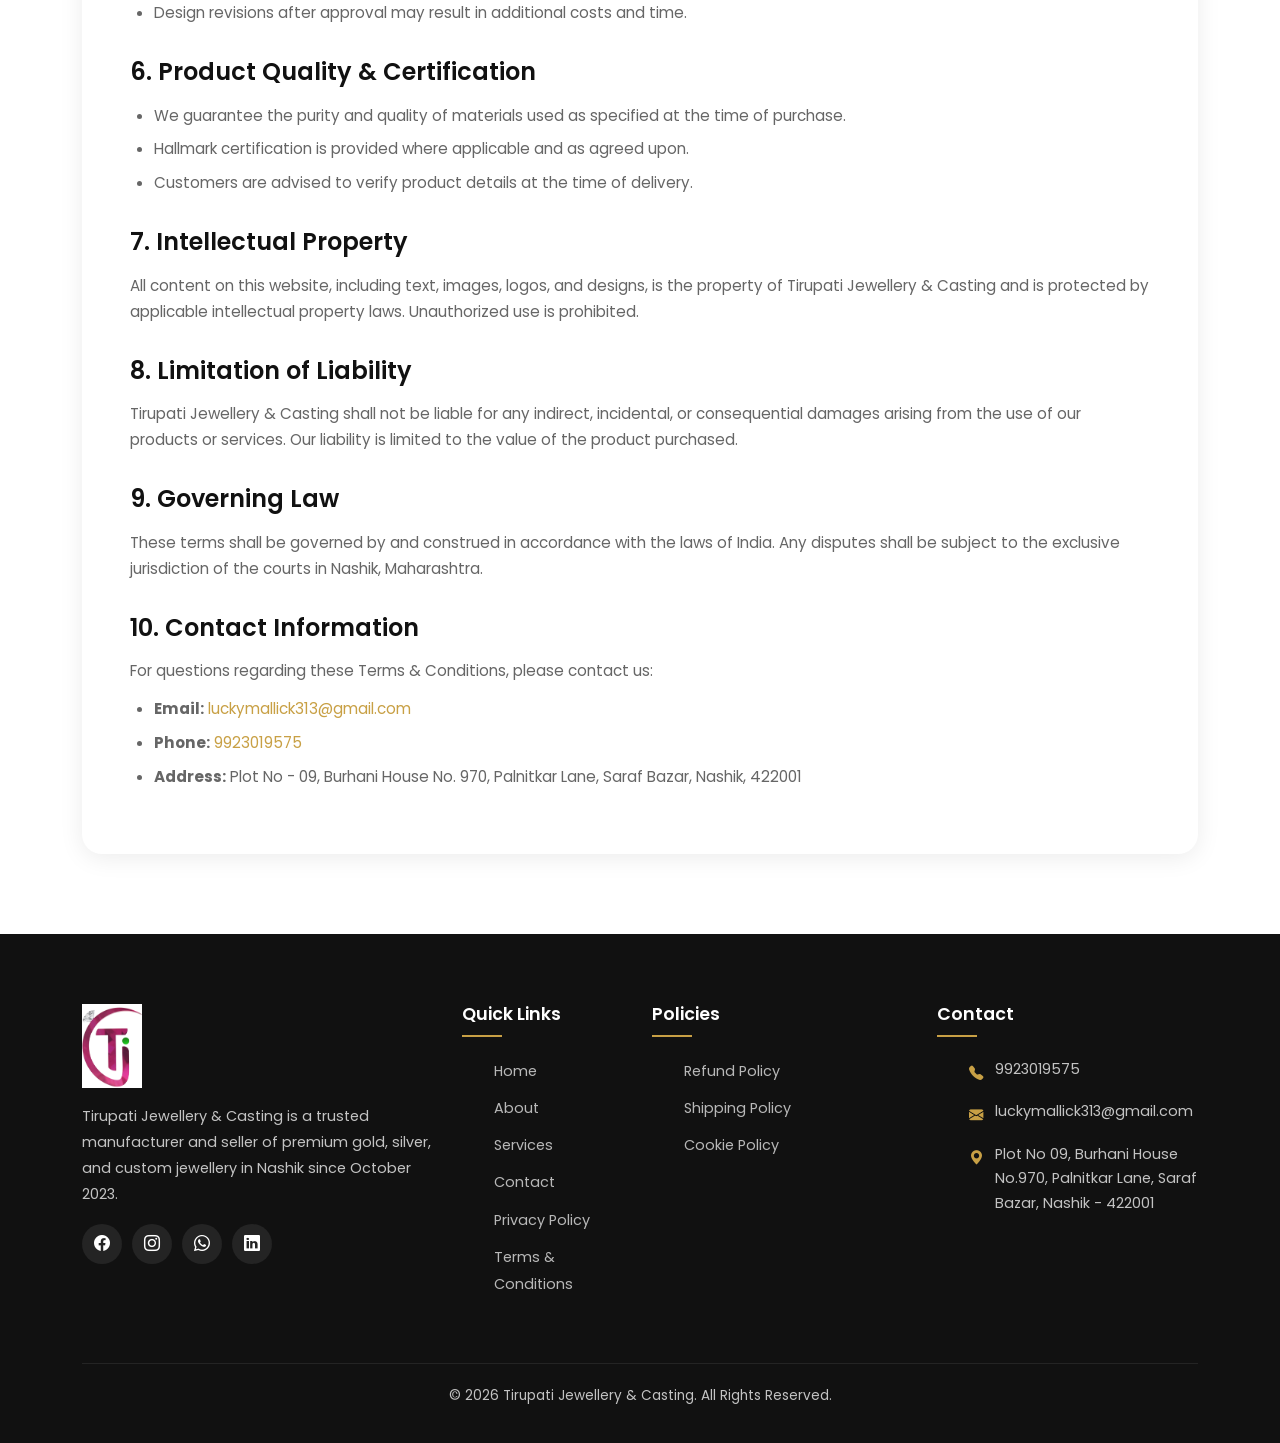
<file: terms-and-conditions.html>
<!DOCTYPE html>
<html lang="en">
<head>
  <meta charset="UTF-8">
  <meta name="viewport" content="width=device-width, initial-scale=1.0">
  <title>Terms & Conditions | Tirupati Jewellery and Casting</title>
  <meta name="description" content="Terms and Conditions for Tirupati Jewellery & Casting. Read our terms of service for jewellery purchases and custom orders.">
  <meta name="robots" content="index, follow">
  <link rel="canonical" href="terms-and-conditions.html">
  <link rel="icon" type="image/png" href="favicon/favicon.png">
  <link rel="preconnect" href="https://fonts.googleapis.com">
  <link rel="preconnect" href="https://fonts.gstatic.com" crossorigin>
  <link href="https://fonts.googleapis.com/css2?family=Poppins:wght@300;400;500;600;700&display=swap" rel="stylesheet">
  <link href="https://cdn.jsdelivr.net/npm/bootstrap@5.3.3/dist/css/bootstrap.min.css" rel="stylesheet">
  <link href="https://cdn.jsdelivr.net/npm/bootstrap-icons@1.11.3/font/bootstrap-icons.min.css" rel="stylesheet">
  <link rel="stylesheet" href="css/style.css">
  <link rel="stylesheet" href="css/responsive.css">
</head>
<body>
  <div id="page-loader" aria-hidden="true"><div class="loader-ring"></div></div>
  <div id="scroll-progress" role="progressbar" aria-label="Page scroll progress"></div>

  <div class="top-bar">
    <div class="container">
      <div class="row align-items-center">
        <div class="col-md-4 text-md-start text-center"><a href="tel:+919923019575"><i class="bi bi-telephone-fill"></i> 9923019575</a></div>
        <div class="col-md-4 text-center"><span><i class="bi bi-clock-fill"></i> Mon - Sat: 10 AM - 8 PM</span></div>
        <div class="col-md-4 text-md-end text-center">
          <a href="mailto:luckymallick313@gmail.com"><i class="bi bi-envelope-fill"></i> luckymallick313@gmail.com</a>
          <a href="https://wa.me/919923019575" class="whatsapp-link ms-2" target="_blank" rel="noopener noreferrer" aria-label="WhatsApp"><i class="bi bi-whatsapp"></i></a>
        </div>
      </div>
    </div>
  </div>

  <nav class="navbar navbar-expand-lg navbar-main" aria-label="Main navigation">
    <div class="container">
      <a class="navbar-brand navbar-brand-wrap" href="index.html">
        <img src="images/logo.png" alt="Tirupati Jewellery And Casting Logo" width="52" height="52">
        <div class="brand-text"><span class="brand-name">Tirupati Jewellery And Casting</span><span class="brand-tag">Since October 2023</span></div>
      </a>
      <button class="navbar-toggler" type="button" data-bs-toggle="collapse" data-bs-target="#mainNav" aria-controls="mainNav" aria-expanded="false" aria-label="Toggle navigation">
        <div class="navbar-toggler-icon-custom"><span></span><span></span><span></span></div>
      </button>
      <div class="collapse navbar-collapse" id="mainNav">
        <ul class="navbar-nav ms-auto">
          <li class="nav-item"><a class="nav-link" href="index.html">Home</a></li>
          <li class="nav-item"><a class="nav-link" href="about.html">About Us</a></li>
          <li class="nav-item"><a class="nav-link" href="services.html">Services</a></li>
          <li class="nav-item"><a class="nav-link" href="contact.html">Contact Us</a></li>
          <li class="nav-item"><a class="nav-link" href="privacy-policy.html">Privacy Policy</a></li>
        </ul>
      </div>
    </div>
  </nav>
  <div class="navbar-spacer"></div>

  <main>
    <section class="page-banner">
      <div class="banner-bg"></div>
      <div class="container">
        <h1 class="fade-up">Terms & Conditions</h1>
        <nav class="breadcrumb-nav fade-up" aria-label="Breadcrumb">
          <a href="index.html">Home</a><span>/</span><span class="current">Terms & Conditions</span>
        </nav>
      </div>
    </section>

    <section class="policy-content">
      <div class="container">
        <article class="policy-wrap fade-up">
          <div class="policy-updated"><strong>Last Updated:</strong> January 1, 2026</div>

          <p>Welcome to Tirupati Jewellery & Casting. By accessing our website or purchasing our products and services, you agree to be bound by these Terms and Conditions. Please read them carefully before making any purchase or inquiry.</p>

          <h2>1. General Terms</h2>
          <p>These terms govern your use of the Tirupati Jewellery & Casting website and the purchase of our jewellery products and services. We reserve the right to modify these terms at any time without prior notice.</p>

          <h2>2. Products & Services</h2>
          <ul>
            <li>All jewellery products are subject to availability.</li>
            <li>Product images are for illustrative purposes; actual products may vary slightly in appearance.</li>
            <li>Gold and silver prices are subject to market fluctuations at the time of order confirmation.</li>
            <li>Custom jewellery orders require advance consultation and may have extended delivery timelines.</li>
          </ul>

          <h2>3. Pricing & Payment</h2>
          <ul>
            <li>All prices are quoted in Indian Rupees (INR) unless otherwise stated.</li>
            <li>Prices include applicable taxes unless specified otherwise.</li>
            <li>Payment terms will be communicated at the time of order placement.</li>
            <li>We accept cash, bank transfer, UPI, and other agreed payment methods.</li>
            <li>Full or partial advance payment may be required for custom and bulk orders.</li>
          </ul>

          <h2>4. Orders & Confirmation</h2>
          <ul>
            <li>An order is confirmed only after mutual agreement on design, price, and delivery timeline.</li>
            <li>We reserve the right to refuse or cancel any order at our discretion.</li>
            <li>Order modifications after confirmation may incur additional charges and delays.</li>
          </ul>

          <h2>5. Custom Jewellery</h2>
          <ul>
            <li>Custom designs require customer approval before manufacturing begins.</li>
            <li>Once manufacturing starts, cancellations may not be possible or may incur charges.</li>
            <li>Design revisions after approval may result in additional costs and time.</li>
          </ul>

          <h2>6. Product Quality & Certification</h2>
          <ul>
            <li>We guarantee the purity and quality of materials used as specified at the time of purchase.</li>
            <li>Hallmark certification is provided where applicable and as agreed upon.</li>
            <li>Customers are advised to verify product details at the time of delivery.</li>
          </ul>

          <h2>7. Intellectual Property</h2>
          <p>All content on this website, including text, images, logos, and designs, is the property of Tirupati Jewellery & Casting and is protected by applicable intellectual property laws. Unauthorized use is prohibited.</p>

          <h2>8. Limitation of Liability</h2>
          <p>Tirupati Jewellery & Casting shall not be liable for any indirect, incidental, or consequential damages arising from the use of our products or services. Our liability is limited to the value of the product purchased.</p>

          <h2>9. Governing Law</h2>
          <p>These terms shall be governed by and construed in accordance with the laws of India. Any disputes shall be subject to the exclusive jurisdiction of the courts in Nashik, Maharashtra.</p>

          <h2>10. Contact Information</h2>
          <p>For questions regarding these Terms & Conditions, please contact us:</p>
          <ul>
            <li><strong>Email:</strong> <a href="mailto:luckymallick313@gmail.com" style="color:var(--gold);">luckymallick313@gmail.com</a></li>
            <li><strong>Phone:</strong> <a href="tel:+919923019575" style="color:var(--gold);">9923019575</a></li>
            <li><strong>Address:</strong> Plot No - 09, Burhani House No. 970, Palnitkar Lane, Saraf Bazar, Nashik, 422001</li>
          </ul>
        </article>
      </div>
    </section>
  </main>

  <footer class="site-footer">
    <div class="container">
      <div class="row g-4">
        <div class="col-lg-4 col-md-6">
          <div class="footer-brand">
            <img src="images/logo.png" alt="Tirupati Jewellery Logo" width="60" height="60" loading="lazy">
            <p>Tirupati Jewellery & Casting is a trusted manufacturer and seller of premium gold, silver, and custom jewellery in Nashik since October 2023.</p>
            <div class="social-icons">
              <a href="#" aria-label="Facebook"><i class="bi bi-facebook"></i></a>
              <a href="#" aria-label="Instagram"><i class="bi bi-instagram"></i></a>
              <a href="https://wa.me/919923019575" target="_blank" rel="noopener noreferrer" aria-label="WhatsApp"><i class="bi bi-whatsapp"></i></a>
              <a href="#" aria-label="LinkedIn"><i class="bi bi-linkedin"></i></a>
            </div>
          </div>
        </div>
        <div class="col-lg-2 col-md-6">
          <h4 class="footer-title">Quick Links</h4>
          <ul class="footer-links">
            <li><a href="index.html">Home</a></li>
            <li><a href="about.html">About</a></li>
            <li><a href="services.html">Services</a></li>
            <li><a href="contact.html">Contact</a></li>
            <li><a href="privacy-policy.html">Privacy Policy</a></li>
            <li><a href="terms-and-conditions.html">Terms & Conditions</a></li>
          </ul>
        </div>
        <div class="col-lg-3 col-md-6">
          <h4 class="footer-title">Policies</h4>
          <ul class="footer-links">
            <li><a href="refund-cancellation.html">Refund Policy</a></li>
            <li><a href="shipping-delivery.html">Shipping Policy</a></li>
            <li><a href="cookie-policy.html">Cookie Policy</a></li>
          </ul>
        </div>
        <div class="col-lg-3 col-md-6">
          <h4 class="footer-title">Contact</h4>
          <ul class="footer-contact">
            <li><i class="bi bi-telephone-fill"></i><span><a href="tel:+919923019575">9923019575</a></span></li>
            <li><i class="bi bi-envelope-fill"></i><span><a href="mailto:luckymallick313@gmail.com">luckymallick313@gmail.com</a></span></li>
            <li><i class="bi bi-geo-alt-fill"></i><span>Plot No 09, Burhani House No.970, Palnitkar Lane, Saraf Bazar, Nashik - 422001</span></li>
          </ul>
        </div>
      </div>
      <div class="footer-bottom"><p>&copy; 2026 Tirupati Jewellery & Casting. All Rights Reserved.</p></div>
    </div>
  </footer>

  <a href="https://wa.me/919923019575" class="floating-whatsapp" target="_blank" rel="noopener noreferrer" aria-label="Chat on WhatsApp"><i class="bi bi-whatsapp"></i></a>
  <button class="back-to-top" aria-label="Back to top"><i class="bi bi-chevron-up"></i></button>
  <script src="https://cdn.jsdelivr.net/npm/bootstrap@5.3.3/dist/js/bootstrap.bundle.min.js"></script>
  <script src="js/script.js"></script>
</body>
</html>
</file>
<file: css/style.css>
/* ============================================
   Tirupati Jewellery & Casting - Main Styles
   ============================================ */

:root {
  --gold: #C8A045;
  --gold-light: #d4b35c;
  --gold-dark: #a8862e;
  --black: #111111;
  --white: #FFFFFF;
  --bg: #F8F8F8;
  --text: #333333;
  --text-muted: #666666;
  --border: #e8e8e8;
  --shadow: 0 4px 24px rgba(17, 17, 17, 0.08);
  --shadow-hover: 0 12px 40px rgba(200, 160, 69, 0.18);
  --transition: all 0.35s cubic-bezier(0.4, 0, 0.2, 1);
  --radius: 12px;
  --radius-lg: 20px;
  --font: 'Poppins', sans-serif;
}

*, *::before, *::after {
  box-sizing: border-box;
  margin: 0;
  padding: 0;
}

html {
  scroll-behavior: smooth;
}

body {
  font-family: var(--font);
  font-size: 16px;
  line-height: 1.7;
  color: var(--text);
  background: var(--white);
  overflow-x: hidden;
}

img {
  max-width: 100%;
  height: auto;
  display: block;
}

a {
  text-decoration: none;
  color: inherit;
  transition: var(--transition);
}

ul {
  list-style: none;
}

/* ---- Loading Spinner ---- */
#page-loader {
  position: fixed;
  inset: 0;
  background: var(--white);
  z-index: 99999;
  display: flex;
  align-items: center;
  justify-content: center;
  transition: opacity 0.5s ease, visibility 0.5s ease;
}

#page-loader.hidden {
  opacity: 0;
  visibility: hidden;
  pointer-events: none;
}

.loader-ring {
  width: 56px;
  height: 56px;
  border: 3px solid var(--border);
  border-top-color: var(--gold);
  border-radius: 50%;
  animation: spin 0.8s linear infinite;
}

@keyframes spin {
  to { transform: rotate(360deg); }
}

/* ---- Scroll Progress ---- */
#scroll-progress {
  position: fixed;
  top: 0;
  left: 0;
  height: 3px;
  background: linear-gradient(90deg, var(--gold-dark), var(--gold), var(--gold-light));
  z-index: 10000;
  width: 0%;
  transition: width 0.1s linear;
}

/* ---- Top Bar ---- */
.top-bar {
  background: var(--black);
  color: var(--white);
  font-size: 0.82rem;
  padding: 8px 0;
  border-bottom: 1px solid rgba(200, 160, 69, 0.2);
}

.top-bar a {
  color: rgba(255, 255, 255, 0.85);
}

.top-bar a:hover {
  color: var(--gold);
}

.top-bar i {
  color: var(--gold);
  margin-right: 6px;
}

.top-bar .whatsapp-link {
  display: inline-flex;
  align-items: center;
  justify-content: center;
  width: 32px;
  height: 32px;
  background: #25D366;
  border-radius: 50%;
  color: var(--white) !important;
  font-size: 1rem;
  transition: var(--transition);
}

.top-bar .whatsapp-link:hover {
  transform: scale(1.1);
  background: #1ebe57;
}

/* ---- Navbar ---- */
.navbar-main {
  background: var(--white);
  padding: 12px 0;
  transition: var(--transition);
  border-bottom: 1px solid transparent;
}

.navbar-main.sticky {
  position: fixed;
  top: 0;
  left: 0;
  right: 0;
  z-index: 9999;
  background: rgba(255, 255, 255, 0.97);
  backdrop-filter: blur(12px);
  box-shadow: var(--shadow);
  border-bottom-color: var(--border);
  padding: 8px 0;
  animation: slideDown 0.4s ease;
}

@keyframes slideDown {
  from { transform: translateY(-100%); }
  to { transform: translateY(0); }
}

.navbar-brand-wrap {
  display: flex;
  align-items: center;
  gap: 12px;
}

.navbar-brand-wrap img {
  width: 52px;
  height: 52px;
  object-fit: contain;
}

.brand-text {
  line-height: 1.2;
}

.brand-text .brand-name {
  font-size: 1.05rem;
  font-weight: 700;
  color: var(--black);
  display: block;
}

.brand-text .brand-tag {
  font-size: 0.7rem;
  color: var(--gold);
  font-weight: 500;
  letter-spacing: 1px;
  text-transform: uppercase;
}

.navbar-nav .nav-link {
  font-size: 0.9rem;
  font-weight: 500;
  color: var(--black) !important;
  padding: 8px 16px !important;
  position: relative;
}

.navbar-nav .nav-link::after {
  content: '';
  position: absolute;
  bottom: 2px;
  left: 16px;
  right: 16px;
  height: 2px;
  background: var(--gold);
  transform: scaleX(0);
  transition: transform 0.3s ease;
}

.navbar-nav .nav-link:hover::after,
.navbar-nav .nav-link.active::after {
  transform: scaleX(1);
}

.navbar-nav .nav-link:hover,
.navbar-nav .nav-link.active {
  color: var(--gold) !important;
}

.navbar-toggler {
  border: none;
  padding: 4px 8px;
}

.navbar-toggler:focus {
  box-shadow: none;
}

.navbar-toggler-icon-custom {
  width: 28px;
  height: 20px;
  position: relative;
  display: flex;
  flex-direction: column;
  justify-content: space-between;
}

.navbar-toggler-icon-custom span {
  display: block;
  height: 2px;
  background: var(--black);
  border-radius: 2px;
  transition: var(--transition);
}

/* ---- Buttons ---- */
.btn-gold {
  background: linear-gradient(135deg, var(--gold), var(--gold-dark));
  color: var(--white);
  border: none;
  padding: 12px 28px;
  font-weight: 600;
  font-size: 0.9rem;
  border-radius: 50px;
  letter-spacing: 0.3px;
  transition: var(--transition);
  display: inline-flex;
  align-items: center;
  gap: 8px;
}

.btn-gold:hover {
  background: linear-gradient(135deg, var(--gold-light), var(--gold));
  color: var(--white);
  transform: translateY(-2px);
  box-shadow: var(--shadow-hover);
}

.btn-outline-gold {
  background: transparent;
  color: var(--gold);
  border: 2px solid var(--gold);
  padding: 10px 26px;
  font-weight: 600;
  font-size: 0.9rem;
  border-radius: 50px;
  transition: var(--transition);
  display: inline-flex;
  align-items: center;
  gap: 8px;
}

.btn-outline-gold:hover {
  background: var(--gold);
  color: var(--white);
  transform: translateY(-2px);
  box-shadow: var(--shadow-hover);
}

.btn-outline-white {
  background: transparent;
  color: var(--white);
  border: 2px solid var(--white);
  padding: 10px 26px;
  font-weight: 600;
  font-size: 0.9rem;
  border-radius: 50px;
  transition: var(--transition);
}

.btn-outline-white:hover {
  background: var(--white);
  color: var(--black);
  transform: translateY(-2px);
}

.btn-whatsapp {
  background: #25D366;
  color: var(--white);
  border: none;
  padding: 12px 28px;
  font-weight: 600;
  border-radius: 50px;
  transition: var(--transition);
  display: inline-flex;
  align-items: center;
  gap: 8px;
}

.btn-whatsapp:hover {
  background: #1ebe57;
  color: var(--white);
  transform: translateY(-2px);
  box-shadow: 0 8px 24px rgba(37, 211, 102, 0.35);
}

/* ---- Section Utilities ---- */
section {
  padding: 80px 0;
}

.section-bg {
  background: var(--bg);
}

.section-title {
  text-align: center;
  margin-bottom: 50px;
}

.section-title .subtitle {
  color: var(--gold);
  font-size: 0.85rem;
  font-weight: 600;
  letter-spacing: 3px;
  text-transform: uppercase;
  display: block;
  margin-bottom: 10px;
}

.section-title h2 {
  font-size: 2.2rem;
  font-weight: 700;
  color: var(--black);
  margin-bottom: 16px;
}

.section-title p {
  color: var(--text-muted);
  max-width: 600px;
  margin: 0 auto;
}

.gold-line {
  width: 60px;
  height: 3px;
  background: linear-gradient(90deg, var(--gold-dark), var(--gold));
  margin: 0 auto 16px;
  border-radius: 2px;
}

/* ---- Animations ---- */
.fade-up, .fade-left, .fade-right {
  opacity: 0;
  transition: opacity 0.7s ease, transform 0.7s ease;
}

.fade-up {
  transform: translateY(40px);
}

.fade-left {
  transform: translateX(-40px);
}

.fade-right {
  transform: translateX(40px);
}

.fade-up.visible, .fade-left.visible, .fade-right.visible {
  opacity: 1;
  transform: translate(0);
}

/* Hero content visible immediately (above the fold) */
.hero-content .fade-up,
.hero-content .fade-left,
.hero-content .fade-right,
.page-banner .fade-up {
  opacity: 1;
  transform: none;
}

/* ---- Hero ---- */
.hero-section {
  position: relative;
  min-height: 100vh;
  display: flex;
  align-items: center;
  background: var(--black);
  overflow: hidden;
}

.hero-bg {
  position: absolute;
  inset: 0;
  background: url('../images/hero.jpg') center/cover no-repeat;
  transform: scale(1.05);
  transition: transform 8s ease;
}

.hero-section:hover .hero-bg {
  transform: scale(1);
}

.hero-overlay {
  position: absolute;
  inset: 0;
  background: linear-gradient(135deg, rgba(17, 17, 17, 0.88) 0%, rgba(17, 17, 17, 0.6) 50%, rgba(200, 160, 69, 0.15) 100%);
}

.hero-content {
  position: relative;
  z-index: 2;
  padding: 140px 0 100px;
}

.hero-badge {
  display: inline-block;
  background: rgba(200, 160, 69, 0.15);
  border: 1px solid rgba(200, 160, 69, 0.4);
  color: var(--gold);
  padding: 6px 18px;
  border-radius: 50px;
  font-size: 0.82rem;
  font-weight: 500;
  letter-spacing: 1px;
  margin-bottom: 20px;
}

.hero-content h1 {
  font-size: 3.2rem;
  font-weight: 700;
  color: var(--white);
  line-height: 1.2;
  margin-bottom: 16px;
}

.hero-content h1 span {
  color: var(--gold);
}

.hero-content .hero-sub {
  font-size: 1.15rem;
  color: var(--gold);
  font-weight: 500;
  margin-bottom: 8px;
}

.hero-content p {
  color: rgba(255, 255, 255, 0.8);
  font-size: 1.05rem;
  max-width: 560px;
  margin-bottom: 32px;
}

.hero-buttons {
  display: flex;
  flex-wrap: wrap;
  gap: 16px;
}

.hero-scroll {
  position: absolute;
  bottom: 30px;
  left: 50%;
  transform: translateX(-50%);
  z-index: 2;
  color: rgba(255, 255, 255, 0.6);
  font-size: 0.8rem;
  text-align: center;
  animation: bounce 2s infinite;
}

.hero-scroll i {
  display: block;
  font-size: 1.2rem;
  margin-top: 4px;
  color: var(--gold);
}

@keyframes bounce {
  0%, 100% { transform: translateX(-50%) translateY(0); }
  50% { transform: translateX(-50%) translateY(8px); }
}

/* ---- Page Banner ---- */
.page-banner {
  position: relative;
  padding: 160px 0 80px;
  background: var(--black);
  text-align: center;
  overflow: hidden;
}

.page-banner::before {
  content: '';
  position: absolute;
  inset: 0;
  background: linear-gradient(135deg, rgba(17, 17, 17, 0.95), rgba(200, 160, 69, 0.2));
}

.page-banner .banner-bg {
  position: absolute;
  inset: 0;
  background: url('../images/hero.jpg') center/cover no-repeat;
  opacity: 0.25;
}

.page-banner .container {
  position: relative;
  z-index: 2;
}

.page-banner h1 {
  font-size: 2.8rem;
  font-weight: 700;
  color: var(--white);
  margin-bottom: 12px;
}

.breadcrumb-nav {
  display: flex;
  justify-content: center;
  gap: 8px;
  font-size: 0.9rem;
}

.breadcrumb-nav a {
  color: var(--gold);
}

.breadcrumb-nav span {
  color: rgba(255, 255, 255, 0.5);
}

.breadcrumb-nav .current {
  color: rgba(255, 255, 255, 0.8);
}

/* ---- About Preview ---- */
.about-preview-img {
  position: relative;
  border-radius: var(--radius-lg);
  overflow: hidden;
  box-shadow: var(--shadow);
}

.about-preview-img img {
  width: 100%;
  height: 450px;
  object-fit: cover;
  transition: transform 0.6s ease;
}

.about-preview-img:hover img {
  transform: scale(1.05);
}

.about-preview-img .experience-badge {
  position: absolute;
  bottom: 24px;
  right: 24px;
  background: var(--gold);
  color: var(--white);
  padding: 20px 24px;
  border-radius: var(--radius);
  text-align: center;
  box-shadow: var(--shadow);
}

.experience-badge .year {
  font-size: 2rem;
  font-weight: 700;
  line-height: 1;
}

.experience-badge .text {
  font-size: 0.75rem;
  font-weight: 500;
  text-transform: uppercase;
  letter-spacing: 1px;
}

.about-content .highlight-list {
  margin: 24px 0;
}

.about-content .highlight-list li {
  display: flex;
  align-items: center;
  gap: 12px;
  padding: 8px 0;
  font-weight: 500;
}

.about-content .highlight-list i {
  color: var(--gold);
  font-size: 1.1rem;
}

/* ---- Service Cards ---- */
.service-card {
  background: var(--white);
  border-radius: var(--radius-lg);
  padding: 36px 28px;
  text-align: center;
  box-shadow: var(--shadow);
  transition: var(--transition);
  height: 100%;
  border: 1px solid transparent;
}

.service-card:hover {
  transform: translateY(-8px);
  box-shadow: var(--shadow-hover);
  border-color: rgba(200, 160, 69, 0.2);
}

.service-card .icon-wrap {
  width: 80px;
  height: 80px;
  background: linear-gradient(135deg, rgba(200, 160, 69, 0.1), rgba(200, 160, 69, 0.2));
  border-radius: 50%;
  display: flex;
  align-items: center;
  justify-content: center;
  margin: 0 auto 20px;
  transition: var(--transition);
}

.service-card:hover .icon-wrap {
  background: linear-gradient(135deg, var(--gold), var(--gold-dark));
}

.service-card .icon-wrap i {
  font-size: 2rem;
  color: var(--gold);
  transition: var(--transition);
}

.service-card:hover .icon-wrap i {
  color: var(--white);
}

.service-card h3 {
  font-size: 1.2rem;
  font-weight: 600;
  color: var(--black);
  margin-bottom: 12px;
}

.service-card p {
  color: var(--text-muted);
  font-size: 0.92rem;
}

/* ---- Why Choose Us ---- */
.why-card {
  background: var(--white);
  border-radius: var(--radius);
  padding: 28px 24px;
  text-align: center;
  box-shadow: var(--shadow);
  transition: var(--transition);
  height: 100%;
}

.why-card:hover {
  transform: translateY(-6px);
  box-shadow: var(--shadow-hover);
}

.why-card .icon-box {
  width: 60px;
  height: 60px;
  background: var(--black);
  border-radius: 50%;
  display: flex;
  align-items: center;
  justify-content: center;
  margin: 0 auto 16px;
  transition: var(--transition);
}

.why-card:hover .icon-box {
  background: var(--gold);
}

.why-card .icon-box i {
  font-size: 1.4rem;
  color: var(--gold);
  transition: var(--transition);
}

.why-card:hover .icon-box i {
  color: var(--white);
}

.why-card h4 {
  font-size: 1rem;
  font-weight: 600;
  color: var(--black);
  margin-bottom: 8px;
}

.why-card p {
  font-size: 0.85rem;
  color: var(--text-muted);
  margin: 0;
}

/* ---- Counter Section ---- */
.counter-section {
  background: linear-gradient(135deg, var(--black) 0%, #1a1a1a 50%, var(--black) 100%);
  padding: 70px 0;
  position: relative;
  overflow: hidden;
}

.counter-section::before {
  content: '';
  position: absolute;
  top: 0;
  left: 0;
  right: 0;
  height: 3px;
  background: linear-gradient(90deg, transparent, var(--gold), transparent);
}

.counter-item {
  text-align: center;
  padding: 20px;
}

.counter-item .counter-number {
  font-size: 3rem;
  font-weight: 700;
  color: var(--gold);
  line-height: 1;
  margin-bottom: 8px;
}

.counter-item .counter-label {
  color: rgba(255, 255, 255, 0.75);
  font-size: 0.9rem;
  font-weight: 500;
  text-transform: uppercase;
  letter-spacing: 1px;
}

/* ---- Gallery ---- */
.gallery-item {
  position: relative;
  border-radius: var(--radius);
  overflow: hidden;
  box-shadow: var(--shadow);
  aspect-ratio: 1;
}

.gallery-item img {
  width: 100%;
  height: 100%;
  object-fit: cover;
  transition: transform 0.6s ease;
}

.gallery-item:hover img {
  transform: scale(1.12);
}

.gallery-item .gallery-overlay {
  position: absolute;
  inset: 0;
  background: rgba(17, 17, 17, 0.5);
  display: flex;
  align-items: center;
  justify-content: center;
  opacity: 0;
  transition: var(--transition);
}

.gallery-item:hover .gallery-overlay {
  opacity: 1;
}

.gallery-overlay i {
  color: var(--white);
  font-size: 2rem;
  transform: scale(0.5);
  transition: var(--transition);
}

.gallery-item:hover .gallery-overlay i {
  transform: scale(1);
}

/* ---- Testimonials ---- */
.testimonial-slider {
  position: relative;
  overflow: hidden;
}

.testimonial-track {
  display: flex;
  transition: transform 0.5s ease;
}

.testimonial-card {
  min-width: 100%;
  flex-shrink: 0;
  padding: 0 15px;
}

.testimonial-inner {
  background: var(--white);
  border-radius: var(--radius-lg);
  padding: 40px 36px;
  box-shadow: var(--shadow);
  text-align: center;
  max-width: 700px;
  margin: 0 auto;
  position: relative;
}

.testimonial-inner::before {
  content: '\201C';
  font-size: 5rem;
  color: rgba(200, 160, 69, 0.15);
  position: absolute;
  top: 10px;
  left: 24px;
  line-height: 1;
  font-family: Georgia, serif;
}

.testimonial-inner .stars {
  color: var(--gold);
  font-size: 1rem;
  margin-bottom: 16px;
}

.testimonial-inner p {
  font-size: 1.05rem;
  color: var(--text);
  font-style: italic;
  margin-bottom: 24px;
  line-height: 1.8;
}

.testimonial-inner .author {
  font-weight: 600;
  color: var(--black);
}

.testimonial-inner .role {
  font-size: 0.85rem;
  color: var(--text-muted);
}

.testimonial-dots {
  display: flex;
  justify-content: center;
  gap: 8px;
  margin-top: 24px;
}

.testimonial-dots button {
  width: 10px;
  height: 10px;
  border-radius: 50%;
  border: none;
  background: var(--border);
  cursor: pointer;
  transition: var(--transition);
  padding: 0;
}

.testimonial-dots button.active {
  background: var(--gold);
  width: 28px;
  border-radius: 5px;
}

/* ---- CTA Section ---- */
.cta-section {
  background: linear-gradient(135deg, var(--gold-dark), var(--gold), var(--gold-light));
  padding: 70px 0;
  text-align: center;
}

.cta-section h2 {
  font-size: 2.2rem;
  font-weight: 700;
  color: var(--white);
  margin-bottom: 12px;
}

.cta-section .phone-number {
  font-size: 2rem;
  font-weight: 700;
  color: var(--white);
  margin-bottom: 24px;
  display: block;
}

.cta-section .phone-number a {
  color: var(--white);
}

.cta-section .phone-number a:hover {
  opacity: 0.85;
}

.cta-buttons {
  display: flex;
  justify-content: center;
  gap: 16px;
  flex-wrap: wrap;
}

/* ---- Contact Form ---- */
.contact-form-wrap {
  background: var(--white);
  border-radius: var(--radius-lg);
  padding: 40px;
  box-shadow: var(--shadow);
}

.form-label {
  font-weight: 500;
  font-size: 0.9rem;
  color: var(--black);
  margin-bottom: 6px;
}

.form-control, .form-select {
  border: 1px solid var(--border);
  border-radius: 8px;
  padding: 12px 16px;
  font-size: 0.92rem;
  transition: var(--transition);
  font-family: var(--font);
}

.form-control:focus, .form-select:focus {
  border-color: var(--gold);
  box-shadow: 0 0 0 3px rgba(200, 160, 69, 0.15);
}

.form-control.is-invalid {
  border-color: #dc3545;
}

.invalid-feedback {
  font-size: 0.8rem;
}

.map-wrap {
  border-radius: var(--radius-lg);
  overflow: hidden;
  box-shadow: var(--shadow);
  height: 100%;
  min-height: 350px;
}

.map-wrap iframe {
  width: 100%;
  height: 100%;
  min-height: 350px;
  border: 0;
}

/* ---- Footer ---- */
.site-footer {
  background: var(--black);
  color: rgba(255, 255, 255, 0.75);
  padding-top: 70px;
}

.footer-brand img {
  width: 60px;
  margin-bottom: 16px;
}

.footer-brand p {
  font-size: 0.9rem;
  line-height: 1.8;
}

.footer-title {
  color: var(--white);
  font-size: 1.1rem;
  font-weight: 600;
  margin-bottom: 20px;
  position: relative;
  padding-bottom: 12px;
}

.footer-title::after {
  content: '';
  position: absolute;
  bottom: 0;
  left: 0;
  width: 40px;
  height: 2px;
  background: var(--gold);
}

.footer-links li {
  margin-bottom: 10px;
}

.footer-links a {
  font-size: 0.9rem;
  color: rgba(255, 255, 255, 0.7);
}

.footer-links a:hover {
  color: var(--gold);
  padding-left: 6px;
}

.footer-contact li {
  display: flex;
  gap: 12px;
  margin-bottom: 14px;
  font-size: 0.9rem;
}

.footer-contact i {
  color: var(--gold);
  margin-top: 4px;
  flex-shrink: 0;
}

.social-icons {
  display: flex;
  gap: 10px;
  margin-top: 16px;
}

.social-icons a {
  width: 40px;
  height: 40px;
  border-radius: 50%;
  background: rgba(255, 255, 255, 0.08);
  display: flex;
  align-items: center;
  justify-content: center;
  color: var(--white);
  font-size: 1rem;
  transition: var(--transition);
}

.social-icons a:hover {
  background: var(--gold);
  transform: translateY(-3px);
}

.footer-bottom {
  border-top: 1px solid rgba(255, 255, 255, 0.08);
  padding: 20px 0;
  margin-top: 50px;
  text-align: center;
  font-size: 0.85rem;
}

/* ---- Floating Elements ---- */
.floating-whatsapp {
  position: fixed;
  bottom: 90px;
  right: 24px;
  width: 56px;
  height: 56px;
  background: #25D366;
  border-radius: 50%;
  display: flex;
  align-items: center;
  justify-content: center;
  color: var(--white);
  font-size: 1.6rem;
  z-index: 9998;
  box-shadow: 0 4px 20px rgba(37, 211, 102, 0.4);
  transition: var(--transition);
  animation: pulse-wa 2s infinite;
}

.floating-whatsapp:hover {
  transform: scale(1.1);
  color: var(--white);
  background: #1ebe57;
}

@keyframes pulse-wa {
  0%, 100% { box-shadow: 0 4px 20px rgba(37, 211, 102, 0.4); }
  50% { box-shadow: 0 4px 30px rgba(37, 211, 102, 0.7); }
}

.back-to-top {
  position: fixed;
  bottom: 24px;
  right: 24px;
  width: 44px;
  height: 44px;
  background: var(--gold);
  color: var(--white);
  border: none;
  border-radius: 50%;
  display: flex;
  align-items: center;
  justify-content: center;
  font-size: 1.2rem;
  z-index: 9997;
  opacity: 0;
  visibility: hidden;
  transition: var(--transition);
  cursor: pointer;
}

.back-to-top.visible {
  opacity: 1;
  visibility: visible;
}

.back-to-top:hover {
  background: var(--gold-dark);
  transform: translateY(-3px);
}

/* ---- About Page ---- */
.about-intro-card {
  background: var(--white);
  border-radius: var(--radius-lg);
  padding: 36px;
  box-shadow: var(--shadow);
  height: 100%;
}

.about-intro-card .icon {
  width: 56px;
  height: 56px;
  background: rgba(200, 160, 69, 0.12);
  border-radius: 50%;
  display: flex;
  align-items: center;
  justify-content: center;
  margin-bottom: 16px;
}

.about-intro-card .icon i {
  font-size: 1.5rem;
  color: var(--gold);
}

.about-intro-card h3 {
  font-size: 1.2rem;
  font-weight: 600;
  margin-bottom: 12px;
}

.process-step {
  text-align: center;
  padding: 24px;
  position: relative;
}

.process-step .step-num {
  width: 50px;
  height: 50px;
  background: var(--gold);
  color: var(--white);
  border-radius: 50%;
  display: flex;
  align-items: center;
  justify-content: center;
  font-weight: 700;
  margin: 0 auto 16px;
  font-size: 1.1rem;
}

.process-step h4 {
  font-size: 1rem;
  font-weight: 600;
  margin-bottom: 8px;
}

.process-step p {
  font-size: 0.85rem;
  color: var(--text-muted);
}

.value-card {
  background: var(--white);
  border-left: 4px solid var(--gold);
  border-radius: var(--radius);
  padding: 24px;
  box-shadow: var(--shadow);
  transition: var(--transition);
}

.value-card:hover {
  transform: translateX(6px);
}

.timeline {
  position: relative;
  padding-left: 30px;
}

.timeline::before {
  content: '';
  position: absolute;
  left: 8px;
  top: 0;
  bottom: 0;
  width: 2px;
  background: var(--gold);
}

.timeline-item {
  position: relative;
  padding-bottom: 30px;
}

.timeline-item::before {
  content: '';
  position: absolute;
  left: -26px;
  top: 6px;
  width: 14px;
  height: 14px;
  background: var(--gold);
  border-radius: 50%;
  border: 3px solid var(--white);
  box-shadow: 0 0 0 2px var(--gold);
}

.timeline-item .date {
  color: var(--gold);
  font-weight: 600;
  font-size: 0.9rem;
}

.timeline-item h4 {
  font-size: 1.05rem;
  font-weight: 600;
  margin: 4px 0;
}

.timeline-item p {
  font-size: 0.9rem;
  color: var(--text-muted);
}

/* ---- Services Page ---- */
.service-detail {
  padding: 60px 0;
}

.service-detail:nth-child(even) {
  background: var(--bg);
}

.service-detail-img {
  border-radius: var(--radius-lg);
  overflow: hidden;
  box-shadow: var(--shadow);
}

.service-detail-img img {
  width: 100%;
  height: 380px;
  object-fit: cover;
  transition: transform 0.6s ease;
}

.service-detail-img:hover img {
  transform: scale(1.05);
}

.benefit-list li {
  display: flex;
  align-items: flex-start;
  gap: 10px;
  padding: 8px 0;
  font-size: 0.92rem;
}

.benefit-list i {
  color: var(--gold);
  margin-top: 3px;
}

/* ---- Contact Page ---- */
.contact-info-card {
  background: var(--white);
  border-radius: var(--radius-lg);
  padding: 36px;
  box-shadow: var(--shadow);
  height: 100%;
}

.contact-info-item {
  display: flex;
  gap: 16px;
  margin-bottom: 24px;
}

.contact-info-item .icon-wrap {
  width: 50px;
  height: 50px;
  background: rgba(200, 160, 69, 0.12);
  border-radius: 50%;
  display: flex;
  align-items: center;
  justify-content: center;
  flex-shrink: 0;
}

.contact-info-item .icon-wrap i {
  color: var(--gold);
  font-size: 1.2rem;
}

.contact-info-item h5 {
  font-size: 0.95rem;
  font-weight: 600;
  margin-bottom: 4px;
}

.contact-info-item p {
  font-size: 0.9rem;
  color: var(--text-muted);
  margin: 0;
}

.contact-info-item a {
  color: var(--gold);
}

.contact-info-item a:hover {
  color: var(--gold-dark);
}

/* ---- Policy Pages ---- */
.policy-content {
  padding: 60px 0 80px;
}

.policy-content .policy-wrap {
  background: var(--white);
  border-radius: var(--radius-lg);
  padding: 48px;
  box-shadow: var(--shadow);
}

.policy-content h2 {
  font-size: 1.5rem;
  font-weight: 600;
  color: var(--black);
  margin: 32px 0 16px;
}

.policy-content h2:first-child {
  margin-top: 0;
}

.policy-content h3 {
  font-size: 1.15rem;
  font-weight: 600;
  margin: 24px 0 12px;
  color: var(--black);
}

.policy-content p, .policy-content li {
  color: var(--text-muted);
  font-size: 0.95rem;
  margin-bottom: 12px;
}

.policy-content ul {
  list-style: disc;
  padding-left: 24px;
  margin-bottom: 16px;
}

.policy-content ul li {
  margin-bottom: 8px;
}

.policy-updated {
  background: rgba(200, 160, 69, 0.08);
  border-left: 4px solid var(--gold);
  padding: 16px 20px;
  border-radius: 0 8px 8px 0;
  margin-bottom: 32px;
  font-size: 0.9rem;
}

/* ---- Navbar offset for sticky ---- */
body.has-sticky-nav {
  padding-top: 0;
}

.navbar-spacer {
  height: 0;
  transition: height 0.3s ease;
}

.navbar-spacer.active {
  height: 76px;
}
</file>
<file: css/responsive.css>
/* ============================================
   Tirupati Jewellery & Casting - Responsive
   ============================================ */

/* Large Desktop */
@media (max-width: 1399px) {
  .hero-content h1 {
    font-size: 2.8rem;
  }
}

/* Laptop */
@media (max-width: 1199px) {
  section {
    padding: 70px 0;
  }

  .hero-content h1 {
    font-size: 2.5rem;
  }

  .section-title h2 {
    font-size: 2rem;
  }

  .about-preview-img img {
    height: 400px;
  }
}

/* Tablet */
@media (max-width: 991px) {
  section {
    padding: 60px 0;
  }

  .top-bar {
    font-size: 0.75rem;
  }

  .top-bar .col-md-4 {
    text-align: center !important;
    margin-bottom: 4px;
  }

  .hero-content {
    padding: 120px 0 80px;
  }

  .hero-content h1 {
    font-size: 2.2rem;
  }

  .hero-content p {
    font-size: 1rem;
  }

  .page-banner {
    padding: 140px 0 60px;
  }

  .page-banner h1 {
    font-size: 2.2rem;
  }

  .about-preview-img {
    margin-bottom: 30px;
  }

  .about-preview-img img {
    height: 350px;
  }

  .counter-item .counter-number {
    font-size: 2.5rem;
  }

  .cta-section h2 {
    font-size: 1.8rem;
  }

  .cta-section .phone-number {
    font-size: 1.6rem;
  }

  .contact-form-wrap {
    padding: 30px;
    margin-top: 30px;
  }

  .service-detail-img img {
    height: 300px;
  }

  .service-detail .order-md-2 {
    margin-top: 30px;
  }

  .policy-content .policy-wrap {
    padding: 32px;
  }

  .footer-brand {
    margin-bottom: 30px;
  }

  .navbar-spacer.active {
    height: 68px;
  }
}

/* Mobile */
@media (max-width: 767px) {
  section {
    padding: 50px 0;
  }

  .top-bar {
    display: none;
  }

  .navbar-brand-wrap img {
    width: 42px;
    height: 42px;
  }

  .brand-text .brand-name {
    font-size: 0.9rem;
  }

  .brand-text .brand-tag {
    font-size: 0.6rem;
  }

  .hero-section {
    min-height: auto;
  }

  .hero-content {
    padding: 100px 0 70px;
    text-align: center;
  }

  .hero-content h1 {
    font-size: 1.8rem;
  }

  .hero-content .hero-sub {
    font-size: 1rem;
  }

  .hero-content p {
    margin-left: auto;
    margin-right: auto;
    font-size: 0.95rem;
  }

  .hero-buttons {
    justify-content: center;
  }

  .hero-scroll {
    display: none;
  }

  .section-title h2 {
    font-size: 1.6rem;
  }

  .section-title {
    margin-bottom: 36px;
  }

  .about-preview-img img {
    height: 280px;
  }

  .experience-badge {
    padding: 14px 18px !important;
  }

  .experience-badge .year {
    font-size: 1.5rem !important;
  }

  .service-card {
    padding: 28px 20px;
  }

  .counter-section {
    padding: 50px 0;
  }

  .counter-item {
    padding: 16px;
  }

  .counter-item .counter-number {
    font-size: 2rem;
  }

  .counter-item .counter-label {
    font-size: 0.78rem;
  }

  .testimonial-inner {
    padding: 30px 24px;
  }

  .testimonial-inner p {
    font-size: 0.95rem;
  }

  .cta-section {
    padding: 50px 0;
  }

  .cta-section h2 {
    font-size: 1.5rem;
  }

  .cta-section .phone-number {
    font-size: 1.4rem;
  }

  .page-banner {
    padding: 120px 0 50px;
  }

  .page-banner h1 {
    font-size: 1.8rem;
  }

  .contact-form-wrap {
    padding: 24px;
  }

  .map-wrap,
  .map-wrap iframe {
    min-height: 280px;
  }

  .floating-whatsapp {
    width: 50px;
    height: 50px;
    font-size: 1.4rem;
    bottom: 80px;
    right: 16px;
  }

  .back-to-top {
    width: 40px;
    height: 40px;
    right: 16px;
    bottom: 16px;
  }

  .site-footer {
    padding-top: 50px;
  }

  .footer-title {
    margin-top: 10px;
  }

  .policy-content .policy-wrap {
    padding: 24px;
  }

  .policy-content h2 {
    font-size: 1.3rem;
  }

  .about-intro-card {
    padding: 24px;
  }

  .service-detail {
    padding: 40px 0;
  }

  .contact-info-card {
    padding: 24px;
    margin-bottom: 24px;
  }

  .btn-gold, .btn-outline-gold, .btn-whatsapp {
    padding: 10px 22px;
    font-size: 0.85rem;
  }

  .navbar-spacer.active {
    height: 62px;
  }
}

/* Extra Small */
@media (max-width: 575px) {
  .hero-content h1 {
    font-size: 1.55rem;
  }

  .hero-buttons {
    flex-direction: column;
    align-items: center;
  }

  .hero-buttons .btn-gold,
  .hero-buttons .btn-outline-white {
    width: 100%;
    max-width: 280px;
    justify-content: center;
  }

  .section-title h2 {
    font-size: 1.4rem;
  }

  .section-title .subtitle {
    font-size: 0.75rem;
    letter-spacing: 2px;
  }

  .gallery-item {
    aspect-ratio: 4/3;
  }

  .cta-buttons {
    flex-direction: column;
    align-items: center;
  }

  .cta-buttons .btn-outline-white,
  .cta-buttons .btn-whatsapp {
    width: 100%;
    max-width: 280px;
    justify-content: center;
  }

  .breadcrumb-nav {
    font-size: 0.8rem;
    flex-wrap: wrap;
  }

  .brand-text .brand-name {
    font-size: 0.8rem;
  }

  .navbar-nav .nav-link {
    padding: 10px 0 !important;
    border-bottom: 1px solid var(--border);
  }

  .navbar-nav .nav-link::after {
    display: none;
  }
}

@media (max-width: 375px) {
  .hero-content h1 {
    font-size: 1.4rem;
  }

  .counter-item .counter-number {
    font-size: 1.7rem;
  }
}
</file>
